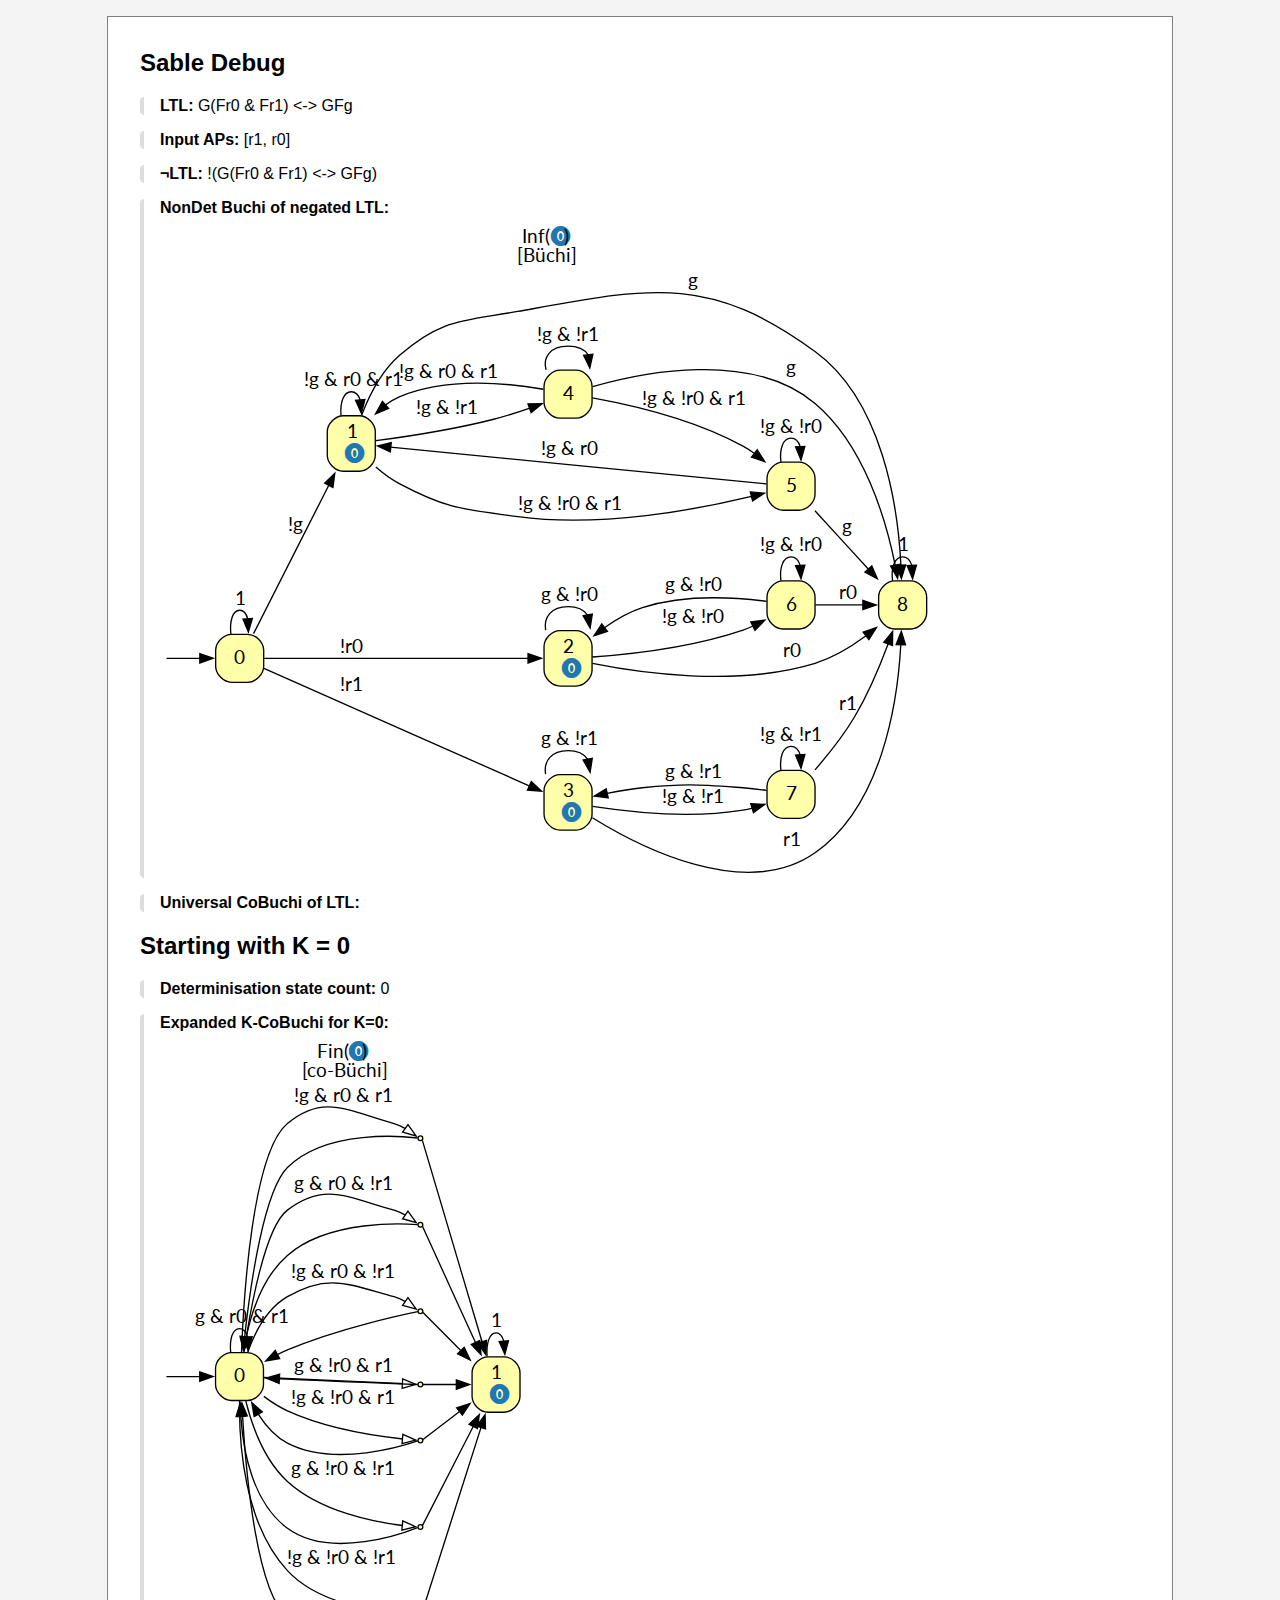
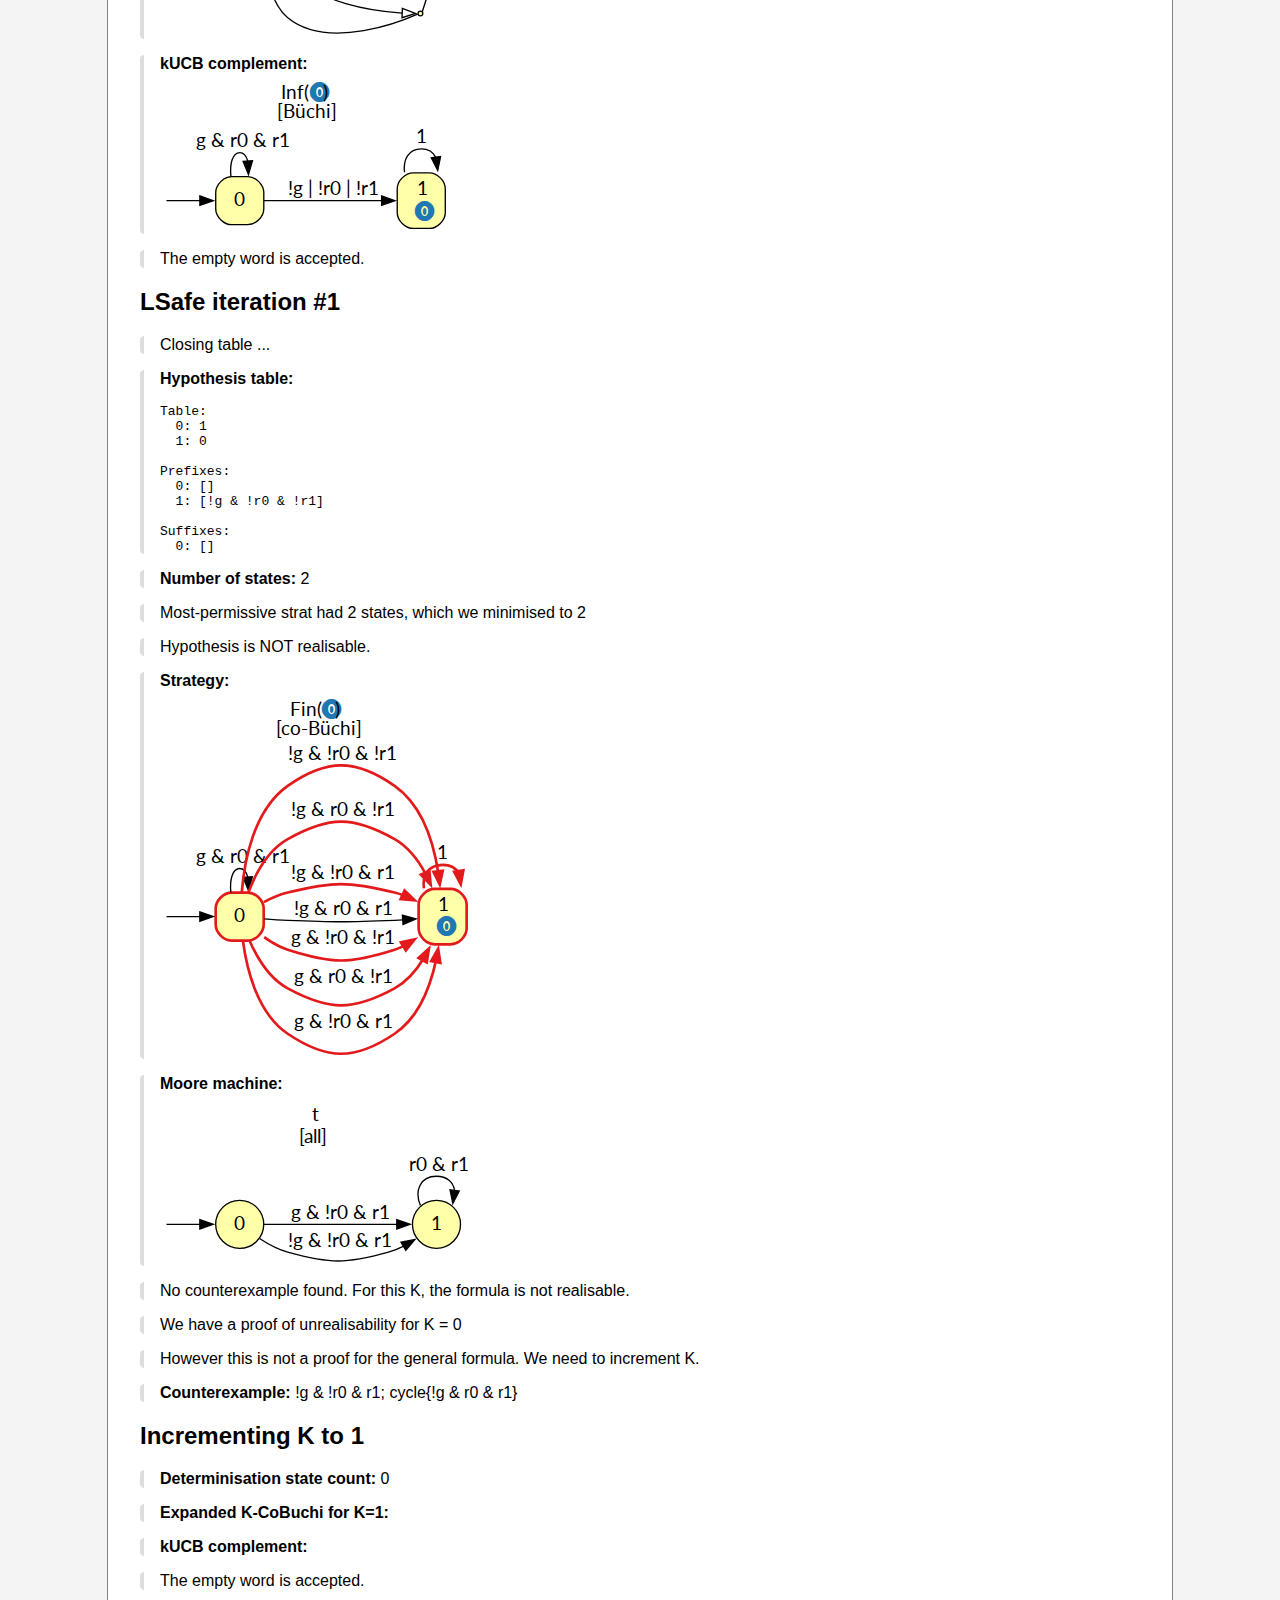
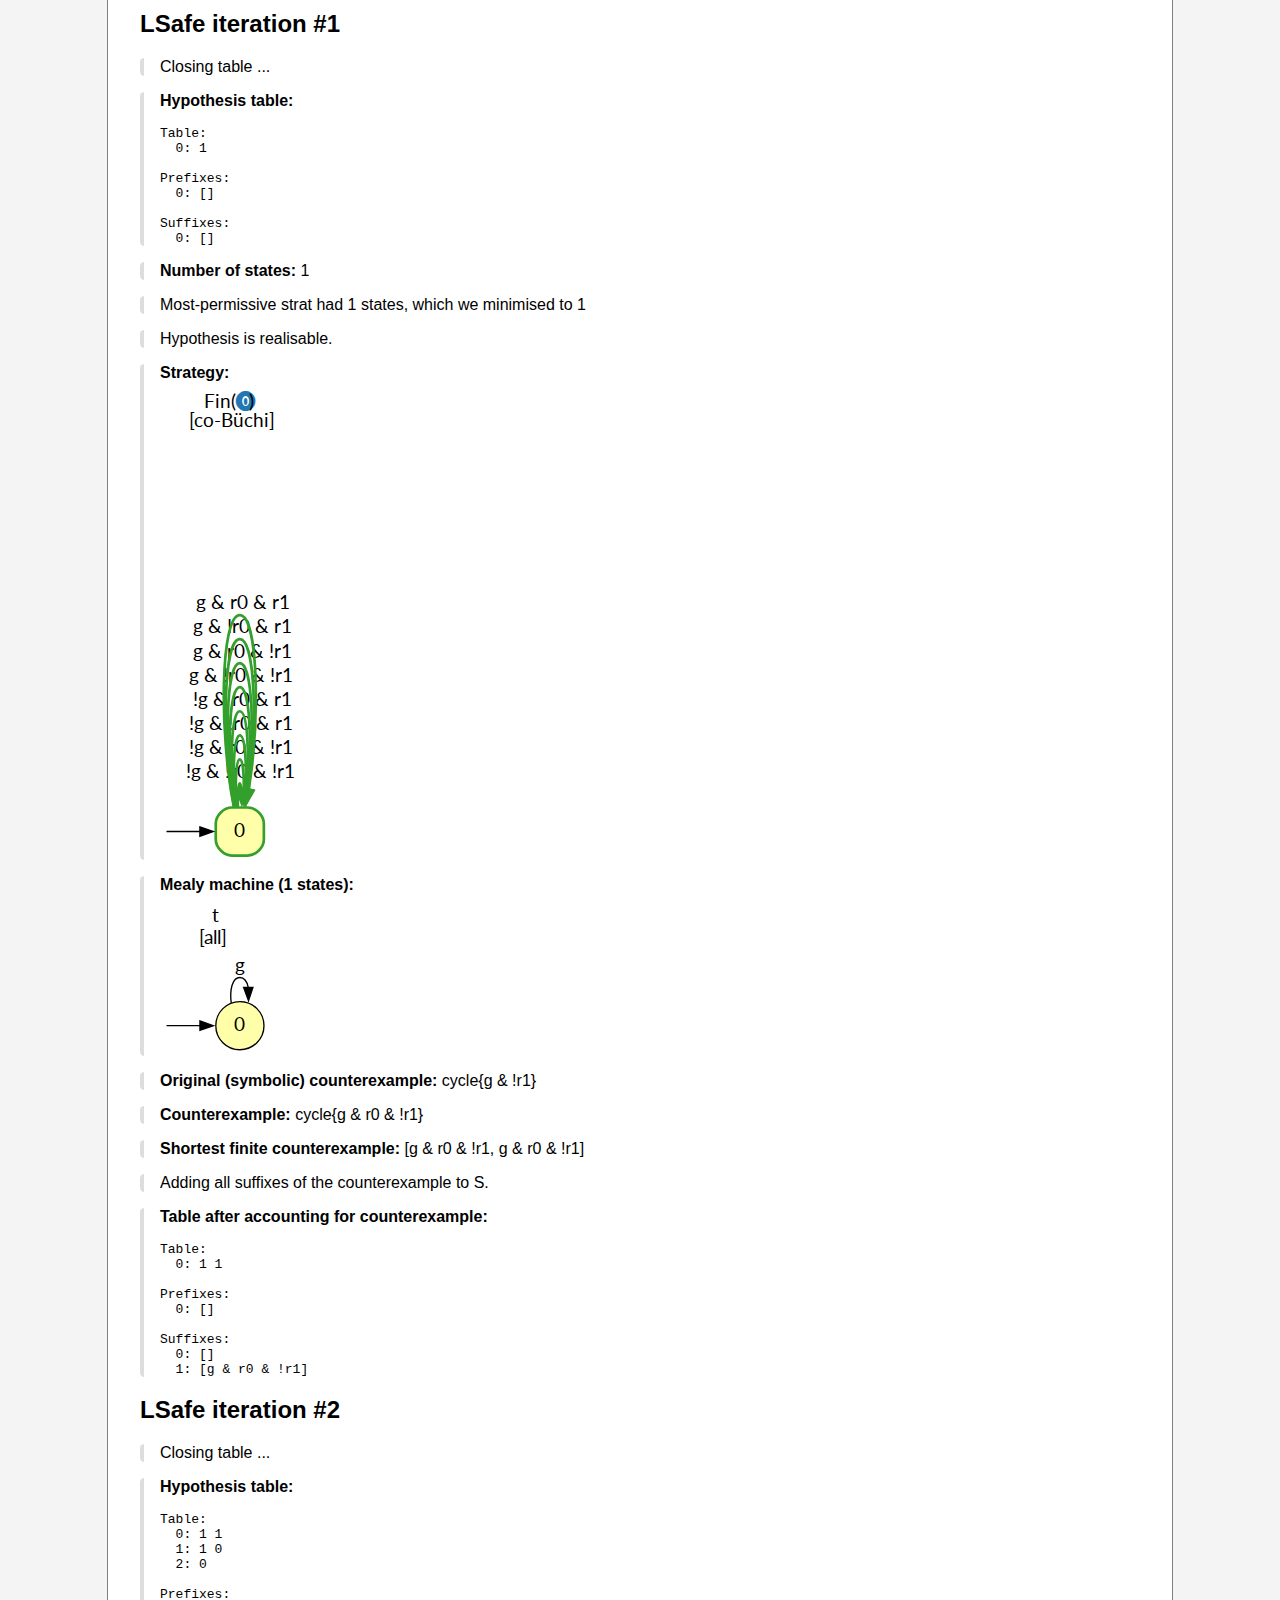
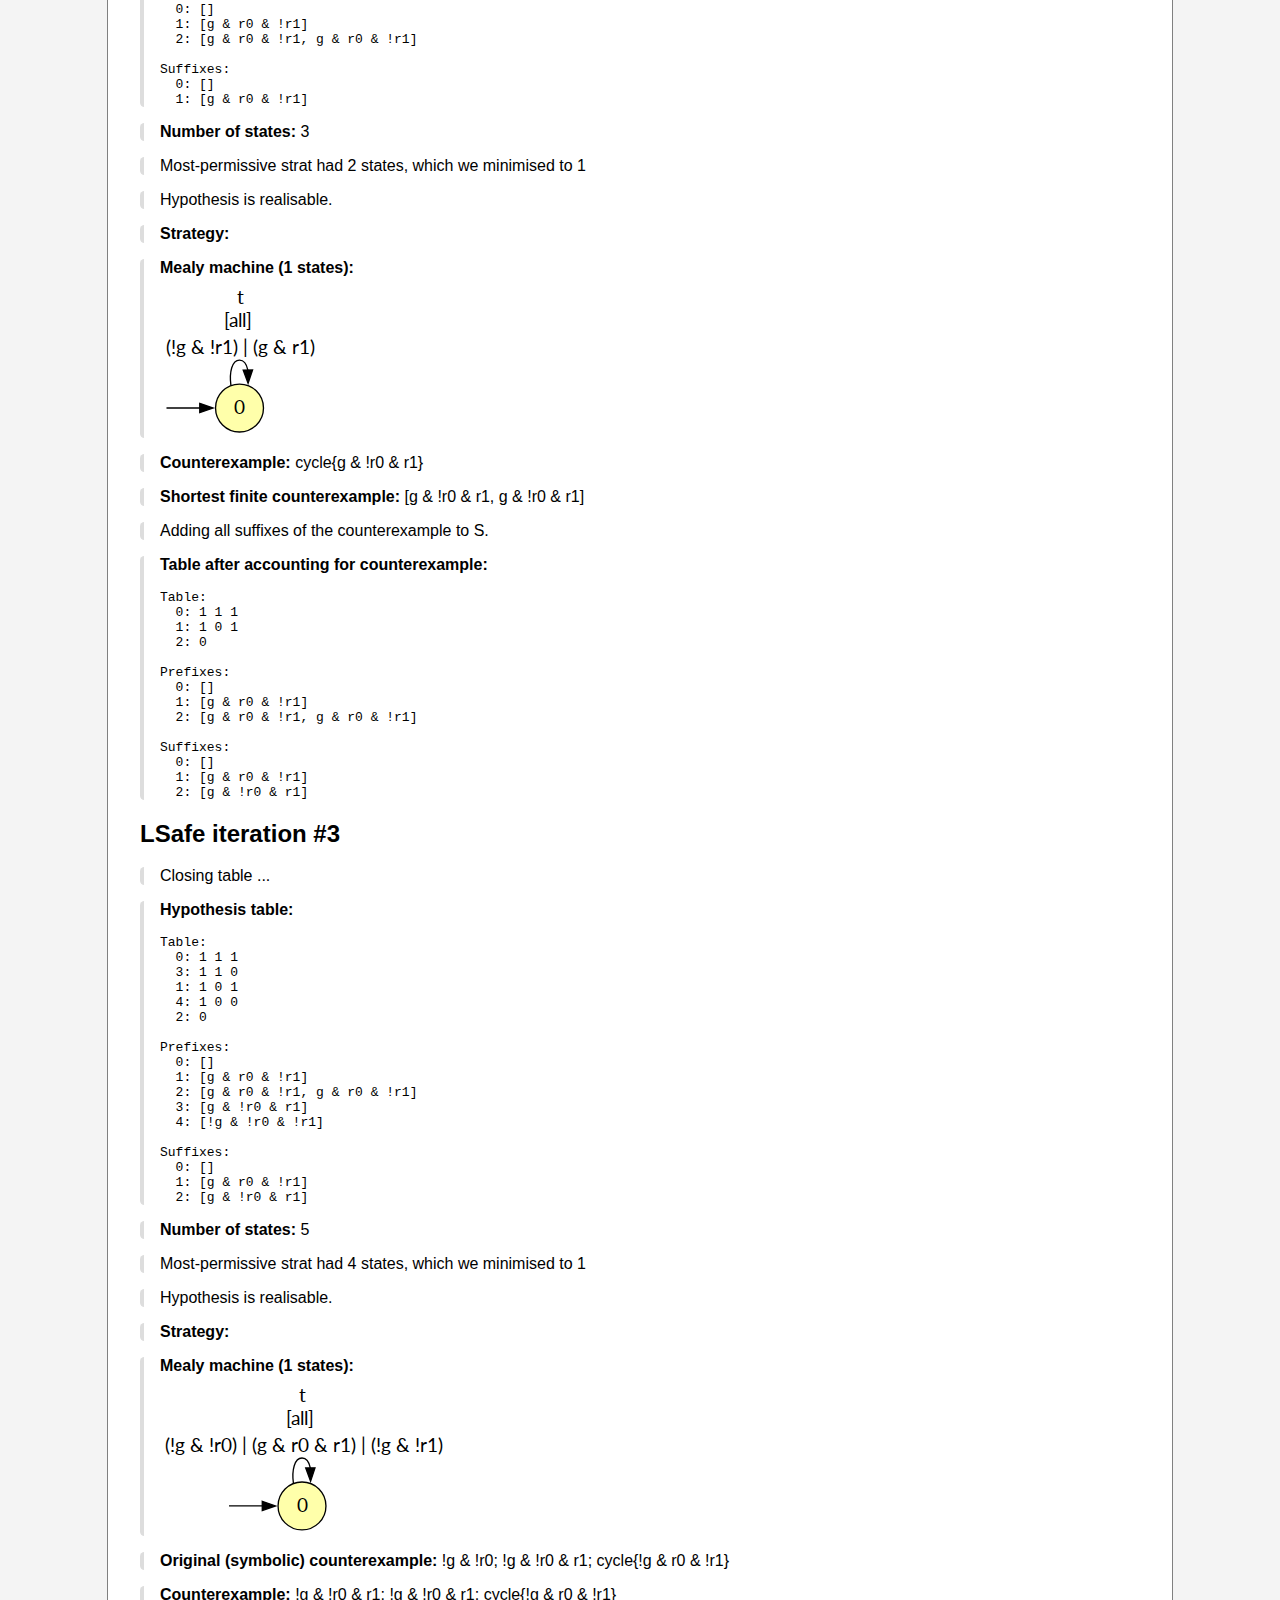
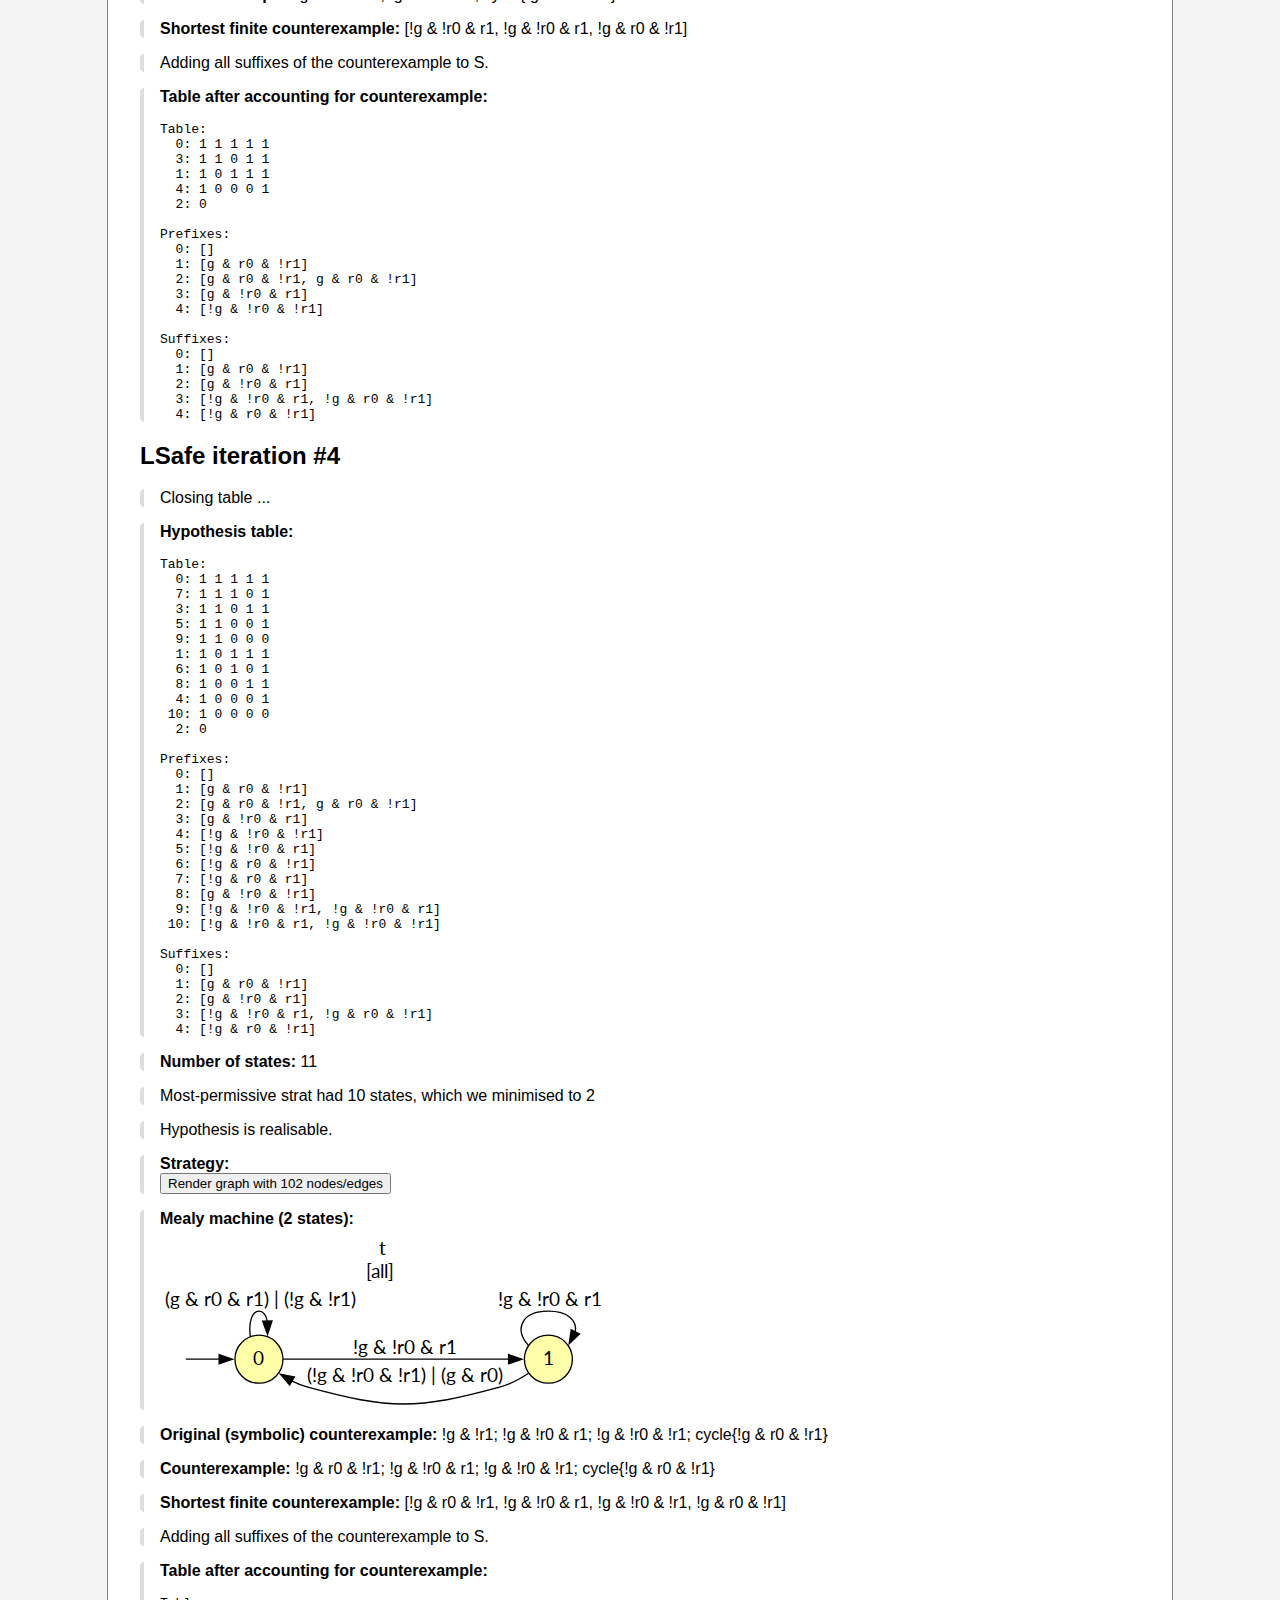
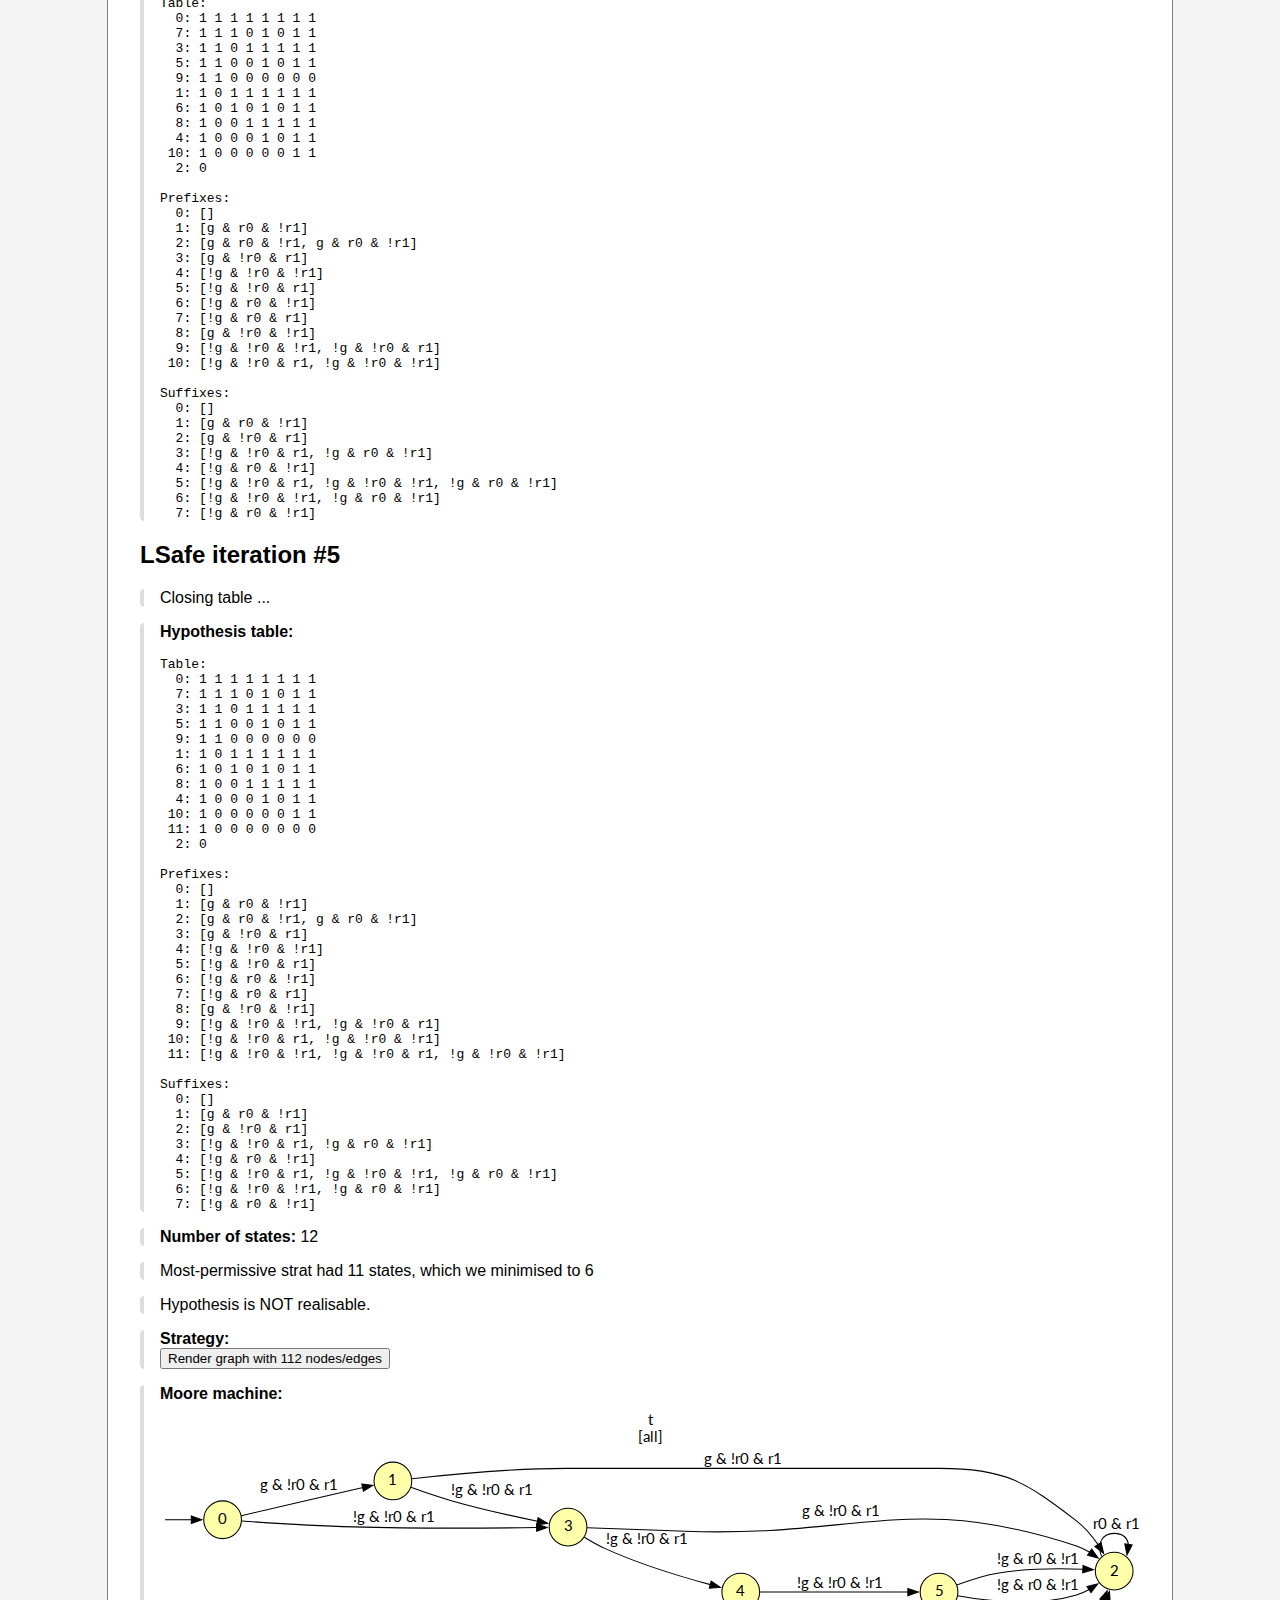
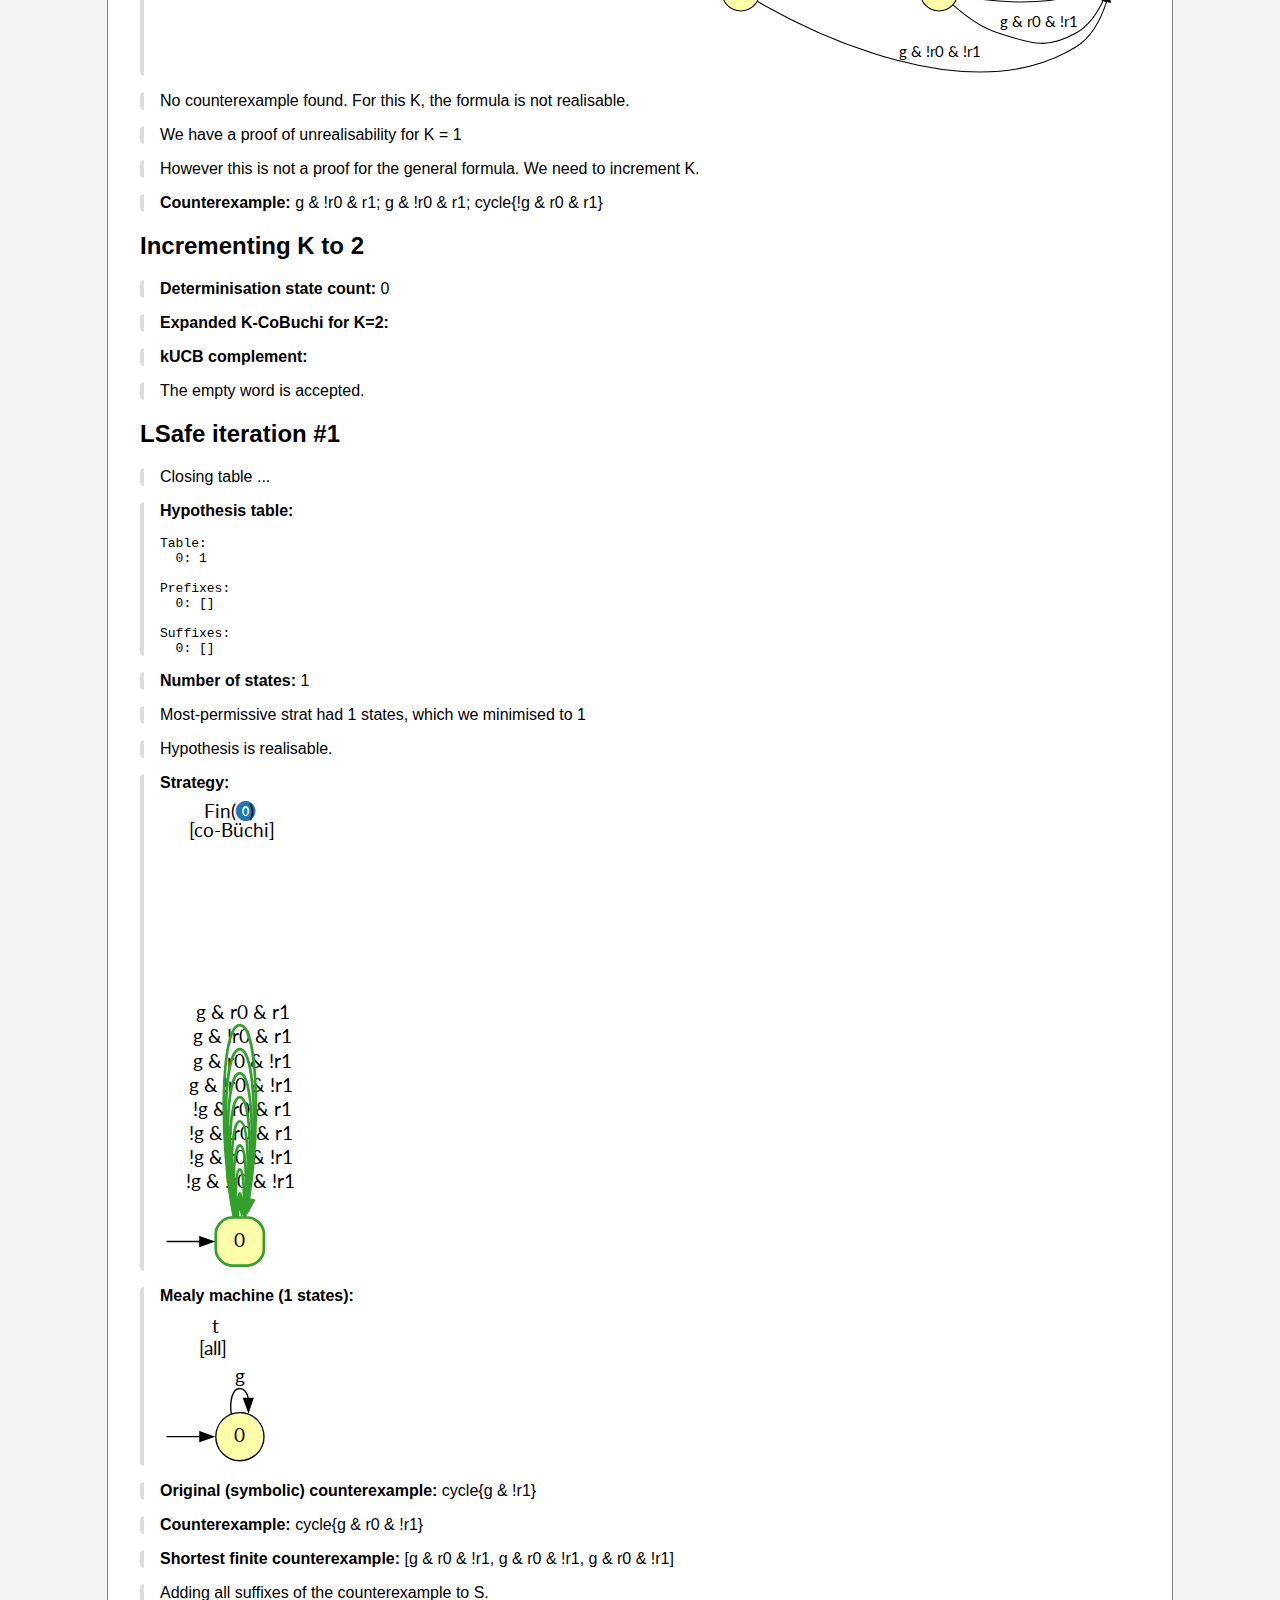
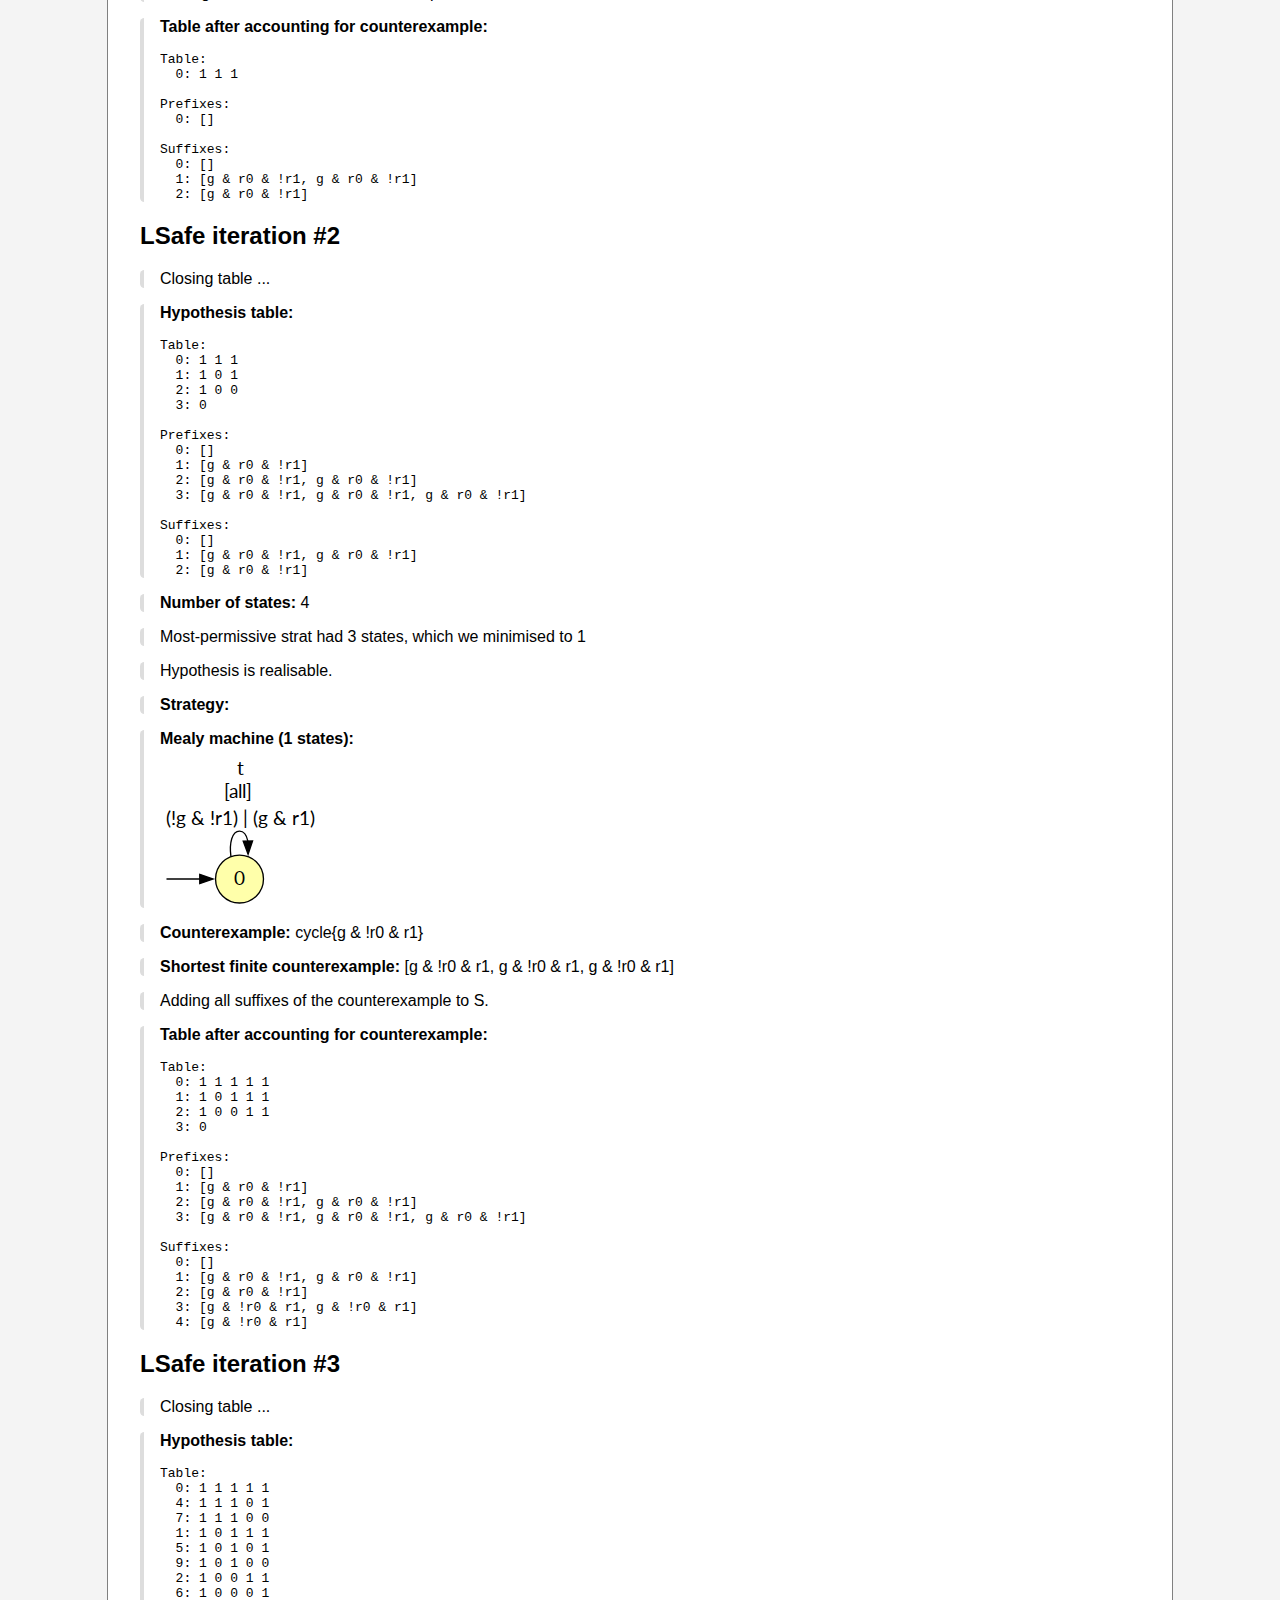
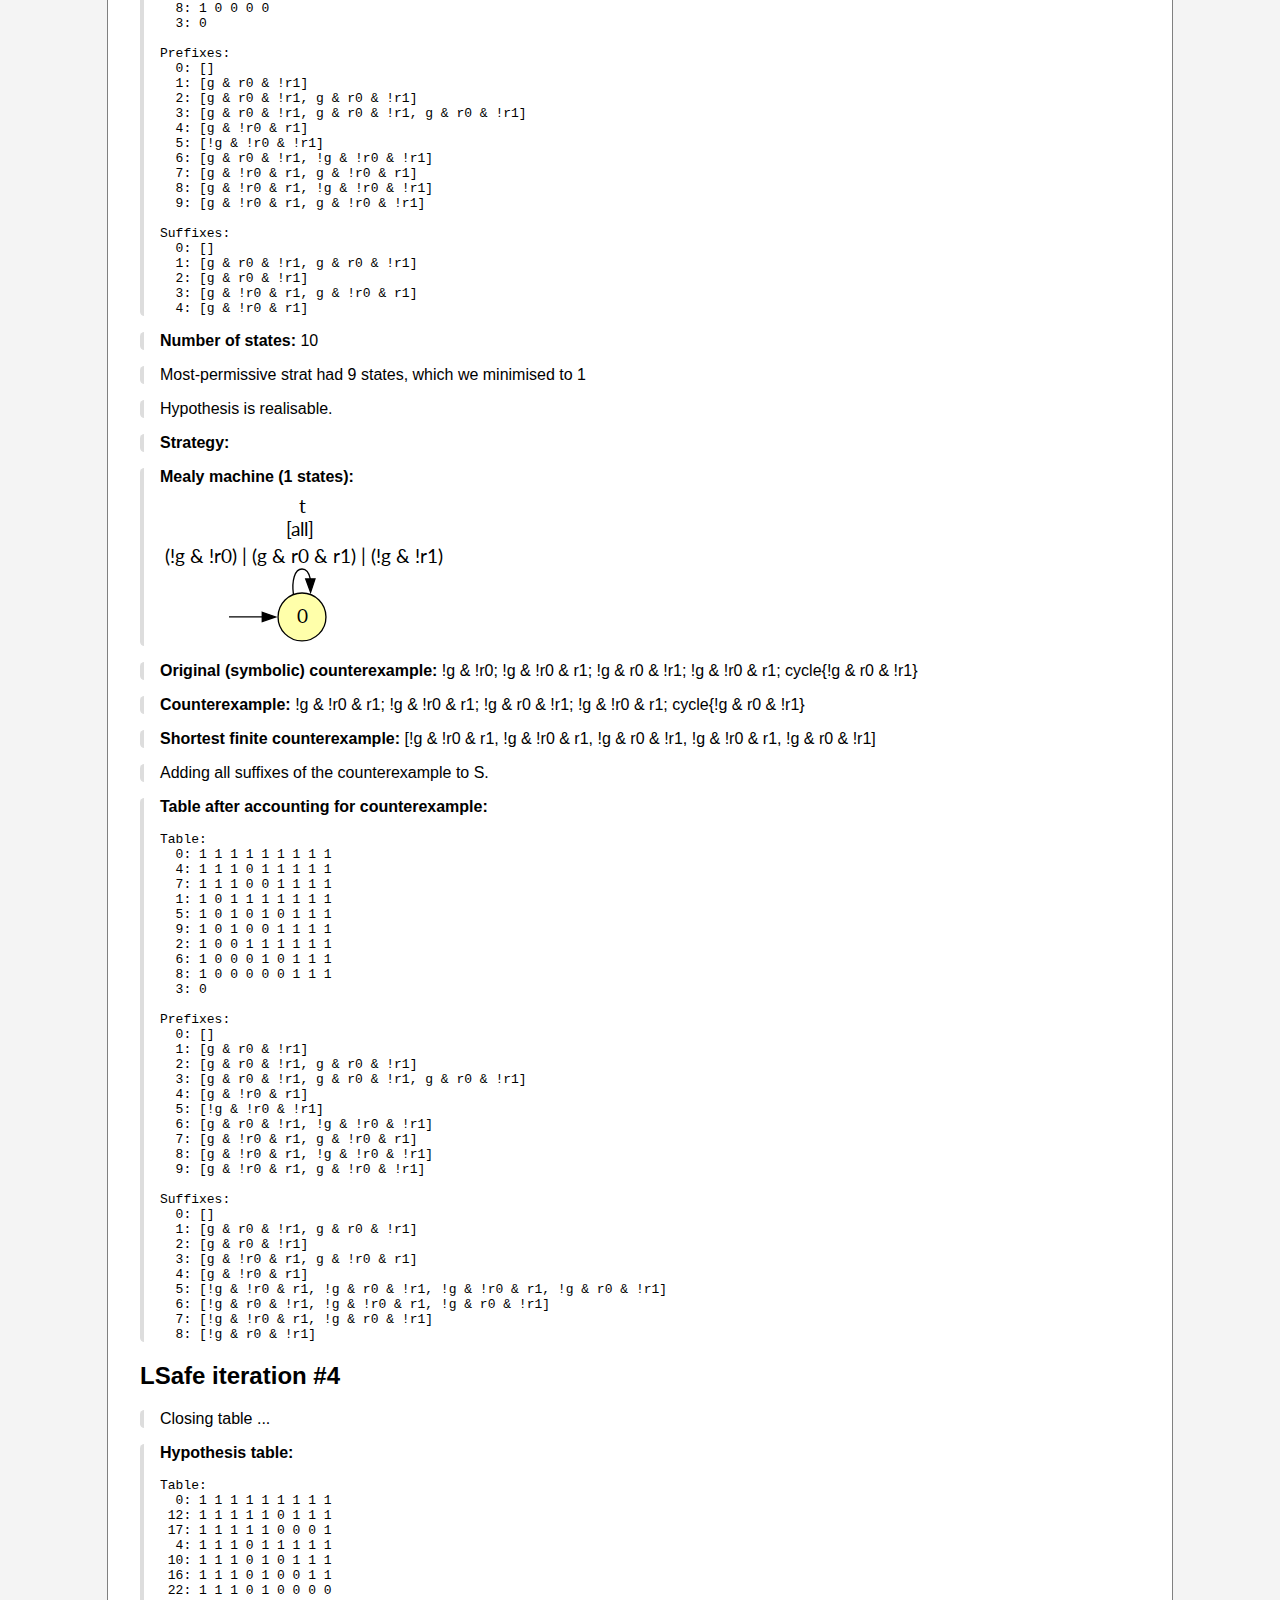
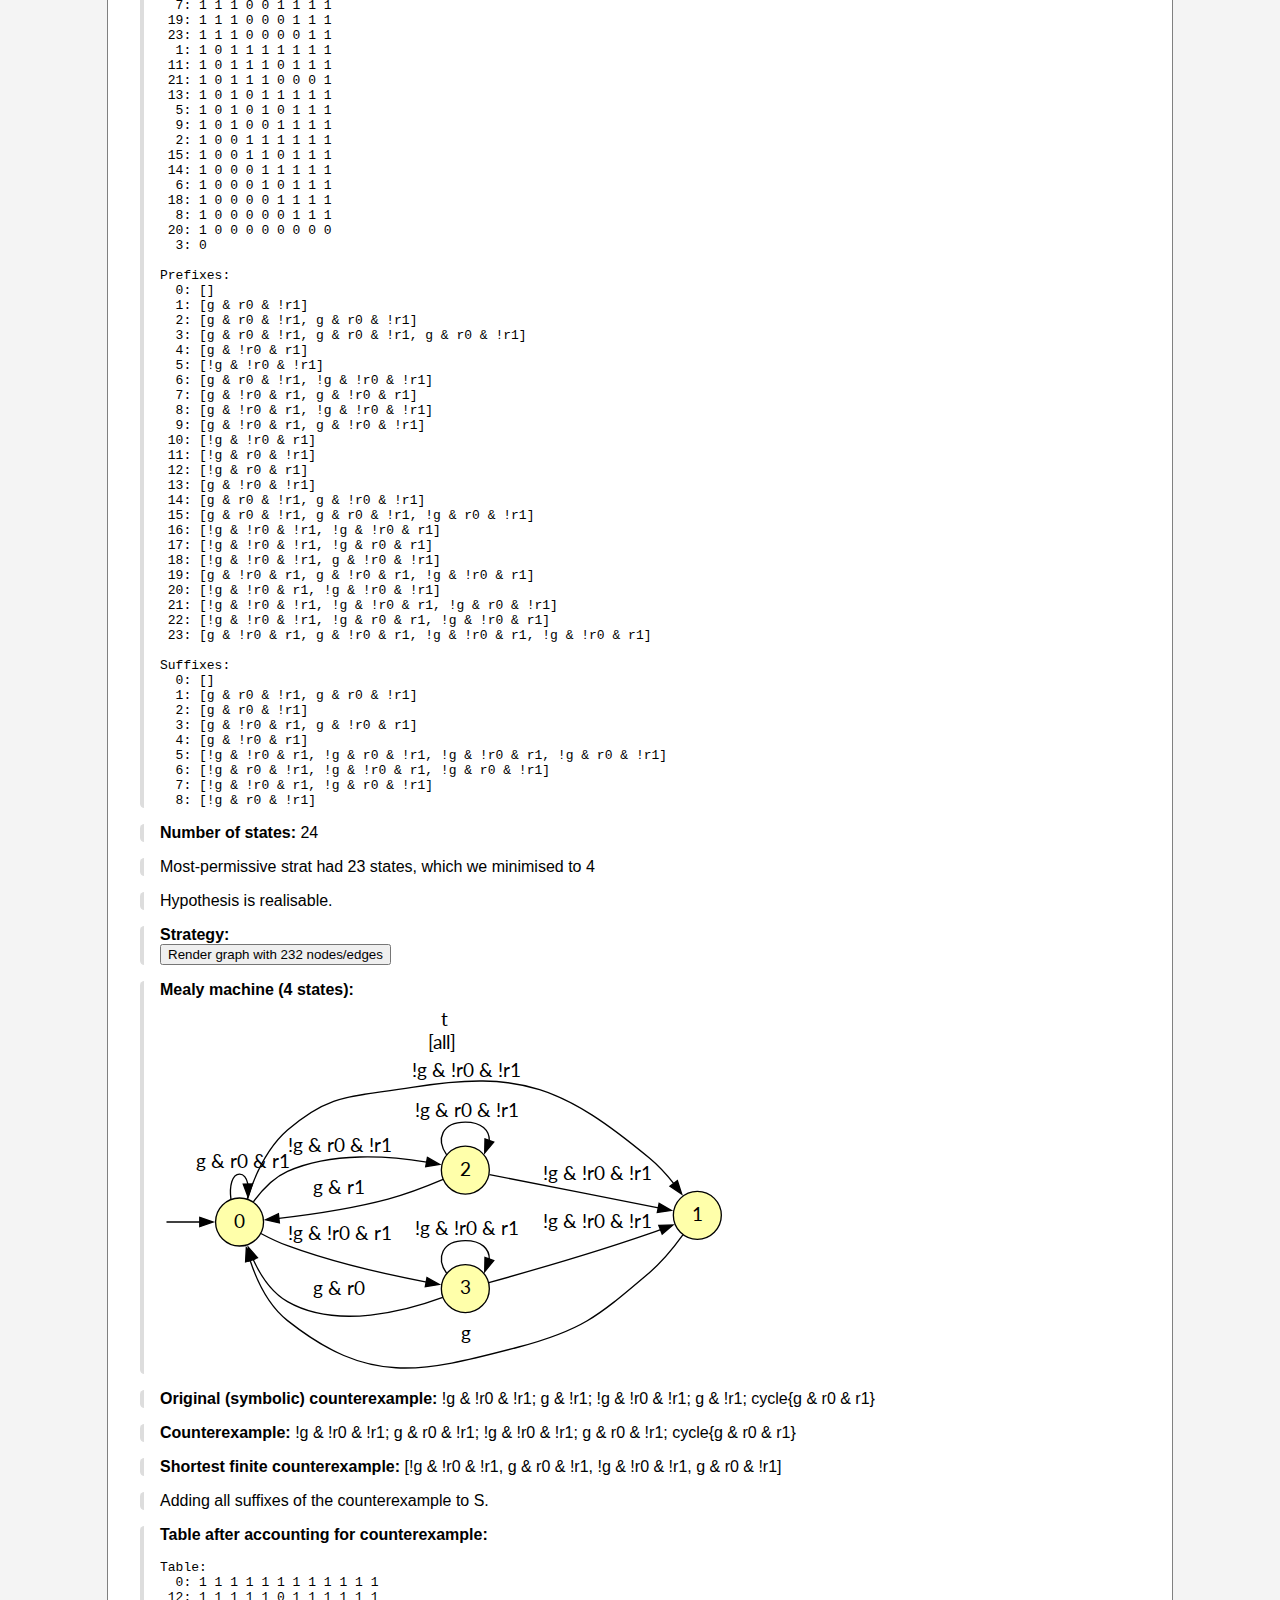
<file: page/index.html>
<html><head>
<link rel="stylesheet" href="style.css">
<script src="include/viz-standalone.js"></script>
<link rel="preconnect" href="https://fonts.googleapis.com">
<link rel="preconnect" href="https://fonts.gstatic.com" crossorigin>
<link href="https://fonts.googleapis.com/css2?family=Lato:ital,wght@0,100;0,300;0,400;0,700;0,900;1,100;1,300;1,400;1,700;1,900&display=swap" rel="stylesheet">
<script src="include/d3.v4.js"></script>
<script src="include/d3-scale-chromatic.v1.min.js"></script>
<script src="include/jquery.3.7.1.min.js"></script>
</head><body>
<script src="render.js"></script><h2>Sable Debug</h2>
<p><b>LTL: </b>G(Fr0 & Fr1) <-> GFg</p>
<p><b>Input APs: </b>[r1, r0]
</p>
<p><b>&not;LTL: </b>!(G(Fr0 & Fr1) <-> GFg)</p>
<div><p><b>NonDet Buchi of negated LTL:</b><br><span class="graphviz-graph" id="graph_1"></span>
<script>
maybe_render_graph('graph_1', `digraph "" {
  rankdir=LR
  label=<Inf(<font color="#1F78B4">⓿</font>)<br/>[Büchi]>
  labelloc="t"
  node [shape="box",style="rounded",width="0.5"]
  node [style="filled,rounded", fillcolor="#ffffaa"]
  fontname="Lato"
  node [fontname="Lato"]
  edge [fontname="Lato"]
  I [label="", style=invis, width=0]
  I -> 0
  0 [label=<0>]
  0 -> 0 [label=<1>]
  0 -> 1 [label=<!g>]
  0 -> 2 [label=<!r0>]
  0 -> 3 [label=<!r1>]
  1 [label=<1<br/><font color="#1F78B4">⓿</font>>]
  1 -> 1 [label=<!g &amp; r0 &amp; r1>]
  1 -> 4 [label=<!g &amp; !r1>]
  1 -> 5 [label=<!g &amp; !r0 &amp; r1>]
  1 -> 8 [label=<g>]
  2 [label=<2<br/><font color="#1F78B4">⓿</font>>]
  2 -> 2 [label=<g &amp; !r0>]
  2 -> 6 [label=<!g &amp; !r0>]
  2 -> 8 [label=<r0>]
  3 [label=<3<br/><font color="#1F78B4">⓿</font>>]
  3 -> 3 [label=<g &amp; !r1>]
  3 -> 7 [label=<!g &amp; !r1>]
  3 -> 8 [label=<r1>]
  4 [label=<4>]
  4 -> 1 [label=<!g &amp; r0 &amp; r1>]
  4 -> 4 [label=<!g &amp; !r1>]
  4 -> 5 [label=<!g &amp; !r0 &amp; r1>]
  4 -> 8 [label=<g>]
  5 [label=<5>]
  5 -> 1 [label=<!g &amp; r0>]
  5 -> 5 [label=<!g &amp; !r0>]
  5 -> 8 [label=<g>]
  6 [label=<6>]
  6 -> 2 [label=<g &amp; !r0>]
  6 -> 6 [label=<!g &amp; !r0>]
  6 -> 8 [label=<r0>]
  7 [label=<7>]
  7 -> 3 [label=<g &amp; !r1>]
  7 -> 7 [label=<!g &amp; !r1>]
  7 -> 8 [label=<r1>]
  8 [label=<8>]
  8 -> 8 [label=<1>]
}
`, 9, 28);
</script>
</p></div>
<div><p><b>Universal CoBuchi of LTL:</b><br><span class="graphviz-graph" id="graph_2"></span>
<script>
maybe_render_graph('graph_2', `digraph "" {
  rankdir=LR
  label=<Fin(<font color="#1F78B4">⓿</font>)<br/>[co-Büchi]>
  labelloc="t"
  node [shape="box",style="rounded",width="0.5"]
  node [style="filled,rounded", fillcolor="#ffffaa"]
  fontname="Lato"
  node [fontname="Lato"]
  edge [fontname="Lato"]
  I [label="", style=invis, width=0]
  I -> 0
  0 [label=<0>]
  0 -> 0 [label=<g &amp; r0 &amp; r1>]
  0 -> -24 [label=<!g &amp; r0 &amp; r1>, arrowhead=onormal]
  -24 [label=<>,shape=point,width=0.05,height=0.05]
  -24 -> 0
  -24 -> 1
  0 -> -21 [label=<g &amp; r0 &amp; !r1>, arrowhead=onormal]
  -21 [label=<>,shape=point,width=0.05,height=0.05]
  -21 -> 0
  -21 -> 3
  0 -> -17 [label=<!g &amp; r0 &amp; !r1>, arrowhead=onormal]
  -17 [label=<>,shape=point,width=0.05,height=0.05]
  -17 -> 0
  -17 -> 1
  -17 -> 3
  0 -> -14 [label=<g &amp; !r0 &amp; r1>, arrowhead=onormal]
  -14 [label=<>,shape=point,width=0.05,height=0.05]
  -14 -> 0
  -14 -> 2
  0 -> -10 [label=<!g &amp; !r0 &amp; r1>, arrowhead=onormal]
  -10 [label=<>,shape=point,width=0.05,height=0.05]
  -10 -> 0
  -10 -> 1
  -10 -> 2
  0 -> -6 [label=<g &amp; !r0 &amp; !r1>, arrowhead=onormal]
  -6 [label=<>,shape=point,width=0.05,height=0.05]
  -6 -> 0
  -6 -> 2
  -6 -> 3
  0 -> -1 [label=<!g &amp; !r0 &amp; !r1>, arrowhead=onormal]
  -1 [label=<>,shape=point,width=0.05,height=0.05]
  -1 -> 0
  -1 -> 1
  -1 -> 2
  -1 -> 3
  1 [label=<1<br/><font color="#1F78B4">⓿</font>>]
  1 -> 1 [label=<!g &amp; r0 &amp; r1>]
  1 -> 4 [label=<!g &amp; !r1>]
  1 -> 5 [label=<!g &amp; !r0 &amp; r1>]
  1 -> 8 [label=<g>]
  2 [label=<2<br/><font color="#1F78B4">⓿</font>>]
  2 -> 2 [label=<g &amp; !r0>]
  2 -> 6 [label=<!g &amp; !r0>]
  2 -> 8 [label=<r0>]
  3 [label=<3<br/><font color="#1F78B4">⓿</font>>]
  3 -> 3 [label=<g &amp; !r1>]
  3 -> 7 [label=<!g &amp; !r1>]
  3 -> 8 [label=<r1>]
  4 [label=<4>]
  4 -> 1 [label=<!g &amp; r0 &amp; r1>]
  4 -> 4 [label=<!g &amp; !r1>]
  4 -> 5 [label=<!g &amp; !r0 &amp; r1>]
  4 -> 8 [label=<g>]
  5 [label=<5>]
  5 -> 1 [label=<!g &amp; r0>]
  5 -> 5 [label=<!g &amp; !r0>]
  5 -> 8 [label=<g>]
  6 [label=<6>]
  6 -> 2 [label=<g &amp; !r0>]
  6 -> 6 [label=<!g &amp; !r0>]
  6 -> 8 [label=<r0>]
  7 [label=<7>]
  7 -> 3 [label=<g &amp; !r1>]
  7 -> 7 [label=<!g &amp; !r1>]
  7 -> 8 [label=<r1>]
  8 [label=<8>]
  8 -> 8 [label=<1>]
}
`, 9, 32);
</script>
</p></div>
<h2>Starting with K = 0</h2>
<p><b>Determinisation state count: </b>0</p>
<div><p><b>Expanded K-CoBuchi for K=0:</b><br><span class="graphviz-graph" id="graph_3"></span>
<script>
maybe_render_graph('graph_3', `digraph "" {
  rankdir=LR
  label=<Fin(<font color="#1F78B4">⓿</font>)<br/>[co-Büchi]>
  labelloc="t"
  node [shape="box",style="rounded",width="0.5"]
  node [style="filled,rounded", fillcolor="#ffffaa"]
  fontname="Lato"
  node [fontname="Lato"]
  edge [fontname="Lato"]
  I [label="", style=invis, width=0]
  I -> 0
  0 [label=<0>]
  0 -> 0 [label=<g &amp; r0 &amp; r1>]
  0 -> -1 [label=<!g &amp; r0 &amp; r1>, arrowhead=onormal]
  -1 [label=<>,shape=point,width=0.05,height=0.05]
  -1 -> 0
  -1 -> 1
  0 -> -4 [label=<g &amp; r0 &amp; !r1>, arrowhead=onormal]
  -4 [label=<>,shape=point,width=0.05,height=0.05]
  -4 -> 0
  -4 -> 1
  0 -> -7 [label=<!g &amp; r0 &amp; !r1>, arrowhead=onormal]
  -7 [label=<>,shape=point,width=0.05,height=0.05]
  -7 -> 0
  -7 -> 1
  0 -> -10 [label=<g &amp; !r0 &amp; r1>, arrowhead=onormal]
  -10 [label=<>,shape=point,width=0.05,height=0.05]
  -10 -> 0
  -10 -> 1
  0 -> -13 [label=<!g &amp; !r0 &amp; r1>, arrowhead=onormal]
  -13 [label=<>,shape=point,width=0.05,height=0.05]
  -13 -> 0
  -13 -> 1
  0 -> -16 [label=<g &amp; !r0 &amp; !r1>, arrowhead=onormal]
  -16 [label=<>,shape=point,width=0.05,height=0.05]
  -16 -> 0
  -16 -> 1
  0 -> -19 [label=<!g &amp; !r0 &amp; !r1>, arrowhead=onormal]
  -19 [label=<>,shape=point,width=0.05,height=0.05]
  -19 -> 0
  -19 -> 1
  1 [label=<1<br/><font color="#1F78B4">⓿</font>>]
  1 -> 1 [label=<1>]
}
`, 2, 9);
</script>
</p></div>
<div><p><b>kUCB complement:</b><br><span class="graphviz-graph" id="graph_4"></span>
<script>
maybe_render_graph('graph_4', `digraph "" {
  rankdir=LR
  label=<Inf(<font color="#1F78B4">⓿</font>)<br/>[Büchi]>
  labelloc="t"
  node [shape="box",style="rounded",width="0.5"]
  node [style="filled,rounded", fillcolor="#ffffaa"]
  fontname="Lato"
  node [fontname="Lato"]
  edge [fontname="Lato"]
  I [label="", style=invis, width=0]
  I -> 0
  0 [label=<0>]
  0 -> 0 [label=<g &amp; r0 &amp; r1>]
  0 -> 1 [label=<!g | !r0 | !r1>]
  1 [label=<1<br/><font color="#1F78B4">⓿</font>>]
  1 -> 1 [label=<1>]
}
`, 2, 3);
</script>
</p></div>
<p>The empty word is accepted.</p>
<h2>LSafe iteration #1</h2>
<p>Closing table ...</p>
<div class='codeblock'><p><b>Hypothesis table:</b></p><pre><code>Table:
  0: 1 
  1: 0 

Prefixes:
  0: []
  1: [!g & !r0 & !r1]

Suffixes:
  0: []
</code></pre></div><p><b>Number of states: </b>2</p>
<p>Most-permissive strat had 2 states, which we minimised to 2</p>
<p>Hypothesis is NOT realisable.</p>
<div><p><b>Strategy:</b><br><span class="graphviz-graph" id="graph_5"></span>
<script>
maybe_render_graph('graph_5', `digraph "" {
  rankdir=LR
  label=<Fin(<font color="#1F78B4">⓿</font>)<br/>[co-Büchi]>
  labelloc="t"
  node [shape="box",style="rounded",width="0.5"]
  node [style="filled,rounded", fillcolor="#ffffaa"]
  fontname="Lato"
  node [fontname="Lato"]
  edge [fontname="Lato"]
  I [label="", style=invis, width=0]
  I -> 0
  0 [label=<0>, style="bold,rounded,filled", color="#E31A1C"]
  0 -> 1 [label=<!g &amp; !r0 &amp; !r1>, style=bold, color="#E31A1C"]
  0 -> 1 [label=<!g &amp; r0 &amp; !r1>, style=bold, color="#E31A1C"]
  0 -> 1 [label=<!g &amp; !r0 &amp; r1>, style=bold, color="#E31A1C"]
  0 -> 1 [label=<!g &amp; r0 &amp; r1>]
  0 -> 1 [label=<g &amp; !r0 &amp; !r1>, style=bold, color="#E31A1C"]
  0 -> 1 [label=<g &amp; r0 &amp; !r1>, style=bold, color="#E31A1C"]
  0 -> 1 [label=<g &amp; !r0 &amp; r1>, style=bold, color="#E31A1C"]
  0 -> 0 [label=<g &amp; r0 &amp; r1>]
  1 [label=<1<br/><font color="#1F78B4">⓿</font>>, style="bold,rounded,filled", color="#E31A1C"]
  1 -> 1 [label=<1>, style=bold, color="#E31A1C"]
}
`, 2, 9);
</script>
</p></div>
<div><p><b>Moore machine:</b><br><span class="graphviz-graph" id="graph_6"></span>
<script>
maybe_render_graph('graph_6', `digraph "" {
  rankdir=LR
  label=<t<br/>[all]>
  labelloc="t"
  node [shape="circle"]
  node [style="filled", fillcolor="#ffffaa"]
  fontname="Lato"
  node [fontname="Lato"]
  edge [fontname="Lato"]
  I [label="", style=invis, width=0]
  I -> 0
  0 [label=<0>]
  0 -> 1 [label=<g &amp; !r0 &amp; r1>]
  0 -> 1 [label=<!g &amp; !r0 &amp; r1>]
  1 [label=<1>]
  1 -> 1 [label=<r0 &amp; r1>]
}
`, 2, 3);
</script>
</p></div>
<p>No counterexample found. For this K, the formula is not realisable.</p>
<p>We have a proof of unrealisability for K = 0</p>
<p>However this is not a proof for the general formula. We need to increment K.</p>
<p><b>Counterexample: </b>!g & !r0 & r1; cycle{!g & r0 & r1}</p>
<h2>Incrementing K to 1</h2>
<p><b>Determinisation state count: </b>0</p>
<div><p><b>Expanded K-CoBuchi for K=1:</b><br><span class="graphviz-graph" id="graph_7"></span>
<script>
maybe_render_graph('graph_7', `digraph "" {
  rankdir=LR
  label=<Fin(<font color="#1F78B4">⓿</font>)<br/>[co-Büchi]>
  labelloc="t"
  node [shape="box",style="rounded",width="0.5"]
  node [style="filled,rounded", fillcolor="#ffffaa"]
  fontname="Lato"
  node [fontname="Lato"]
  edge [fontname="Lato"]
  I [label="", style=invis, width=0]
  I -> 0
  0 [label=<0>]
  0 -> 0 [label=<g &amp; r0 &amp; r1>]
  0 -> -1 [label=<!g &amp; r0 &amp; r1>, arrowhead=onormal]
  -1 [label=<>,shape=point,width=0.05,height=0.05]
  -1 -> 0
  -1 -> 1
  0 -> -4 [label=<g &amp; r0 &amp; !r1>, arrowhead=onormal]
  -4 [label=<>,shape=point,width=0.05,height=0.05]
  -4 -> 0
  -4 -> 2
  0 -> -7 [label=<!g &amp; r0 &amp; !r1>, arrowhead=onormal]
  -7 [label=<>,shape=point,width=0.05,height=0.05]
  -7 -> 0
  -7 -> 1
  -7 -> 2
  0 -> -11 [label=<g &amp; !r0 &amp; r1>, arrowhead=onormal]
  -11 [label=<>,shape=point,width=0.05,height=0.05]
  -11 -> 0
  -11 -> 3
  0 -> -14 [label=<!g &amp; !r0 &amp; r1>, arrowhead=onormal]
  -14 [label=<>,shape=point,width=0.05,height=0.05]
  -14 -> 0
  -14 -> 1
  -14 -> 3
  0 -> -18 [label=<g &amp; !r0 &amp; !r1>, arrowhead=onormal]
  -18 [label=<>,shape=point,width=0.05,height=0.05]
  -18 -> 0
  -18 -> 3
  -18 -> 2
  0 -> -22 [label=<!g &amp; !r0 &amp; !r1>, arrowhead=onormal]
  -22 [label=<>,shape=point,width=0.05,height=0.05]
  -22 -> 0
  -22 -> 1
  -22 -> 3
  -22 -> 2
  1 [label=<1>]
  1 -> 4 [label=<!g &amp; r0 &amp; r1>]
  1 -> 5 [label=<!g &amp; !r1>]
  1 -> 6 [label=<!g &amp; !r0 &amp; r1>]
  1 -> 7 [label=<g>]
  2 [label=<2>]
  2 -> 4 [label=<g &amp; !r1>]
  2 -> 8 [label=<!g &amp; !r1>]
  2 -> 7 [label=<r1>]
  3 [label=<3>]
  3 -> 4 [label=<g &amp; !r0>]
  3 -> 9 [label=<!g &amp; !r0>]
  3 -> 7 [label=<r0>]
  4 [label=<4<br/><font color="#1F78B4">⓿</font>>]
  4 -> 4 [label=<1>]
  5 [label=<5>]
  5 -> 4 [label=<!g &amp; r0 &amp; r1>]
  5 -> 5 [label=<!g &amp; !r1>]
  5 -> 6 [label=<!g &amp; !r0 &amp; r1>]
  5 -> 7 [label=<g>]
  6 [label=<6>]
  6 -> 4 [label=<!g &amp; r0>]
  6 -> 6 [label=<!g &amp; !r0>]
  6 -> 7 [label=<g>]
  7 [label=<7>]
  7 -> 7 [label=<1>]
  8 [label=<8>]
  8 -> 4 [label=<g &amp; !r1>]
  8 -> 8 [label=<!g &amp; !r1>]
  8 -> 7 [label=<r1>]
  9 [label=<9>]
  9 -> 4 [label=<g &amp; !r0>]
  9 -> 9 [label=<!g &amp; !r0>]
  9 -> 7 [label=<r0>]
}
`, 10, 33);
</script>
</p></div>
<div><p><b>kUCB complement:</b><br><span class="graphviz-graph" id="graph_8"></span>
<script>
maybe_render_graph('graph_8', `digraph "" {
  rankdir=LR
  label=<Inf(<font color="#1F78B4">⓿</font>)<br/>[Büchi]>
  labelloc="t"
  node [shape="box",style="rounded",width="0.5"]
  node [style="filled,rounded", fillcolor="#ffffaa"]
  fontname="Lato"
  node [fontname="Lato"]
  edge [fontname="Lato"]
  I [label="", style=invis, width=0]
  I -> 0
  0 [label=<0>]
  0 -> 0 [label=<1>]
  0 -> 1 [label=<!g>]
  0 -> 2 [label=<!r1>]
  0 -> 3 [label=<!r0>]
  1 [label=<1>]
  1 -> 4 [label=<!g &amp; r0 &amp; r1>]
  1 -> 5 [label=<!g &amp; !r1>]
  1 -> 6 [label=<!g &amp; !r0 &amp; r1>]
  2 [label=<2>]
  2 -> 4 [label=<g &amp; !r1>]
  2 -> 7 [label=<!g &amp; !r1>]
  3 [label=<3>]
  3 -> 4 [label=<g &amp; !r0>]
  3 -> 8 [label=<!g &amp; !r0>]
  4 [label=<4<br/><font color="#1F78B4">⓿</font>>]
  4 -> 4 [label=<1>]
  5 [label=<5>]
  5 -> 4 [label=<!g &amp; r0 &amp; r1>]
  5 -> 5 [label=<!g &amp; !r1>]
  5 -> 6 [label=<!g &amp; !r0 &amp; r1>]
  6 [label=<6>]
  6 -> 4 [label=<!g &amp; r0>]
  6 -> 6 [label=<!g &amp; !r0>]
  7 [label=<7>]
  7 -> 4 [label=<g &amp; !r1>]
  7 -> 7 [label=<!g &amp; !r1>]
  8 [label=<8>]
  8 -> 4 [label=<g &amp; !r0>]
  8 -> 8 [label=<!g &amp; !r0>]
}
`, 9, 21);
</script>
</p></div>
<p>The empty word is accepted.</p>
<h2>LSafe iteration #1</h2>
<p>Closing table ...</p>
<div class='codeblock'><p><b>Hypothesis table:</b></p><pre><code>Table:
  0: 1 

Prefixes:
  0: []

Suffixes:
  0: []
</code></pre></div><p><b>Number of states: </b>1</p>
<p>Most-permissive strat had 1 states, which we minimised to 1</p>
<p>Hypothesis is realisable.</p>
<div><p><b>Strategy:</b><br><span class="graphviz-graph" id="graph_9"></span>
<script>
maybe_render_graph('graph_9', `digraph "" {
  rankdir=LR
  label=<Fin(<font color="#1F78B4">⓿</font>)<br/>[co-Büchi]>
  labelloc="t"
  node [shape="box",style="rounded",width="0.5"]
  node [style="filled,rounded", fillcolor="#ffffaa"]
  fontname="Lato"
  node [fontname="Lato"]
  edge [fontname="Lato"]
  I [label="", style=invis, width=0]
  I -> 0
  0 [label=<0>, style="bold,rounded,filled", color="#33A02C"]
  0 -> 0 [label=<!g &amp; !r0 &amp; !r1>, style=bold, color="#33A02C"]
  0 -> 0 [label=<!g &amp; r0 &amp; !r1>, style=bold, color="#33A02C"]
  0 -> 0 [label=<!g &amp; !r0 &amp; r1>, style=bold, color="#33A02C"]
  0 -> 0 [label=<!g &amp; r0 &amp; r1>, style=bold, color="#33A02C"]
  0 -> 0 [label=<g &amp; !r0 &amp; !r1>, style=bold, color="#33A02C"]
  0 -> 0 [label=<g &amp; r0 &amp; !r1>, style=bold, color="#33A02C"]
  0 -> 0 [label=<g &amp; !r0 &amp; r1>, style=bold, color="#33A02C"]
  0 -> 0 [label=<g &amp; r0 &amp; r1>, style=bold, color="#33A02C"]
}
`, 1, 8);
</script>
</p></div>
<div><p><b>Mealy machine (1 states):</b><br><span class="graphviz-graph" id="graph_10"></span>
<script>
maybe_render_graph('graph_10', `digraph "" {
  rankdir=LR
  label=<t<br/>[all]>
  labelloc="t"
  node [shape="circle"]
  node [style="filled", fillcolor="#ffffaa"]
  fontname="Lato"
  node [fontname="Lato"]
  edge [fontname="Lato"]
  I [label="", style=invis, width=0]
  I -> 0
  0 [label=<0>]
  0 -> 0 [label=<g>]
}
`, 1, 1);
</script>
</p></div>
<p><b>Original (symbolic) counterexample: </b>cycle{g & !r1}</p>
<p><b>Counterexample: </b>cycle{g & r0 & !r1}</p>
<p><b>Shortest finite counterexample: </b>[g & r0 & !r1, g & r0 & !r1]</p>
<p>Adding all suffixes of the counterexample to S.</p>
<div class='codeblock'><p><b>Table after accounting for counterexample:</b></p><pre><code>Table:
  0: 1 1 

Prefixes:
  0: []

Suffixes:
  0: []
  1: [g & r0 & !r1]
</code></pre></div><h2>LSafe iteration #2</h2>
<p>Closing table ...</p>
<div class='codeblock'><p><b>Hypothesis table:</b></p><pre><code>Table:
  0: 1 1 
  1: 1 0 
  2: 0 

Prefixes:
  0: []
  1: [g & r0 & !r1]
  2: [g & r0 & !r1, g & r0 & !r1]

Suffixes:
  0: []
  1: [g & r0 & !r1]
</code></pre></div><p><b>Number of states: </b>3</p>
<p>Most-permissive strat had 2 states, which we minimised to 1</p>
<p>Hypothesis is realisable.</p>
<div><p><b>Strategy:</b><br><span class="graphviz-graph" id="graph_11"></span>
<script>
maybe_render_graph('graph_11', `digraph "" {
  rankdir=LR
  label=<Fin(<font color="#1F78B4">⓿</font>)<br/>[co-Büchi]>
  labelloc="t"
  node [shape="box",style="rounded",width="0.5"]
  node [style="filled,rounded", fillcolor="#ffffaa"]
  fontname="Lato"
  node [fontname="Lato"]
  edge [fontname="Lato"]
  I [label="", style=invis, width=0]
  I -> 0
  0 [label=<0>, style="bold,rounded,filled", color="#33A02C"]
  0 -> 1 [label=<g &amp; r0 &amp; !r1>, style=bold, color="#33A02C"]
  0 -> 1 [label=<!g &amp; !r0 &amp; !r1>, style=bold, color="#33A02C"]
  0 -> 1 [label=<!g &amp; r0 &amp; !r1>, style=bold, color="#33A02C"]
  0 -> 0 [label=<!g &amp; !r0 &amp; r1>, style=bold, color="#33A02C"]
  0 -> 0 [label=<!g &amp; r0 &amp; r1>, style=bold, color="#33A02C"]
  0 -> 1 [label=<g &amp; !r0 &amp; !r1>, style=bold, color="#33A02C"]
  0 -> 1 [label=<g &amp; r0 &amp; !r1>, style=bold, color="#33A02C"]
  0 -> 0 [label=<g &amp; !r0 &amp; r1>, style=bold, color="#33A02C"]
  0 -> 0 [label=<g &amp; r0 &amp; r1>, style=bold, color="#33A02C"]
  1 [label=<1>, style="bold,rounded,filled", color="#33A02C"]
  1 -> 2 [label=<g &amp; r0 &amp; !r1>]
  1 -> 1 [label=<!g &amp; !r0 &amp; !r1>, style=bold, color="#33A02C"]
  1 -> 1 [label=<!g &amp; r0 &amp; !r1>, style=bold, color="#33A02C"]
  1 -> 0 [label=<!g &amp; !r0 &amp; r1>, style=bold, color="#33A02C"]
  1 -> 0 [label=<!g &amp; r0 &amp; r1>, style=bold, color="#33A02C"]
  1 -> 2 [label=<g &amp; !r0 &amp; !r1>]
  1 -> 2 [label=<g &amp; r0 &amp; !r1>]
  1 -> 0 [label=<g &amp; !r0 &amp; r1>, style=bold, color="#33A02C"]
  1 -> 0 [label=<g &amp; r0 &amp; r1>, style=bold, color="#33A02C"]
  2 [label=<2<br/><font color="#1F78B4">⓿</font>>, style="bold,rounded,filled", color="#E31A1C"]
  2 -> 2 [label=<1>, style=bold, color="#E31A1C"]
}
`, 3, 19);
</script>
</p></div>
<div><p><b>Mealy machine (1 states):</b><br><span class="graphviz-graph" id="graph_12"></span>
<script>
maybe_render_graph('graph_12', `digraph "" {
  rankdir=LR
  label=<t<br/>[all]>
  labelloc="t"
  node [shape="circle"]
  node [style="filled", fillcolor="#ffffaa"]
  fontname="Lato"
  node [fontname="Lato"]
  edge [fontname="Lato"]
  I [label="", style=invis, width=0]
  I -> 0
  0 [label=<0>]
  0 -> 0 [label=<(!g &amp; !r1) | (g &amp; r1)>]
}
`, 1, 1);
</script>
</p></div>
<p><b>Counterexample: </b>cycle{g & !r0 & r1}</p>
<p><b>Shortest finite counterexample: </b>[g & !r0 & r1, g & !r0 & r1]</p>
<p>Adding all suffixes of the counterexample to S.</p>
<div class='codeblock'><p><b>Table after accounting for counterexample:</b></p><pre><code>Table:
  0: 1 1 1 
  1: 1 0 1 
  2: 0 

Prefixes:
  0: []
  1: [g & r0 & !r1]
  2: [g & r0 & !r1, g & r0 & !r1]

Suffixes:
  0: []
  1: [g & r0 & !r1]
  2: [g & !r0 & r1]
</code></pre></div><h2>LSafe iteration #3</h2>
<p>Closing table ...</p>
<div class='codeblock'><p><b>Hypothesis table:</b></p><pre><code>Table:
  0: 1 1 1 
  3: 1 1 0 
  1: 1 0 1 
  4: 1 0 0 
  2: 0 

Prefixes:
  0: []
  1: [g & r0 & !r1]
  2: [g & r0 & !r1, g & r0 & !r1]
  3: [g & !r0 & r1]
  4: [!g & !r0 & !r1]

Suffixes:
  0: []
  1: [g & r0 & !r1]
  2: [g & !r0 & r1]
</code></pre></div><p><b>Number of states: </b>5</p>
<p>Most-permissive strat had 4 states, which we minimised to 1</p>
<p>Hypothesis is realisable.</p>
<div><p><b>Strategy:</b><br><span class="graphviz-graph" id="graph_13"></span>
<script>
maybe_render_graph('graph_13', `digraph "" {
  rankdir=LR
  label=<Fin(<font color="#1F78B4">⓿</font>)<br/>[co-Büchi]>
  labelloc="t"
  node [shape="box",style="rounded",width="0.5"]
  node [style="filled,rounded", fillcolor="#ffffaa"]
  fontname="Lato"
  node [fontname="Lato"]
  edge [fontname="Lato"]
  I [label="", style=invis, width=0]
  I -> 0
  0 [label=<0>, style="bold,rounded,filled", color="#33A02C"]
  0 -> 3 [label=<g &amp; !r0 &amp; r1>, style=bold, color="#33A02C"]
  0 -> 4 [label=<!g &amp; !r0 &amp; !r1>, style=bold, color="#33A02C"]
  0 -> 1 [label=<!g &amp; r0 &amp; !r1>, style=bold, color="#33A02C"]
  0 -> 3 [label=<!g &amp; !r0 &amp; r1>, style=bold, color="#33A02C"]
  0 -> 0 [label=<!g &amp; r0 &amp; r1>, style=bold, color="#33A02C"]
  0 -> 4 [label=<g &amp; !r0 &amp; !r1>, style=bold, color="#33A02C"]
  0 -> 1 [label=<g &amp; r0 &amp; !r1>, style=bold, color="#33A02C"]
  0 -> 3 [label=<g &amp; !r0 &amp; r1>, style=bold, color="#33A02C"]
  0 -> 0 [label=<g &amp; r0 &amp; r1>, style=bold, color="#33A02C"]
  1 [label=<1>, style="bold,rounded,filled", color="#33A02C"]
  1 -> 3 [label=<g &amp; !r0 &amp; r1>, style=bold, color="#33A02C"]
  1 -> 4 [label=<!g &amp; !r0 &amp; !r1>, style=bold, color="#33A02C"]
  1 -> 1 [label=<!g &amp; r0 &amp; !r1>, style=bold, color="#33A02C"]
  1 -> 3 [label=<!g &amp; !r0 &amp; r1>, style=bold, color="#33A02C"]
  1 -> 0 [label=<!g &amp; r0 &amp; r1>, style=bold, color="#33A02C"]
  1 -> 2 [label=<g &amp; !r0 &amp; !r1>]
  1 -> 2 [label=<g &amp; r0 &amp; !r1>]
  1 -> 3 [label=<g &amp; !r0 &amp; r1>, style=bold, color="#33A02C"]
  1 -> 0 [label=<g &amp; r0 &amp; r1>, style=bold, color="#33A02C"]
  2 [label=<2<br/><font color="#1F78B4">⓿</font>>, style="bold,rounded,filled", color="#E31A1C"]
  2 -> 2 [label=<1>, style=bold, color="#E31A1C"]
  3 [label=<3>, style="bold,rounded,filled", color="#33A02C"]
  3 -> 2 [label=<g &amp; !r0 &amp; r1>]
  3 -> 4 [label=<!g &amp; !r0 &amp; !r1>, style=bold, color="#33A02C"]
  3 -> 1 [label=<!g &amp; r0 &amp; !r1>, style=bold, color="#33A02C"]
  3 -> 3 [label=<!g &amp; !r0 &amp; r1>, style=bold, color="#33A02C"]
  3 -> 0 [label=<!g &amp; r0 &amp; r1>, style=bold, color="#33A02C"]
  3 -> 2 [label=<g &amp; !r0 &amp; !r1>]
  3 -> 1 [label=<g &amp; r0 &amp; !r1>, style=bold, color="#33A02C"]
  3 -> 2 [label=<g &amp; !r0 &amp; r1>]
  3 -> 0 [label=<g &amp; r0 &amp; r1>, style=bold, color="#33A02C"]
  4 [label=<4>, style="bold,rounded,filled", color="#33A02C"]
  4 -> 2 [label=<g &amp; !r0 &amp; r1>]
  4 -> 4 [label=<!g &amp; !r0 &amp; !r1>, style=bold, color="#33A02C"]
  4 -> 1 [label=<!g &amp; r0 &amp; !r1>, style=bold, color="#33A02C"]
  4 -> 3 [label=<!g &amp; !r0 &amp; r1>, style=bold, color="#33A02C"]
  4 -> 2 [label=<!g &amp; r0 &amp; r1>]
  4 -> 2 [label=<g &amp; !r0 &amp; !r1>]
  4 -> 2 [label=<g &amp; r0 &amp; !r1>]
  4 -> 2 [label=<g &amp; !r0 &amp; r1>]
  4 -> 0 [label=<g &amp; r0 &amp; r1>, style=bold, color="#33A02C"]
}
`, 5, 37);
</script>
</p></div>
<div><p><b>Mealy machine (1 states):</b><br><span class="graphviz-graph" id="graph_14"></span>
<script>
maybe_render_graph('graph_14', `digraph "" {
  rankdir=LR
  label=<t<br/>[all]>
  labelloc="t"
  node [shape="circle"]
  node [style="filled", fillcolor="#ffffaa"]
  fontname="Lato"
  node [fontname="Lato"]
  edge [fontname="Lato"]
  I [label="", style=invis, width=0]
  I -> 0
  0 [label=<0>]
  0 -> 0 [label=<(!g &amp; !r0) | (g &amp; r0 &amp; r1) | (!g &amp; !r1)>]
}
`, 1, 1);
</script>
</p></div>
<p><b>Original (symbolic) counterexample: </b>!g & !r0; !g & !r0 & r1; cycle{!g & r0 & !r1}</p>
<p><b>Counterexample: </b>!g & !r0 & r1; !g & !r0 & r1; cycle{!g & r0 & !r1}</p>
<p><b>Shortest finite counterexample: </b>[!g & !r0 & r1, !g & !r0 & r1, !g & r0 & !r1]</p>
<p>Adding all suffixes of the counterexample to S.</p>
<div class='codeblock'><p><b>Table after accounting for counterexample:</b></p><pre><code>Table:
  0: 1 1 1 1 1 
  3: 1 1 0 1 1 
  1: 1 0 1 1 1 
  4: 1 0 0 0 1 
  2: 0 

Prefixes:
  0: []
  1: [g & r0 & !r1]
  2: [g & r0 & !r1, g & r0 & !r1]
  3: [g & !r0 & r1]
  4: [!g & !r0 & !r1]

Suffixes:
  0: []
  1: [g & r0 & !r1]
  2: [g & !r0 & r1]
  3: [!g & !r0 & r1, !g & r0 & !r1]
  4: [!g & r0 & !r1]
</code></pre></div><h2>LSafe iteration #4</h2>
<p>Closing table ...</p>
<div class='codeblock'><p><b>Hypothesis table:</b></p><pre><code>Table:
  0: 1 1 1 1 1 
  7: 1 1 1 0 1 
  3: 1 1 0 1 1 
  5: 1 1 0 0 1 
  9: 1 1 0 0 0 
  1: 1 0 1 1 1 
  6: 1 0 1 0 1 
  8: 1 0 0 1 1 
  4: 1 0 0 0 1 
 10: 1 0 0 0 0 
  2: 0 

Prefixes:
  0: []
  1: [g & r0 & !r1]
  2: [g & r0 & !r1, g & r0 & !r1]
  3: [g & !r0 & r1]
  4: [!g & !r0 & !r1]
  5: [!g & !r0 & r1]
  6: [!g & r0 & !r1]
  7: [!g & r0 & r1]
  8: [g & !r0 & !r1]
  9: [!g & !r0 & !r1, !g & !r0 & r1]
 10: [!g & !r0 & r1, !g & !r0 & !r1]

Suffixes:
  0: []
  1: [g & r0 & !r1]
  2: [g & !r0 & r1]
  3: [!g & !r0 & r1, !g & r0 & !r1]
  4: [!g & r0 & !r1]
</code></pre></div><p><b>Number of states: </b>11</p>
<p>Most-permissive strat had 10 states, which we minimised to 2</p>
<p>Hypothesis is realisable.</p>
<div><p><b>Strategy:</b><br><span class="graphviz-graph" id="graph_15"></span>
<script>
maybe_render_graph('graph_15', `digraph "" {
  rankdir=LR
  label=<Fin(<font color="#1F78B4">⓿</font>)<br/>[co-Büchi]>
  labelloc="t"
  node [shape="box",style="rounded",width="0.5"]
  node [style="filled,rounded", fillcolor="#ffffaa"]
  fontname="Lato"
  node [fontname="Lato"]
  edge [fontname="Lato"]
  I [label="", style=invis, width=0]
  I -> 0
  0 [label=<0>, style="bold,rounded,filled", color="#33A02C"]
  0 -> 5 [label=<!g &amp; !r0 &amp; r1>, style=bold, color="#33A02C"]
  0 -> 4 [label=<!g &amp; !r0 &amp; !r1>, style=bold, color="#33A02C"]
  0 -> 6 [label=<!g &amp; r0 &amp; !r1>, style=bold, color="#33A02C"]
  0 -> 5 [label=<!g &amp; !r0 &amp; r1>, style=bold, color="#33A02C"]
  0 -> 7 [label=<!g &amp; r0 &amp; r1>, style=bold, color="#33A02C"]
  0 -> 8 [label=<g &amp; !r0 &amp; !r1>, style=bold, color="#33A02C"]
  0 -> 1 [label=<g &amp; r0 &amp; !r1>, style=bold, color="#33A02C"]
  0 -> 3 [label=<g &amp; !r0 &amp; r1>, style=bold, color="#33A02C"]
  0 -> 0 [label=<g &amp; r0 &amp; r1>, style=bold, color="#33A02C"]
  1 [label=<1>, style="bold,rounded,filled", color="#33A02C"]
  1 -> 5 [label=<!g &amp; !r0 &amp; r1>, style=bold, color="#33A02C"]
  1 -> 4 [label=<!g &amp; !r0 &amp; !r1>, style=bold, color="#33A02C"]
  1 -> 6 [label=<!g &amp; r0 &amp; !r1>, style=bold, color="#33A02C"]
  1 -> 5 [label=<!g &amp; !r0 &amp; r1>, style=bold, color="#33A02C"]
  1 -> 7 [label=<!g &amp; r0 &amp; r1>, style=bold, color="#33A02C"]
  1 -> 2 [label=<g &amp; !r0 &amp; !r1>]
  1 -> 2 [label=<g &amp; r0 &amp; !r1>]
  1 -> 3 [label=<g &amp; !r0 &amp; r1>, style=bold, color="#33A02C"]
  1 -> 0 [label=<g &amp; r0 &amp; r1>, style=bold, color="#33A02C"]
  2 [label=<2<br/><font color="#1F78B4">⓿</font>>, style="bold,rounded,filled", color="#E31A1C"]
  2 -> 2 [label=<1>, style=bold, color="#E31A1C"]
  3 [label=<3>, style="bold,rounded,filled", color="#33A02C"]
  3 -> 5 [label=<!g &amp; !r0 &amp; r1>, style=bold, color="#33A02C"]
  3 -> 4 [label=<!g &amp; !r0 &amp; !r1>, style=bold, color="#33A02C"]
  3 -> 6 [label=<!g &amp; r0 &amp; !r1>, style=bold, color="#33A02C"]
  3 -> 5 [label=<!g &amp; !r0 &amp; r1>, style=bold, color="#33A02C"]
  3 -> 7 [label=<!g &amp; r0 &amp; r1>, style=bold, color="#33A02C"]
  3 -> 2 [label=<g &amp; !r0 &amp; !r1>]
  3 -> 1 [label=<g &amp; r0 &amp; !r1>, style=bold, color="#33A02C"]
  3 -> 2 [label=<g &amp; !r0 &amp; r1>]
  3 -> 0 [label=<g &amp; r0 &amp; r1>, style=bold, color="#33A02C"]
  4 [label=<4>, style="bold,rounded,filled", color="#33A02C"]
  4 -> 9 [label=<!g &amp; !r0 &amp; r1>, style=bold, color="#33A02C"]
  4 -> 4 [label=<!g &amp; !r0 &amp; !r1>, style=bold, color="#33A02C"]
  4 -> 6 [label=<!g &amp; r0 &amp; !r1>, style=bold, color="#33A02C"]
  4 -> 9 [label=<!g &amp; !r0 &amp; r1>, style=bold, color="#33A02C"]
  4 -> 2 [label=<!g &amp; r0 &amp; r1>]
  4 -> 2 [label=<g &amp; !r0 &amp; !r1>]
  4 -> 2 [label=<g &amp; r0 &amp; !r1>]
  4 -> 2 [label=<g &amp; !r0 &amp; r1>]
  4 -> 0 [label=<g &amp; r0 &amp; r1>, style=bold, color="#33A02C"]
  5 [label=<5>, style="bold,rounded,filled", color="#33A02C"]
  5 -> 9 [label=<!g &amp; !r0 &amp; r1>, style=bold, color="#33A02C"]
  5 -> 10 [label=<!g &amp; !r0 &amp; !r1>, style=bold, color="#33A02C"]
  5 -> 6 [label=<!g &amp; r0 &amp; !r1>, style=bold, color="#33A02C"]
  5 -> 9 [label=<!g &amp; !r0 &amp; r1>, style=bold, color="#33A02C"]
  5 -> 2 [label=<!g &amp; r0 &amp; r1>]
  5 -> 2 [label=<g &amp; !r0 &amp; !r1>]
  5 -> 1 [label=<g &amp; r0 &amp; !r1>, style=bold, color="#33A02C"]
  5 -> 2 [label=<g &amp; !r0 &amp; r1>]
  5 -> 0 [label=<g &amp; r0 &amp; r1>, style=bold, color="#33A02C"]
  6 [label=<6>, style="bold,rounded,filled", color="#33A02C"]
  6 -> 9 [label=<!g &amp; !r0 &amp; r1>, style=bold, color="#33A02C"]
  6 -> 10 [label=<!g &amp; !r0 &amp; !r1>, style=bold, color="#33A02C"]
  6 -> 6 [label=<!g &amp; r0 &amp; !r1>, style=bold, color="#33A02C"]
  6 -> 9 [label=<!g &amp; !r0 &amp; r1>, style=bold, color="#33A02C"]
  6 -> 2 [label=<!g &amp; r0 &amp; r1>]
  6 -> 2 [label=<g &amp; !r0 &amp; !r1>]
  6 -> 2 [label=<g &amp; r0 &amp; !r1>]
  6 -> 3 [label=<g &amp; !r0 &amp; r1>, style=bold, color="#33A02C"]
  6 -> 0 [label=<g &amp; r0 &amp; r1>, style=bold, color="#33A02C"]
  7 [label=<7>, style="bold,rounded,filled", color="#33A02C"]
  7 -> 9 [label=<!g &amp; !r0 &amp; r1>, style=bold, color="#33A02C"]
  7 -> 10 [label=<!g &amp; !r0 &amp; !r1>, style=bold, color="#33A02C"]
  7 -> 6 [label=<!g &amp; r0 &amp; !r1>, style=bold, color="#33A02C"]
  7 -> 9 [label=<!g &amp; !r0 &amp; r1>, style=bold, color="#33A02C"]
  7 -> 2 [label=<!g &amp; r0 &amp; r1>]
  7 -> 8 [label=<g &amp; !r0 &amp; !r1>, style=bold, color="#33A02C"]
  7 -> 1 [label=<g &amp; r0 &amp; !r1>, style=bold, color="#33A02C"]
  7 -> 3 [label=<g &amp; !r0 &amp; r1>, style=bold, color="#33A02C"]
  7 -> 0 [label=<g &amp; r0 &amp; r1>, style=bold, color="#33A02C"]
  8 [label=<8>, style="bold,rounded,filled", color="#33A02C"]
  8 -> 5 [label=<!g &amp; !r0 &amp; r1>, style=bold, color="#33A02C"]
  8 -> 10 [label=<!g &amp; !r0 &amp; !r1>, style=bold, color="#33A02C"]
  8 -> 6 [label=<!g &amp; r0 &amp; !r1>, style=bold, color="#33A02C"]
  8 -> 5 [label=<!g &amp; !r0 &amp; r1>, style=bold, color="#33A02C"]
  8 -> 7 [label=<!g &amp; r0 &amp; r1>, style=bold, color="#33A02C"]
  8 -> 2 [label=<g &amp; !r0 &amp; !r1>]
  8 -> 2 [label=<g &amp; r0 &amp; !r1>]
  8 -> 2 [label=<g &amp; !r0 &amp; r1>]
  8 -> 0 [label=<g &amp; r0 &amp; r1>, style=bold, color="#33A02C"]
  9 [label=<9>, style="bold,rounded,filled", color="#33A02C"]
  9 -> 9 [label=<!g &amp; !r0 &amp; r1>, style=bold, color="#33A02C"]
  9 -> 10 [label=<!g &amp; !r0 &amp; !r1>, style=bold, color="#33A02C"]
  9 -> 2 [label=<!g &amp; r0 &amp; !r1>]
  9 -> 9 [label=<!g &amp; !r0 &amp; r1>, style=bold, color="#33A02C"]
  9 -> 2 [label=<!g &amp; r0 &amp; r1>]
  9 -> 2 [label=<g &amp; !r0 &amp; !r1>]
  9 -> 1 [label=<g &amp; r0 &amp; !r1>, style=bold, color="#33A02C"]
  9 -> 2 [label=<g &amp; !r0 &amp; r1>]
  9 -> 0 [label=<g &amp; r0 &amp; r1>, style=bold, color="#33A02C"]
  10 [label=<10>, style="bold,rounded,filled", color="#33A02C"]
  10 -> 9 [label=<!g &amp; !r0 &amp; r1>, style=bold, color="#33A02C"]
  10 -> 10 [label=<!g &amp; !r0 &amp; !r1>, style=bold, color="#33A02C"]
  10 -> 6 [label=<!g &amp; r0 &amp; !r1>, style=bold, color="#33A02C"]
  10 -> 9 [label=<!g &amp; !r0 &amp; r1>, style=bold, color="#33A02C"]
  10 -> 2 [label=<!g &amp; r0 &amp; r1>]
  10 -> 2 [label=<g &amp; !r0 &amp; !r1>]
  10 -> 2 [label=<g &amp; r0 &amp; !r1>]
  10 -> 2 [label=<g &amp; !r0 &amp; r1>]
  10 -> 0 [label=<g &amp; r0 &amp; r1>, style=bold, color="#33A02C"]
}
`, 11, 91);
</script>
</p></div>
<div><p><b>Mealy machine (2 states):</b><br><span class="graphviz-graph" id="graph_16"></span>
<script>
maybe_render_graph('graph_16', `digraph "" {
  rankdir=LR
  label=<t<br/>[all]>
  labelloc="t"
  node [shape="circle"]
  node [style="filled", fillcolor="#ffffaa"]
  fontname="Lato"
  node [fontname="Lato"]
  edge [fontname="Lato"]
  I [label="", style=invis, width=0]
  I -> 0
  0 [label=<0>]
  0 -> 0 [label=<(g &amp; r0 &amp; r1) | (!g &amp; !r1)>]
  0 -> 1 [label=<!g &amp; !r0 &amp; r1>]
  1 [label=<1>]
  1 -> 0 [label=<(!g &amp; !r0 &amp; !r1) | (g &amp; r0)>]
  1 -> 1 [label=<!g &amp; !r0 &amp; r1>]
}
`, 2, 4);
</script>
</p></div>
<p><b>Original (symbolic) counterexample: </b>!g & !r1; !g & !r0 & r1; !g & !r0 & !r1; cycle{!g & r0 & !r1}</p>
<p><b>Counterexample: </b>!g & r0 & !r1; !g & !r0 & r1; !g & !r0 & !r1; cycle{!g & r0 & !r1}</p>
<p><b>Shortest finite counterexample: </b>[!g & r0 & !r1, !g & !r0 & r1, !g & !r0 & !r1, !g & r0 & !r1]</p>
<p>Adding all suffixes of the counterexample to S.</p>
<div class='codeblock'><p><b>Table after accounting for counterexample:</b></p><pre><code>Table:
  0: 1 1 1 1 1 1 1 1 
  7: 1 1 1 0 1 0 1 1 
  3: 1 1 0 1 1 1 1 1 
  5: 1 1 0 0 1 0 1 1 
  9: 1 1 0 0 0 0 0 0 
  1: 1 0 1 1 1 1 1 1 
  6: 1 0 1 0 1 0 1 1 
  8: 1 0 0 1 1 1 1 1 
  4: 1 0 0 0 1 0 1 1 
 10: 1 0 0 0 0 0 1 1 
  2: 0 

Prefixes:
  0: []
  1: [g & r0 & !r1]
  2: [g & r0 & !r1, g & r0 & !r1]
  3: [g & !r0 & r1]
  4: [!g & !r0 & !r1]
  5: [!g & !r0 & r1]
  6: [!g & r0 & !r1]
  7: [!g & r0 & r1]
  8: [g & !r0 & !r1]
  9: [!g & !r0 & !r1, !g & !r0 & r1]
 10: [!g & !r0 & r1, !g & !r0 & !r1]

Suffixes:
  0: []
  1: [g & r0 & !r1]
  2: [g & !r0 & r1]
  3: [!g & !r0 & r1, !g & r0 & !r1]
  4: [!g & r0 & !r1]
  5: [!g & !r0 & r1, !g & !r0 & !r1, !g & r0 & !r1]
  6: [!g & !r0 & !r1, !g & r0 & !r1]
  7: [!g & r0 & !r1]
</code></pre></div><h2>LSafe iteration #5</h2>
<p>Closing table ...</p>
<div class='codeblock'><p><b>Hypothesis table:</b></p><pre><code>Table:
  0: 1 1 1 1 1 1 1 1 
  7: 1 1 1 0 1 0 1 1 
  3: 1 1 0 1 1 1 1 1 
  5: 1 1 0 0 1 0 1 1 
  9: 1 1 0 0 0 0 0 0 
  1: 1 0 1 1 1 1 1 1 
  6: 1 0 1 0 1 0 1 1 
  8: 1 0 0 1 1 1 1 1 
  4: 1 0 0 0 1 0 1 1 
 10: 1 0 0 0 0 0 1 1 
 11: 1 0 0 0 0 0 0 0 
  2: 0 

Prefixes:
  0: []
  1: [g & r0 & !r1]
  2: [g & r0 & !r1, g & r0 & !r1]
  3: [g & !r0 & r1]
  4: [!g & !r0 & !r1]
  5: [!g & !r0 & r1]
  6: [!g & r0 & !r1]
  7: [!g & r0 & r1]
  8: [g & !r0 & !r1]
  9: [!g & !r0 & !r1, !g & !r0 & r1]
 10: [!g & !r0 & r1, !g & !r0 & !r1]
 11: [!g & !r0 & !r1, !g & !r0 & r1, !g & !r0 & !r1]

Suffixes:
  0: []
  1: [g & r0 & !r1]
  2: [g & !r0 & r1]
  3: [!g & !r0 & r1, !g & r0 & !r1]
  4: [!g & r0 & !r1]
  5: [!g & !r0 & r1, !g & !r0 & !r1, !g & r0 & !r1]
  6: [!g & !r0 & !r1, !g & r0 & !r1]
  7: [!g & r0 & !r1]
</code></pre></div><p><b>Number of states: </b>12</p>
<p>Most-permissive strat had 11 states, which we minimised to 6</p>
<p>Hypothesis is NOT realisable.</p>
<div><p><b>Strategy:</b><br><span class="graphviz-graph" id="graph_17"></span>
<script>
maybe_render_graph('graph_17', `digraph "" {
  rankdir=LR
  label=<Fin(<font color="#1F78B4">⓿</font>)<br/>[co-Büchi]>
  labelloc="t"
  node [shape="box",style="rounded",width="0.5"]
  node [style="filled,rounded", fillcolor="#ffffaa"]
  fontname="Lato"
  node [fontname="Lato"]
  edge [fontname="Lato"]
  I [label="", style=invis, width=0]
  I -> 0
  0 [label=<0>, style="bold,rounded,filled", color="#E31A1C"]
  0 -> 6 [label=<!g &amp; r0 &amp; !r1>, style=bold, color="#E31A1C"]
  0 -> 4 [label=<!g &amp; !r0 &amp; !r1>, style=bold, color="#E31A1C"]
  0 -> 6 [label=<!g &amp; r0 &amp; !r1>, style=bold, color="#E31A1C"]
  0 -> 5 [label=<!g &amp; !r0 &amp; r1>, style=bold, color="#E31A1C"]
  0 -> 7 [label=<!g &amp; r0 &amp; r1>]
  0 -> 8 [label=<g &amp; !r0 &amp; !r1>, style=bold, color="#E31A1C"]
  0 -> 1 [label=<g &amp; r0 &amp; !r1>, style=bold, color="#E31A1C"]
  0 -> 3 [label=<g &amp; !r0 &amp; r1>, style=bold, color="#E31A1C"]
  0 -> 0 [label=<g &amp; r0 &amp; r1>]
  1 [label=<1>, style="bold,rounded,filled", color="#E31A1C"]
  1 -> 6 [label=<!g &amp; r0 &amp; !r1>]
  1 -> 4 [label=<!g &amp; !r0 &amp; !r1>, style=bold, color="#E31A1C"]
  1 -> 6 [label=<!g &amp; r0 &amp; !r1>]
  1 -> 5 [label=<!g &amp; !r0 &amp; r1>]
  1 -> 7 [label=<!g &amp; r0 &amp; r1>]
  1 -> 2 [label=<g &amp; !r0 &amp; !r1>, style=bold, color="#E31A1C"]
  1 -> 2 [label=<g &amp; r0 &amp; !r1>]
  1 -> 3 [label=<g &amp; !r0 &amp; r1>]
  1 -> 0 [label=<g &amp; r0 &amp; r1>]
  2 [label=<2<br/><font color="#1F78B4">⓿</font>>, style="bold,rounded,filled", color="#E31A1C"]
  2 -> 2 [label=<1>, style=bold, color="#E31A1C"]
  3 [label=<3>, style="bold,rounded,filled", color="#E31A1C"]
  3 -> 6 [label=<!g &amp; r0 &amp; !r1>]
  3 -> 4 [label=<!g &amp; !r0 &amp; !r1>, style=bold, color="#E31A1C"]
  3 -> 6 [label=<!g &amp; r0 &amp; !r1>]
  3 -> 5 [label=<!g &amp; !r0 &amp; r1>, style=bold, color="#E31A1C"]
  3 -> 7 [label=<!g &amp; r0 &amp; r1>]
  3 -> 2 [label=<g &amp; !r0 &amp; !r1>, style=bold, color="#E31A1C"]
  3 -> 1 [label=<g &amp; r0 &amp; !r1>]
  3 -> 2 [label=<g &amp; !r0 &amp; r1>, style=bold, color="#E31A1C"]
  3 -> 0 [label=<g &amp; r0 &amp; r1>]
  4 [label=<4>, style="bold,rounded,filled", color="#E31A1C"]
  4 -> 6 [label=<!g &amp; r0 &amp; !r1>]
  4 -> 4 [label=<!g &amp; !r0 &amp; !r1>]
  4 -> 6 [label=<!g &amp; r0 &amp; !r1>]
  4 -> 9 [label=<!g &amp; !r0 &amp; r1>, style=bold, color="#E31A1C"]
  4 -> 2 [label=<!g &amp; r0 &amp; r1>]
  4 -> 2 [label=<g &amp; !r0 &amp; !r1>]
  4 -> 2 [label=<g &amp; r0 &amp; !r1>]
  4 -> 2 [label=<g &amp; !r0 &amp; r1>, style=bold, color="#E31A1C"]
  4 -> 0 [label=<g &amp; r0 &amp; r1>]
  5 [label=<5>, style="bold,rounded,filled", color="#E31A1C"]
  5 -> 6 [label=<!g &amp; r0 &amp; !r1>]
  5 -> 10 [label=<!g &amp; !r0 &amp; !r1>]
  5 -> 6 [label=<!g &amp; r0 &amp; !r1>]
  5 -> 9 [label=<!g &amp; !r0 &amp; r1>, style=bold, color="#E31A1C"]
  5 -> 2 [label=<!g &amp; r0 &amp; r1>]
  5 -> 2 [label=<g &amp; !r0 &amp; !r1>]
  5 -> 1 [label=<g &amp; r0 &amp; !r1>]
  5 -> 2 [label=<g &amp; !r0 &amp; r1>, style=bold, color="#E31A1C"]
  5 -> 0 [label=<g &amp; r0 &amp; r1>]
  6 [label=<6>, style="bold,rounded,filled", color="#E31A1C"]
  6 -> 6 [label=<!g &amp; r0 &amp; !r1>]
  6 -> 10 [label=<!g &amp; !r0 &amp; !r1>, style=bold, color="#E31A1C"]
  6 -> 6 [label=<!g &amp; r0 &amp; !r1>]
  6 -> 9 [label=<!g &amp; !r0 &amp; r1>, style=bold, color="#E31A1C"]
  6 -> 2 [label=<!g &amp; r0 &amp; r1>]
  6 -> 2 [label=<g &amp; !r0 &amp; !r1>, style=bold, color="#E31A1C"]
  6 -> 2 [label=<g &amp; r0 &amp; !r1>]
  6 -> 3 [label=<g &amp; !r0 &amp; r1>, style=bold, color="#E31A1C"]
  6 -> 0 [label=<g &amp; r0 &amp; r1>]
  7 [label=<7>, style="bold,rounded,filled", color="#E31A1C"]
  7 -> 6 [label=<!g &amp; r0 &amp; !r1>, style=bold, color="#E31A1C"]
  7 -> 10 [label=<!g &amp; !r0 &amp; !r1>]
  7 -> 6 [label=<!g &amp; r0 &amp; !r1>, style=bold, color="#E31A1C"]
  7 -> 9 [label=<!g &amp; !r0 &amp; r1>, style=bold, color="#E31A1C"]
  7 -> 2 [label=<!g &amp; r0 &amp; r1>]
  7 -> 8 [label=<g &amp; !r0 &amp; !r1>]
  7 -> 1 [label=<g &amp; r0 &amp; !r1>, style=bold, color="#E31A1C"]
  7 -> 3 [label=<g &amp; !r0 &amp; r1>, style=bold, color="#E31A1C"]
  7 -> 0 [label=<g &amp; r0 &amp; r1>]
  8 [label=<8>, style="bold,rounded,filled", color="#E31A1C"]
  8 -> 6 [label=<!g &amp; r0 &amp; !r1>, style=bold, color="#E31A1C"]
  8 -> 10 [label=<!g &amp; !r0 &amp; !r1>, style=bold, color="#E31A1C"]
  8 -> 6 [label=<!g &amp; r0 &amp; !r1>, style=bold, color="#E31A1C"]
  8 -> 5 [label=<!g &amp; !r0 &amp; r1>, style=bold, color="#E31A1C"]
  8 -> 7 [label=<!g &amp; r0 &amp; r1>]
  8 -> 2 [label=<g &amp; !r0 &amp; !r1>, style=bold, color="#E31A1C"]
  8 -> 2 [label=<g &amp; r0 &amp; !r1>, style=bold, color="#E31A1C"]
  8 -> 2 [label=<g &amp; !r0 &amp; r1>, style=bold, color="#E31A1C"]
  8 -> 0 [label=<g &amp; r0 &amp; r1>]
  9 [label=<9>, style="bold,rounded,filled", color="#E31A1C"]
  9 -> 2 [label=<!g &amp; r0 &amp; !r1>]
  9 -> 11 [label=<!g &amp; !r0 &amp; !r1>, style=bold, color="#E31A1C"]
  9 -> 2 [label=<!g &amp; r0 &amp; !r1>]
  9 -> 9 [label=<!g &amp; !r0 &amp; r1>]
  9 -> 2 [label=<!g &amp; r0 &amp; r1>]
  9 -> 2 [label=<g &amp; !r0 &amp; !r1>, style=bold, color="#E31A1C"]
  9 -> 1 [label=<g &amp; r0 &amp; !r1>]
  9 -> 2 [label=<g &amp; !r0 &amp; r1>]
  9 -> 0 [label=<g &amp; r0 &amp; r1>]
  10 [label=<10>, style="bold,rounded,filled", color="#E31A1C"]
  10 -> 6 [label=<!g &amp; r0 &amp; !r1>]
  10 -> 10 [label=<!g &amp; !r0 &amp; !r1>]
  10 -> 6 [label=<!g &amp; r0 &amp; !r1>]
  10 -> 9 [label=<!g &amp; !r0 &amp; r1>, style=bold, color="#E31A1C"]
  10 -> 2 [label=<!g &amp; r0 &amp; r1>]
  10 -> 2 [label=<g &amp; !r0 &amp; !r1>]
  10 -> 2 [label=<g &amp; r0 &amp; !r1>]
  10 -> 2 [label=<g &amp; !r0 &amp; r1>, style=bold, color="#E31A1C"]
  10 -> 0 [label=<g &amp; r0 &amp; r1>]
  11 [label=<11>, style="bold,rounded,filled", color="#E31A1C"]
  11 -> 2 [label=<!g &amp; r0 &amp; !r1>, style=bold, color="#E31A1C"]
  11 -> 11 [label=<!g &amp; !r0 &amp; !r1>]
  11 -> 2 [label=<!g &amp; r0 &amp; !r1>, style=bold, color="#E31A1C"]
  11 -> 9 [label=<!g &amp; !r0 &amp; r1>]
  11 -> 2 [label=<!g &amp; r0 &amp; r1>]
  11 -> 2 [label=<g &amp; !r0 &amp; !r1>]
  11 -> 2 [label=<g &amp; r0 &amp; !r1>, style=bold, color="#E31A1C"]
  11 -> 2 [label=<g &amp; !r0 &amp; r1>]
  11 -> 0 [label=<g &amp; r0 &amp; r1>]
}
`, 12, 100);
</script>
</p></div>
<div><p><b>Moore machine:</b><br><span class="graphviz-graph" id="graph_18"></span>
<script>
maybe_render_graph('graph_18', `digraph "" {
  rankdir=LR
  label=<t<br/>[all]>
  labelloc="t"
  node [shape="circle"]
  node [style="filled", fillcolor="#ffffaa"]
  fontname="Lato"
  node [fontname="Lato"]
  edge [fontname="Lato"]
  I [label="", style=invis, width=0]
  I -> 0
  0 [label=<0>]
  0 -> 1 [label=<g &amp; !r0 &amp; r1>]
  0 -> 3 [label=<!g &amp; !r0 &amp; r1>]
  1 [label=<1>]
  1 -> 2 [label=<g &amp; !r0 &amp; r1>]
  1 -> 3 [label=<!g &amp; !r0 &amp; r1>]
  2 [label=<2>]
  2 -> 2 [label=<r0 &amp; r1>]
  3 [label=<3>]
  3 -> 2 [label=<g &amp; !r0 &amp; r1>]
  3 -> 4 [label=<!g &amp; !r0 &amp; r1>]
  4 [label=<4>]
  4 -> 2 [label=<g &amp; !r0 &amp; !r1>]
  4 -> 5 [label=<!g &amp; !r0 &amp; !r1>]
  5 [label=<5>]
  5 -> 2 [label=<g &amp; r0 &amp; !r1>]
  5 -> 2 [label=<!g &amp; r0 &amp; !r1>]
  5 -> 2 [label=<!g &amp; r0 &amp; !r1>]
}
`, 6, 12);
</script>
</p></div>
<p>No counterexample found. For this K, the formula is not realisable.</p>
<p>We have a proof of unrealisability for K = 1</p>
<p>However this is not a proof for the general formula. We need to increment K.</p>
<p><b>Counterexample: </b>g & !r0 & r1; g & !r0 & r1; cycle{!g & r0 & r1}</p>
<h2>Incrementing K to 2</h2>
<p><b>Determinisation state count: </b>0</p>
<div><p><b>Expanded K-CoBuchi for K=2:</b><br><span class="graphviz-graph" id="graph_19"></span>
<script>
maybe_render_graph('graph_19', `digraph "" {
  rankdir=LR
  label=<Fin(<font color="#1F78B4">⓿</font>)<br/>[co-Büchi]>
  labelloc="t"
  node [shape="box",style="rounded",width="0.5"]
  node [style="filled,rounded", fillcolor="#ffffaa"]
  fontname="Lato"
  node [fontname="Lato"]
  edge [fontname="Lato"]
  I [label="", style=invis, width=0]
  I -> 0
  0 [label=<0>]
  0 -> 0 [label=<g &amp; r0 &amp; r1>]
  0 -> -1 [label=<!g &amp; r0 &amp; r1>, arrowhead=onormal]
  -1 [label=<>,shape=point,width=0.05,height=0.05]
  -1 -> 0
  -1 -> 1
  0 -> -4 [label=<g &amp; r0 &amp; !r1>, arrowhead=onormal]
  -4 [label=<>,shape=point,width=0.05,height=0.05]
  -4 -> 0
  -4 -> 2
  0 -> -7 [label=<!g &amp; r0 &amp; !r1>, arrowhead=onormal]
  -7 [label=<>,shape=point,width=0.05,height=0.05]
  -7 -> 0
  -7 -> 1
  -7 -> 2
  0 -> -11 [label=<g &amp; !r0 &amp; r1>, arrowhead=onormal]
  -11 [label=<>,shape=point,width=0.05,height=0.05]
  -11 -> 0
  -11 -> 3
  0 -> -14 [label=<!g &amp; !r0 &amp; r1>, arrowhead=onormal]
  -14 [label=<>,shape=point,width=0.05,height=0.05]
  -14 -> 0
  -14 -> 1
  -14 -> 3
  0 -> -18 [label=<g &amp; !r0 &amp; !r1>, arrowhead=onormal]
  -18 [label=<>,shape=point,width=0.05,height=0.05]
  -18 -> 0
  -18 -> 3
  -18 -> 2
  0 -> -22 [label=<!g &amp; !r0 &amp; !r1>, arrowhead=onormal]
  -22 [label=<>,shape=point,width=0.05,height=0.05]
  -22 -> 0
  -22 -> 1
  -22 -> 3
  -22 -> 2
  1 [label=<1>]
  1 -> 4 [label=<!g &amp; r0 &amp; r1>]
  1 -> 5 [label=<!g &amp; !r1>]
  1 -> 6 [label=<!g &amp; !r0 &amp; r1>]
  1 -> 7 [label=<g>]
  2 [label=<2>]
  2 -> 11 [label=<g &amp; !r1>]
  2 -> 12 [label=<!g &amp; !r1>]
  2 -> 7 [label=<r1>]
  3 [label=<3>]
  3 -> 14 [label=<g &amp; !r0>]
  3 -> 15 [label=<!g &amp; !r0>]
  3 -> 7 [label=<r0>]
  4 [label=<4>]
  4 -> 8 [label=<!g &amp; r0 &amp; r1>]
  4 -> 9 [label=<!g &amp; !r1>]
  4 -> 10 [label=<!g &amp; !r0 &amp; r1>]
  4 -> 7 [label=<g>]
  5 [label=<5>]
  5 -> 4 [label=<!g &amp; r0 &amp; r1>]
  5 -> 5 [label=<!g &amp; !r1>]
  5 -> 6 [label=<!g &amp; !r0 &amp; r1>]
  5 -> 7 [label=<g>]
  6 [label=<6>]
  6 -> 4 [label=<!g &amp; r0>]
  6 -> 6 [label=<!g &amp; !r0>]
  6 -> 7 [label=<g>]
  7 [label=<7>]
  7 -> 7 [label=<1>]
  8 [label=<8<br/><font color="#1F78B4">⓿</font>>]
  8 -> 8 [label=<1>]
  9 [label=<9>]
  9 -> 8 [label=<!g &amp; r0 &amp; r1>]
  9 -> 9 [label=<!g &amp; !r1>]
  9 -> 10 [label=<!g &amp; !r0 &amp; r1>]
  9 -> 7 [label=<g>]
  10 [label=<10>]
  10 -> 8 [label=<!g &amp; r0>]
  10 -> 10 [label=<!g &amp; !r0>]
  10 -> 7 [label=<g>]
  11 [label=<11>]
  11 -> 8 [label=<g &amp; !r1>]
  11 -> 13 [label=<!g &amp; !r1>]
  11 -> 7 [label=<r1>]
  12 [label=<12>]
  12 -> 11 [label=<g &amp; !r1>]
  12 -> 12 [label=<!g &amp; !r1>]
  12 -> 7 [label=<r1>]
  13 [label=<13>]
  13 -> 8 [label=<g &amp; !r1>]
  13 -> 13 [label=<!g &amp; !r1>]
  13 -> 7 [label=<r1>]
  14 [label=<14>]
  14 -> 8 [label=<g &amp; !r0>]
  14 -> 16 [label=<!g &amp; !r0>]
  14 -> 7 [label=<r0>]
  15 [label=<15>]
  15 -> 14 [label=<g &amp; !r0>]
  15 -> 15 [label=<!g &amp; !r0>]
  15 -> 7 [label=<r0>]
  16 [label=<16>]
  16 -> 8 [label=<g &amp; !r0>]
  16 -> 16 [label=<!g &amp; !r0>]
  16 -> 7 [label=<r0>]
}
`, 17, 56);
</script>
</p></div>
<div><p><b>kUCB complement:</b><br><span class="graphviz-graph" id="graph_20"></span>
<script>
maybe_render_graph('graph_20', `digraph "" {
  rankdir=LR
  label=<Inf(<font color="#1F78B4">⓿</font>)<br/>[Büchi]>
  labelloc="t"
  node [shape="box",style="rounded",width="0.5"]
  node [style="filled,rounded", fillcolor="#ffffaa"]
  fontname="Lato"
  node [fontname="Lato"]
  edge [fontname="Lato"]
  I [label="", style=invis, width=0]
  I -> 0
  0 [label=<0>]
  0 -> 0 [label=<1>]
  0 -> 1 [label=<!g>]
  0 -> 2 [label=<!r1>]
  0 -> 3 [label=<!r0>]
  1 [label=<1>]
  1 -> 4 [label=<!g &amp; r0 &amp; r1>]
  1 -> 5 [label=<!g &amp; !r1>]
  1 -> 6 [label=<!g &amp; !r0 &amp; r1>]
  2 [label=<2>]
  2 -> 10 [label=<g &amp; !r1>]
  2 -> 11 [label=<!g &amp; !r1>]
  3 [label=<3>]
  3 -> 13 [label=<g &amp; !r0>]
  3 -> 14 [label=<!g &amp; !r0>]
  4 [label=<4>]
  4 -> 7 [label=<!g &amp; r0 &amp; r1>]
  4 -> 8 [label=<!g &amp; !r1>]
  4 -> 9 [label=<!g &amp; !r0 &amp; r1>]
  5 [label=<5>]
  5 -> 4 [label=<!g &amp; r0 &amp; r1>]
  5 -> 5 [label=<!g &amp; !r1>]
  5 -> 6 [label=<!g &amp; !r0 &amp; r1>]
  6 [label=<6>]
  6 -> 4 [label=<!g &amp; r0>]
  6 -> 6 [label=<!g &amp; !r0>]
  7 [label=<7<br/><font color="#1F78B4">⓿</font>>]
  7 -> 7 [label=<1>]
  8 [label=<8>]
  8 -> 7 [label=<!g &amp; r0 &amp; r1>]
  8 -> 8 [label=<!g &amp; !r1>]
  8 -> 9 [label=<!g &amp; !r0 &amp; r1>]
  9 [label=<9>]
  9 -> 7 [label=<!g &amp; r0>]
  9 -> 9 [label=<!g &amp; !r0>]
  10 [label=<10>]
  10 -> 7 [label=<g &amp; !r1>]
  10 -> 12 [label=<!g &amp; !r1>]
  11 [label=<11>]
  11 -> 10 [label=<g &amp; !r1>]
  11 -> 11 [label=<!g &amp; !r1>]
  12 [label=<12>]
  12 -> 7 [label=<g &amp; !r1>]
  12 -> 12 [label=<!g &amp; !r1>]
  13 [label=<13>]
  13 -> 7 [label=<g &amp; !r0>]
  13 -> 15 [label=<!g &amp; !r0>]
  14 [label=<14>]
  14 -> 13 [label=<g &amp; !r0>]
  14 -> 14 [label=<!g &amp; !r0>]
  15 [label=<15>]
  15 -> 7 [label=<g &amp; !r0>]
  15 -> 15 [label=<!g &amp; !r0>]
}
`, 16, 37);
</script>
</p></div>
<p>The empty word is accepted.</p>
<h2>LSafe iteration #1</h2>
<p>Closing table ...</p>
<div class='codeblock'><p><b>Hypothesis table:</b></p><pre><code>Table:
  0: 1 

Prefixes:
  0: []

Suffixes:
  0: []
</code></pre></div><p><b>Number of states: </b>1</p>
<p>Most-permissive strat had 1 states, which we minimised to 1</p>
<p>Hypothesis is realisable.</p>
<div><p><b>Strategy:</b><br><span class="graphviz-graph" id="graph_21"></span>
<script>
maybe_render_graph('graph_21', `digraph "" {
  rankdir=LR
  label=<Fin(<font color="#1F78B4">⓿</font>)<br/>[co-Büchi]>
  labelloc="t"
  node [shape="box",style="rounded",width="0.5"]
  node [style="filled,rounded", fillcolor="#ffffaa"]
  fontname="Lato"
  node [fontname="Lato"]
  edge [fontname="Lato"]
  I [label="", style=invis, width=0]
  I -> 0
  0 [label=<0>, style="bold,rounded,filled", color="#33A02C"]
  0 -> 0 [label=<!g &amp; !r0 &amp; !r1>, style=bold, color="#33A02C"]
  0 -> 0 [label=<!g &amp; r0 &amp; !r1>, style=bold, color="#33A02C"]
  0 -> 0 [label=<!g &amp; !r0 &amp; r1>, style=bold, color="#33A02C"]
  0 -> 0 [label=<!g &amp; r0 &amp; r1>, style=bold, color="#33A02C"]
  0 -> 0 [label=<g &amp; !r0 &amp; !r1>, style=bold, color="#33A02C"]
  0 -> 0 [label=<g &amp; r0 &amp; !r1>, style=bold, color="#33A02C"]
  0 -> 0 [label=<g &amp; !r0 &amp; r1>, style=bold, color="#33A02C"]
  0 -> 0 [label=<g &amp; r0 &amp; r1>, style=bold, color="#33A02C"]
}
`, 1, 8);
</script>
</p></div>
<div><p><b>Mealy machine (1 states):</b><br><span class="graphviz-graph" id="graph_22"></span>
<script>
maybe_render_graph('graph_22', `digraph "" {
  rankdir=LR
  label=<t<br/>[all]>
  labelloc="t"
  node [shape="circle"]
  node [style="filled", fillcolor="#ffffaa"]
  fontname="Lato"
  node [fontname="Lato"]
  edge [fontname="Lato"]
  I [label="", style=invis, width=0]
  I -> 0
  0 [label=<0>]
  0 -> 0 [label=<g>]
}
`, 1, 1);
</script>
</p></div>
<p><b>Original (symbolic) counterexample: </b>cycle{g & !r1}</p>
<p><b>Counterexample: </b>cycle{g & r0 & !r1}</p>
<p><b>Shortest finite counterexample: </b>[g & r0 & !r1, g & r0 & !r1, g & r0 & !r1]</p>
<p>Adding all suffixes of the counterexample to S.</p>
<div class='codeblock'><p><b>Table after accounting for counterexample:</b></p><pre><code>Table:
  0: 1 1 1 

Prefixes:
  0: []

Suffixes:
  0: []
  1: [g & r0 & !r1, g & r0 & !r1]
  2: [g & r0 & !r1]
</code></pre></div><h2>LSafe iteration #2</h2>
<p>Closing table ...</p>
<div class='codeblock'><p><b>Hypothesis table:</b></p><pre><code>Table:
  0: 1 1 1 
  1: 1 0 1 
  2: 1 0 0 
  3: 0 

Prefixes:
  0: []
  1: [g & r0 & !r1]
  2: [g & r0 & !r1, g & r0 & !r1]
  3: [g & r0 & !r1, g & r0 & !r1, g & r0 & !r1]

Suffixes:
  0: []
  1: [g & r0 & !r1, g & r0 & !r1]
  2: [g & r0 & !r1]
</code></pre></div><p><b>Number of states: </b>4</p>
<p>Most-permissive strat had 3 states, which we minimised to 1</p>
<p>Hypothesis is realisable.</p>
<div><p><b>Strategy:</b><br><span class="graphviz-graph" id="graph_23"></span>
<script>
maybe_render_graph('graph_23', `digraph "" {
  rankdir=LR
  label=<Fin(<font color="#1F78B4">⓿</font>)<br/>[co-Büchi]>
  labelloc="t"
  node [shape="box",style="rounded",width="0.5"]
  node [style="filled,rounded", fillcolor="#ffffaa"]
  fontname="Lato"
  node [fontname="Lato"]
  edge [fontname="Lato"]
  I [label="", style=invis, width=0]
  I -> 0
  0 [label=<0>, style="bold,rounded,filled", color="#33A02C"]
  0 -> 1 [label=<g &amp; r0 &amp; !r1>, style=bold, color="#33A02C"]
  0 -> 1 [label=<!g &amp; !r0 &amp; !r1>, style=bold, color="#33A02C"]
  0 -> 1 [label=<!g &amp; r0 &amp; !r1>, style=bold, color="#33A02C"]
  0 -> 0 [label=<!g &amp; !r0 &amp; r1>, style=bold, color="#33A02C"]
  0 -> 0 [label=<!g &amp; r0 &amp; r1>, style=bold, color="#33A02C"]
  0 -> 1 [label=<g &amp; !r0 &amp; !r1>, style=bold, color="#33A02C"]
  0 -> 1 [label=<g &amp; r0 &amp; !r1>, style=bold, color="#33A02C"]
  0 -> 0 [label=<g &amp; !r0 &amp; r1>, style=bold, color="#33A02C"]
  0 -> 0 [label=<g &amp; r0 &amp; r1>, style=bold, color="#33A02C"]
  1 [label=<1>, style="bold,rounded,filled", color="#33A02C"]
  1 -> 2 [label=<g &amp; r0 &amp; !r1>, style=bold, color="#33A02C"]
  1 -> 2 [label=<!g &amp; !r0 &amp; !r1>, style=bold, color="#33A02C"]
  1 -> 1 [label=<!g &amp; r0 &amp; !r1>, style=bold, color="#33A02C"]
  1 -> 0 [label=<!g &amp; !r0 &amp; r1>, style=bold, color="#33A02C"]
  1 -> 0 [label=<!g &amp; r0 &amp; r1>, style=bold, color="#33A02C"]
  1 -> 2 [label=<g &amp; !r0 &amp; !r1>, style=bold, color="#33A02C"]
  1 -> 2 [label=<g &amp; r0 &amp; !r1>, style=bold, color="#33A02C"]
  1 -> 0 [label=<g &amp; !r0 &amp; r1>, style=bold, color="#33A02C"]
  1 -> 0 [label=<g &amp; r0 &amp; r1>, style=bold, color="#33A02C"]
  2 [label=<2>, style="bold,rounded,filled", color="#33A02C"]
  2 -> 3 [label=<g &amp; r0 &amp; !r1>]
  2 -> 2 [label=<!g &amp; !r0 &amp; !r1>, style=bold, color="#33A02C"]
  2 -> 2 [label=<!g &amp; r0 &amp; !r1>, style=bold, color="#33A02C"]
  2 -> 0 [label=<!g &amp; !r0 &amp; r1>, style=bold, color="#33A02C"]
  2 -> 0 [label=<!g &amp; r0 &amp; r1>, style=bold, color="#33A02C"]
  2 -> 3 [label=<g &amp; !r0 &amp; !r1>]
  2 -> 3 [label=<g &amp; r0 &amp; !r1>]
  2 -> 0 [label=<g &amp; !r0 &amp; r1>, style=bold, color="#33A02C"]
  2 -> 0 [label=<g &amp; r0 &amp; r1>, style=bold, color="#33A02C"]
  3 [label=<3<br/><font color="#1F78B4">⓿</font>>, style="bold,rounded,filled", color="#E31A1C"]
  3 -> 3 [label=<1>, style=bold, color="#E31A1C"]
}
`, 4, 28);
</script>
</p></div>
<div><p><b>Mealy machine (1 states):</b><br><span class="graphviz-graph" id="graph_24"></span>
<script>
maybe_render_graph('graph_24', `digraph "" {
  rankdir=LR
  label=<t<br/>[all]>
  labelloc="t"
  node [shape="circle"]
  node [style="filled", fillcolor="#ffffaa"]
  fontname="Lato"
  node [fontname="Lato"]
  edge [fontname="Lato"]
  I [label="", style=invis, width=0]
  I -> 0
  0 [label=<0>]
  0 -> 0 [label=<(!g &amp; !r1) | (g &amp; r1)>]
}
`, 1, 1);
</script>
</p></div>
<p><b>Counterexample: </b>cycle{g & !r0 & r1}</p>
<p><b>Shortest finite counterexample: </b>[g & !r0 & r1, g & !r0 & r1, g & !r0 & r1]</p>
<p>Adding all suffixes of the counterexample to S.</p>
<div class='codeblock'><p><b>Table after accounting for counterexample:</b></p><pre><code>Table:
  0: 1 1 1 1 1 
  1: 1 0 1 1 1 
  2: 1 0 0 1 1 
  3: 0 

Prefixes:
  0: []
  1: [g & r0 & !r1]
  2: [g & r0 & !r1, g & r0 & !r1]
  3: [g & r0 & !r1, g & r0 & !r1, g & r0 & !r1]

Suffixes:
  0: []
  1: [g & r0 & !r1, g & r0 & !r1]
  2: [g & r0 & !r1]
  3: [g & !r0 & r1, g & !r0 & r1]
  4: [g & !r0 & r1]
</code></pre></div><h2>LSafe iteration #3</h2>
<p>Closing table ...</p>
<div class='codeblock'><p><b>Hypothesis table:</b></p><pre><code>Table:
  0: 1 1 1 1 1 
  4: 1 1 1 0 1 
  7: 1 1 1 0 0 
  1: 1 0 1 1 1 
  5: 1 0 1 0 1 
  9: 1 0 1 0 0 
  2: 1 0 0 1 1 
  6: 1 0 0 0 1 
  8: 1 0 0 0 0 
  3: 0 

Prefixes:
  0: []
  1: [g & r0 & !r1]
  2: [g & r0 & !r1, g & r0 & !r1]
  3: [g & r0 & !r1, g & r0 & !r1, g & r0 & !r1]
  4: [g & !r0 & r1]
  5: [!g & !r0 & !r1]
  6: [g & r0 & !r1, !g & !r0 & !r1]
  7: [g & !r0 & r1, g & !r0 & r1]
  8: [g & !r0 & r1, !g & !r0 & !r1]
  9: [g & !r0 & r1, g & !r0 & !r1]

Suffixes:
  0: []
  1: [g & r0 & !r1, g & r0 & !r1]
  2: [g & r0 & !r1]
  3: [g & !r0 & r1, g & !r0 & r1]
  4: [g & !r0 & r1]
</code></pre></div><p><b>Number of states: </b>10</p>
<p>Most-permissive strat had 9 states, which we minimised to 1</p>
<p>Hypothesis is realisable.</p>
<div><p><b>Strategy:</b><br><span class="graphviz-graph" id="graph_25"></span>
<script>
maybe_render_graph('graph_25', `digraph "" {
  rankdir=LR
  label=<Fin(<font color="#1F78B4">⓿</font>)<br/>[co-Büchi]>
  labelloc="t"
  node [shape="box",style="rounded",width="0.5"]
  node [style="filled,rounded", fillcolor="#ffffaa"]
  fontname="Lato"
  node [fontname="Lato"]
  edge [fontname="Lato"]
  I [label="", style=invis, width=0]
  I -> 0
  0 [label=<0>, style="bold,rounded,filled", color="#33A02C"]
  0 -> 4 [label=<g &amp; !r0 &amp; r1>, style=bold, color="#33A02C"]
  0 -> 5 [label=<!g &amp; !r0 &amp; !r1>, style=bold, color="#33A02C"]
  0 -> 1 [label=<!g &amp; r0 &amp; !r1>, style=bold, color="#33A02C"]
  0 -> 4 [label=<!g &amp; !r0 &amp; r1>, style=bold, color="#33A02C"]
  0 -> 0 [label=<!g &amp; r0 &amp; r1>, style=bold, color="#33A02C"]
  0 -> 5 [label=<g &amp; !r0 &amp; !r1>, style=bold, color="#33A02C"]
  0 -> 1 [label=<g &amp; r0 &amp; !r1>, style=bold, color="#33A02C"]
  0 -> 4 [label=<g &amp; !r0 &amp; r1>, style=bold, color="#33A02C"]
  0 -> 0 [label=<g &amp; r0 &amp; r1>, style=bold, color="#33A02C"]
  1 [label=<1>, style="bold,rounded,filled", color="#33A02C"]
  1 -> 4 [label=<g &amp; !r0 &amp; r1>, style=bold, color="#33A02C"]
  1 -> 6 [label=<!g &amp; !r0 &amp; !r1>, style=bold, color="#33A02C"]
  1 -> 1 [label=<!g &amp; r0 &amp; !r1>, style=bold, color="#33A02C"]
  1 -> 4 [label=<!g &amp; !r0 &amp; r1>, style=bold, color="#33A02C"]
  1 -> 0 [label=<!g &amp; r0 &amp; r1>, style=bold, color="#33A02C"]
  1 -> 6 [label=<g &amp; !r0 &amp; !r1>, style=bold, color="#33A02C"]
  1 -> 2 [label=<g &amp; r0 &amp; !r1>, style=bold, color="#33A02C"]
  1 -> 4 [label=<g &amp; !r0 &amp; r1>, style=bold, color="#33A02C"]
  1 -> 0 [label=<g &amp; r0 &amp; r1>, style=bold, color="#33A02C"]
  2 [label=<2>, style="bold,rounded,filled", color="#33A02C"]
  2 -> 4 [label=<g &amp; !r0 &amp; r1>, style=bold, color="#33A02C"]
  2 -> 6 [label=<!g &amp; !r0 &amp; !r1>, style=bold, color="#33A02C"]
  2 -> 2 [label=<!g &amp; r0 &amp; !r1>, style=bold, color="#33A02C"]
  2 -> 4 [label=<!g &amp; !r0 &amp; r1>, style=bold, color="#33A02C"]
  2 -> 0 [label=<!g &amp; r0 &amp; r1>, style=bold, color="#33A02C"]
  2 -> 3 [label=<g &amp; !r0 &amp; !r1>]
  2 -> 3 [label=<g &amp; r0 &amp; !r1>]
  2 -> 4 [label=<g &amp; !r0 &amp; r1>, style=bold, color="#33A02C"]
  2 -> 0 [label=<g &amp; r0 &amp; r1>, style=bold, color="#33A02C"]
  3 [label=<3<br/><font color="#1F78B4">⓿</font>>, style="bold,rounded,filled", color="#E31A1C"]
  3 -> 3 [label=<1>, style=bold, color="#E31A1C"]
  4 [label=<4>, style="bold,rounded,filled", color="#33A02C"]
  4 -> 7 [label=<g &amp; !r0 &amp; r1>, style=bold, color="#33A02C"]
  4 -> 8 [label=<!g &amp; !r0 &amp; !r1>, style=bold, color="#33A02C"]
  4 -> 1 [label=<!g &amp; r0 &amp; !r1>, style=bold, color="#33A02C"]
  4 -> 4 [label=<!g &amp; !r0 &amp; r1>, style=bold, color="#33A02C"]
  4 -> 0 [label=<!g &amp; r0 &amp; r1>, style=bold, color="#33A02C"]
  4 -> 9 [label=<g &amp; !r0 &amp; !r1>, style=bold, color="#33A02C"]
  4 -> 1 [label=<g &amp; r0 &amp; !r1>, style=bold, color="#33A02C"]
  4 -> 7 [label=<g &amp; !r0 &amp; r1>, style=bold, color="#33A02C"]
  4 -> 0 [label=<g &amp; r0 &amp; r1>, style=bold, color="#33A02C"]
  5 [label=<5>, style="bold,rounded,filled", color="#33A02C"]
  5 -> 7 [label=<g &amp; !r0 &amp; r1>, style=bold, color="#33A02C"]
  5 -> 8 [label=<!g &amp; !r0 &amp; !r1>, style=bold, color="#33A02C"]
  5 -> 1 [label=<!g &amp; r0 &amp; !r1>, style=bold, color="#33A02C"]
  5 -> 4 [label=<!g &amp; !r0 &amp; r1>, style=bold, color="#33A02C"]
  5 -> 0 [label=<!g &amp; r0 &amp; r1>, style=bold, color="#33A02C"]
  5 -> 8 [label=<g &amp; !r0 &amp; !r1>, style=bold, color="#33A02C"]
  5 -> 2 [label=<g &amp; r0 &amp; !r1>, style=bold, color="#33A02C"]
  5 -> 7 [label=<g &amp; !r0 &amp; r1>, style=bold, color="#33A02C"]
  5 -> 0 [label=<g &amp; r0 &amp; r1>, style=bold, color="#33A02C"]
  6 [label=<6>, style="bold,rounded,filled", color="#33A02C"]
  6 -> 7 [label=<g &amp; !r0 &amp; r1>, style=bold, color="#33A02C"]
  6 -> 8 [label=<!g &amp; !r0 &amp; !r1>, style=bold, color="#33A02C"]
  6 -> 1 [label=<!g &amp; r0 &amp; !r1>, style=bold, color="#33A02C"]
  6 -> 4 [label=<!g &amp; !r0 &amp; r1>, style=bold, color="#33A02C"]
  6 -> 0 [label=<!g &amp; r0 &amp; r1>, style=bold, color="#33A02C"]
  6 -> 8 [label=<g &amp; !r0 &amp; !r1>, style=bold, color="#33A02C"]
  6 -> 2 [label=<g &amp; r0 &amp; !r1>, style=bold, color="#33A02C"]
  6 -> 7 [label=<g &amp; !r0 &amp; r1>, style=bold, color="#33A02C"]
  6 -> 0 [label=<g &amp; r0 &amp; r1>, style=bold, color="#33A02C"]
  7 [label=<7>, style="bold,rounded,filled", color="#33A02C"]
  7 -> 3 [label=<g &amp; !r0 &amp; r1>]
  7 -> 8 [label=<!g &amp; !r0 &amp; !r1>, style=bold, color="#33A02C"]
  7 -> 1 [label=<!g &amp; r0 &amp; !r1>, style=bold, color="#33A02C"]
  7 -> 7 [label=<!g &amp; !r0 &amp; r1>, style=bold, color="#33A02C"]
  7 -> 0 [label=<!g &amp; r0 &amp; r1>, style=bold, color="#33A02C"]
  7 -> 3 [label=<g &amp; !r0 &amp; !r1>]
  7 -> 1 [label=<g &amp; r0 &amp; !r1>, style=bold, color="#33A02C"]
  7 -> 3 [label=<g &amp; !r0 &amp; r1>]
  7 -> 0 [label=<g &amp; r0 &amp; r1>, style=bold, color="#33A02C"]
  8 [label=<8>, style="bold,rounded,filled", color="#33A02C"]
  8 -> 7 [label=<g &amp; !r0 &amp; r1>, style=bold, color="#33A02C"]
  8 -> 8 [label=<!g &amp; !r0 &amp; !r1>, style=bold, color="#33A02C"]
  8 -> 1 [label=<!g &amp; r0 &amp; !r1>, style=bold, color="#33A02C"]
  8 -> 4 [label=<!g &amp; !r0 &amp; r1>, style=bold, color="#33A02C"]
  8 -> 0 [label=<!g &amp; r0 &amp; r1>, style=bold, color="#33A02C"]
  8 -> 8 [label=<g &amp; !r0 &amp; !r1>, style=bold, color="#33A02C"]
  8 -> 2 [label=<g &amp; r0 &amp; !r1>, style=bold, color="#33A02C"]
  8 -> 7 [label=<g &amp; !r0 &amp; r1>, style=bold, color="#33A02C"]
  8 -> 0 [label=<g &amp; r0 &amp; r1>, style=bold, color="#33A02C"]
  9 [label=<9>, style="bold,rounded,filled", color="#33A02C"]
  9 -> 3 [label=<g &amp; !r0 &amp; r1>]
  9 -> 8 [label=<!g &amp; !r0 &amp; !r1>, style=bold, color="#33A02C"]
  9 -> 1 [label=<!g &amp; r0 &amp; !r1>, style=bold, color="#33A02C"]
  9 -> 7 [label=<!g &amp; !r0 &amp; r1>, style=bold, color="#33A02C"]
  9 -> 0 [label=<!g &amp; r0 &amp; r1>, style=bold, color="#33A02C"]
  9 -> 3 [label=<g &amp; !r0 &amp; !r1>]
  9 -> 2 [label=<g &amp; r0 &amp; !r1>, style=bold, color="#33A02C"]
  9 -> 3 [label=<g &amp; !r0 &amp; r1>]
  9 -> 0 [label=<g &amp; r0 &amp; r1>, style=bold, color="#33A02C"]
}
`, 10, 82);
</script>
</p></div>
<div><p><b>Mealy machine (1 states):</b><br><span class="graphviz-graph" id="graph_26"></span>
<script>
maybe_render_graph('graph_26', `digraph "" {
  rankdir=LR
  label=<t<br/>[all]>
  labelloc="t"
  node [shape="circle"]
  node [style="filled", fillcolor="#ffffaa"]
  fontname="Lato"
  node [fontname="Lato"]
  edge [fontname="Lato"]
  I [label="", style=invis, width=0]
  I -> 0
  0 [label=<0>]
  0 -> 0 [label=<(!g &amp; !r0) | (g &amp; r0 &amp; r1) | (!g &amp; !r1)>]
}
`, 1, 1);
</script>
</p></div>
<p><b>Original (symbolic) counterexample: </b>!g & !r0; !g & !r0 & r1; !g & r0 & !r1; !g & !r0 & r1; cycle{!g & r0 & !r1}</p>
<p><b>Counterexample: </b>!g & !r0 & r1; !g & !r0 & r1; !g & r0 & !r1; !g & !r0 & r1; cycle{!g & r0 & !r1}</p>
<p><b>Shortest finite counterexample: </b>[!g & !r0 & r1, !g & !r0 & r1, !g & r0 & !r1, !g & !r0 & r1, !g & r0 & !r1]</p>
<p>Adding all suffixes of the counterexample to S.</p>
<div class='codeblock'><p><b>Table after accounting for counterexample:</b></p><pre><code>Table:
  0: 1 1 1 1 1 1 1 1 1 
  4: 1 1 1 0 1 1 1 1 1 
  7: 1 1 1 0 0 1 1 1 1 
  1: 1 0 1 1 1 1 1 1 1 
  5: 1 0 1 0 1 0 1 1 1 
  9: 1 0 1 0 0 1 1 1 1 
  2: 1 0 0 1 1 1 1 1 1 
  6: 1 0 0 0 1 0 1 1 1 
  8: 1 0 0 0 0 0 1 1 1 
  3: 0 

Prefixes:
  0: []
  1: [g & r0 & !r1]
  2: [g & r0 & !r1, g & r0 & !r1]
  3: [g & r0 & !r1, g & r0 & !r1, g & r0 & !r1]
  4: [g & !r0 & r1]
  5: [!g & !r0 & !r1]
  6: [g & r0 & !r1, !g & !r0 & !r1]
  7: [g & !r0 & r1, g & !r0 & r1]
  8: [g & !r0 & r1, !g & !r0 & !r1]
  9: [g & !r0 & r1, g & !r0 & !r1]

Suffixes:
  0: []
  1: [g & r0 & !r1, g & r0 & !r1]
  2: [g & r0 & !r1]
  3: [g & !r0 & r1, g & !r0 & r1]
  4: [g & !r0 & r1]
  5: [!g & !r0 & r1, !g & r0 & !r1, !g & !r0 & r1, !g & r0 & !r1]
  6: [!g & r0 & !r1, !g & !r0 & r1, !g & r0 & !r1]
  7: [!g & !r0 & r1, !g & r0 & !r1]
  8: [!g & r0 & !r1]
</code></pre></div><h2>LSafe iteration #4</h2>
<p>Closing table ...</p>
<div class='codeblock'><p><b>Hypothesis table:</b></p><pre><code>Table:
  0: 1 1 1 1 1 1 1 1 1 
 12: 1 1 1 1 1 0 1 1 1 
 17: 1 1 1 1 1 0 0 0 1 
  4: 1 1 1 0 1 1 1 1 1 
 10: 1 1 1 0 1 0 1 1 1 
 16: 1 1 1 0 1 0 0 1 1 
 22: 1 1 1 0 1 0 0 0 0 
  7: 1 1 1 0 0 1 1 1 1 
 19: 1 1 1 0 0 0 1 1 1 
 23: 1 1 1 0 0 0 0 1 1 
  1: 1 0 1 1 1 1 1 1 1 
 11: 1 0 1 1 1 0 1 1 1 
 21: 1 0 1 1 1 0 0 0 1 
 13: 1 0 1 0 1 1 1 1 1 
  5: 1 0 1 0 1 0 1 1 1 
  9: 1 0 1 0 0 1 1 1 1 
  2: 1 0 0 1 1 1 1 1 1 
 15: 1 0 0 1 1 0 1 1 1 
 14: 1 0 0 0 1 1 1 1 1 
  6: 1 0 0 0 1 0 1 1 1 
 18: 1 0 0 0 0 1 1 1 1 
  8: 1 0 0 0 0 0 1 1 1 
 20: 1 0 0 0 0 0 0 0 0 
  3: 0 

Prefixes:
  0: []
  1: [g & r0 & !r1]
  2: [g & r0 & !r1, g & r0 & !r1]
  3: [g & r0 & !r1, g & r0 & !r1, g & r0 & !r1]
  4: [g & !r0 & r1]
  5: [!g & !r0 & !r1]
  6: [g & r0 & !r1, !g & !r0 & !r1]
  7: [g & !r0 & r1, g & !r0 & r1]
  8: [g & !r0 & r1, !g & !r0 & !r1]
  9: [g & !r0 & r1, g & !r0 & !r1]
 10: [!g & !r0 & r1]
 11: [!g & r0 & !r1]
 12: [!g & r0 & r1]
 13: [g & !r0 & !r1]
 14: [g & r0 & !r1, g & !r0 & !r1]
 15: [g & r0 & !r1, g & r0 & !r1, !g & r0 & !r1]
 16: [!g & !r0 & !r1, !g & !r0 & r1]
 17: [!g & !r0 & !r1, !g & r0 & r1]
 18: [!g & !r0 & !r1, g & !r0 & !r1]
 19: [g & !r0 & r1, g & !r0 & r1, !g & !r0 & r1]
 20: [!g & !r0 & r1, !g & !r0 & !r1]
 21: [!g & !r0 & !r1, !g & !r0 & r1, !g & r0 & !r1]
 22: [!g & !r0 & !r1, !g & r0 & r1, !g & !r0 & r1]
 23: [g & !r0 & r1, g & !r0 & r1, !g & !r0 & r1, !g & !r0 & r1]

Suffixes:
  0: []
  1: [g & r0 & !r1, g & r0 & !r1]
  2: [g & r0 & !r1]
  3: [g & !r0 & r1, g & !r0 & r1]
  4: [g & !r0 & r1]
  5: [!g & !r0 & r1, !g & r0 & !r1, !g & !r0 & r1, !g & r0 & !r1]
  6: [!g & r0 & !r1, !g & !r0 & r1, !g & r0 & !r1]
  7: [!g & !r0 & r1, !g & r0 & !r1]
  8: [!g & r0 & !r1]
</code></pre></div><p><b>Number of states: </b>24</p>
<p>Most-permissive strat had 23 states, which we minimised to 4</p>
<p>Hypothesis is realisable.</p>
<div><p><b>Strategy:</b><br><span class="graphviz-graph" id="graph_27"></span>
<script>
maybe_render_graph('graph_27', `digraph "" {
  rankdir=LR
  label=<Fin(<font color="#1F78B4">⓿</font>)<br/>[co-Büchi]>
  labelloc="t"
  node [shape="box",style="rounded",width="0.5"]
  node [style="filled,rounded", fillcolor="#ffffaa"]
  fontname="Lato"
  node [fontname="Lato"]
  edge [fontname="Lato"]
  I [label="", style=invis, width=0]
  I -> 0
  0 [label=<0>, style="bold,rounded,filled", color="#33A02C"]
  0 -> 10 [label=<!g &amp; !r0 &amp; r1>, style=bold, color="#33A02C"]
  0 -> 5 [label=<!g &amp; !r0 &amp; !r1>, style=bold, color="#33A02C"]
  0 -> 11 [label=<!g &amp; r0 &amp; !r1>, style=bold, color="#33A02C"]
  0 -> 10 [label=<!g &amp; !r0 &amp; r1>, style=bold, color="#33A02C"]
  0 -> 12 [label=<!g &amp; r0 &amp; r1>, style=bold, color="#33A02C"]
  0 -> 13 [label=<g &amp; !r0 &amp; !r1>, style=bold, color="#33A02C"]
  0 -> 1 [label=<g &amp; r0 &amp; !r1>, style=bold, color="#33A02C"]
  0 -> 4 [label=<g &amp; !r0 &amp; r1>, style=bold, color="#33A02C"]
  0 -> 0 [label=<g &amp; r0 &amp; r1>, style=bold, color="#33A02C"]
  1 [label=<1>, style="bold,rounded,filled", color="#33A02C"]
  1 -> 10 [label=<!g &amp; !r0 &amp; r1>, style=bold, color="#33A02C"]
  1 -> 6 [label=<!g &amp; !r0 &amp; !r1>, style=bold, color="#33A02C"]
  1 -> 11 [label=<!g &amp; r0 &amp; !r1>, style=bold, color="#33A02C"]
  1 -> 10 [label=<!g &amp; !r0 &amp; r1>, style=bold, color="#33A02C"]
  1 -> 12 [label=<!g &amp; r0 &amp; r1>, style=bold, color="#33A02C"]
  1 -> 14 [label=<g &amp; !r0 &amp; !r1>, style=bold, color="#33A02C"]
  1 -> 2 [label=<g &amp; r0 &amp; !r1>, style=bold, color="#33A02C"]
  1 -> 4 [label=<g &amp; !r0 &amp; r1>, style=bold, color="#33A02C"]
  1 -> 0 [label=<g &amp; r0 &amp; r1>, style=bold, color="#33A02C"]
  2 [label=<2>, style="bold,rounded,filled", color="#33A02C"]
  2 -> 10 [label=<!g &amp; !r0 &amp; r1>, style=bold, color="#33A02C"]
  2 -> 6 [label=<!g &amp; !r0 &amp; !r1>, style=bold, color="#33A02C"]
  2 -> 15 [label=<!g &amp; r0 &amp; !r1>, style=bold, color="#33A02C"]
  2 -> 10 [label=<!g &amp; !r0 &amp; r1>, style=bold, color="#33A02C"]
  2 -> 12 [label=<!g &amp; r0 &amp; r1>, style=bold, color="#33A02C"]
  2 -> 3 [label=<g &amp; !r0 &amp; !r1>]
  2 -> 3 [label=<g &amp; r0 &amp; !r1>]
  2 -> 4 [label=<g &amp; !r0 &amp; r1>, style=bold, color="#33A02C"]
  2 -> 0 [label=<g &amp; r0 &amp; r1>, style=bold, color="#33A02C"]
  3 [label=<3<br/><font color="#1F78B4">⓿</font>>, style="bold,rounded,filled", color="#E31A1C"]
  3 -> 3 [label=<1>, style=bold, color="#E31A1C"]
  4 [label=<4>, style="bold,rounded,filled", color="#33A02C"]
  4 -> 10 [label=<!g &amp; !r0 &amp; r1>, style=bold, color="#33A02C"]
  4 -> 8 [label=<!g &amp; !r0 &amp; !r1>, style=bold, color="#33A02C"]
  4 -> 11 [label=<!g &amp; r0 &amp; !r1>, style=bold, color="#33A02C"]
  4 -> 10 [label=<!g &amp; !r0 &amp; r1>, style=bold, color="#33A02C"]
  4 -> 12 [label=<!g &amp; r0 &amp; r1>, style=bold, color="#33A02C"]
  4 -> 9 [label=<g &amp; !r0 &amp; !r1>, style=bold, color="#33A02C"]
  4 -> 1 [label=<g &amp; r0 &amp; !r1>, style=bold, color="#33A02C"]
  4 -> 7 [label=<g &amp; !r0 &amp; r1>, style=bold, color="#33A02C"]
  4 -> 0 [label=<g &amp; r0 &amp; r1>, style=bold, color="#33A02C"]
  5 [label=<5>, style="bold,rounded,filled", color="#33A02C"]
  5 -> 16 [label=<!g &amp; !r0 &amp; r1>, style=bold, color="#33A02C"]
  5 -> 8 [label=<!g &amp; !r0 &amp; !r1>, style=bold, color="#33A02C"]
  5 -> 11 [label=<!g &amp; r0 &amp; !r1>, style=bold, color="#33A02C"]
  5 -> 16 [label=<!g &amp; !r0 &amp; r1>, style=bold, color="#33A02C"]
  5 -> 17 [label=<!g &amp; r0 &amp; r1>, style=bold, color="#33A02C"]
  5 -> 18 [label=<g &amp; !r0 &amp; !r1>, style=bold, color="#33A02C"]
  5 -> 2 [label=<g &amp; r0 &amp; !r1>, style=bold, color="#33A02C"]
  5 -> 7 [label=<g &amp; !r0 &amp; r1>, style=bold, color="#33A02C"]
  5 -> 0 [label=<g &amp; r0 &amp; r1>, style=bold, color="#33A02C"]
  6 [label=<6>, style="bold,rounded,filled", color="#33A02C"]
  6 -> 16 [label=<!g &amp; !r0 &amp; r1>, style=bold, color="#33A02C"]
  6 -> 8 [label=<!g &amp; !r0 &amp; !r1>, style=bold, color="#33A02C"]
  6 -> 11 [label=<!g &amp; r0 &amp; !r1>, style=bold, color="#33A02C"]
  6 -> 16 [label=<!g &amp; !r0 &amp; r1>, style=bold, color="#33A02C"]
  6 -> 17 [label=<!g &amp; r0 &amp; r1>, style=bold, color="#33A02C"]
  6 -> 18 [label=<g &amp; !r0 &amp; !r1>, style=bold, color="#33A02C"]
  6 -> 2 [label=<g &amp; r0 &amp; !r1>, style=bold, color="#33A02C"]
  6 -> 7 [label=<g &amp; !r0 &amp; r1>, style=bold, color="#33A02C"]
  6 -> 0 [label=<g &amp; r0 &amp; r1>, style=bold, color="#33A02C"]
  7 [label=<7>, style="bold,rounded,filled", color="#33A02C"]
  7 -> 19 [label=<!g &amp; !r0 &amp; r1>, style=bold, color="#33A02C"]
  7 -> 8 [label=<!g &amp; !r0 &amp; !r1>, style=bold, color="#33A02C"]
  7 -> 11 [label=<!g &amp; r0 &amp; !r1>, style=bold, color="#33A02C"]
  7 -> 19 [label=<!g &amp; !r0 &amp; r1>, style=bold, color="#33A02C"]
  7 -> 12 [label=<!g &amp; r0 &amp; r1>, style=bold, color="#33A02C"]
  7 -> 3 [label=<g &amp; !r0 &amp; !r1>]
  7 -> 1 [label=<g &amp; r0 &amp; !r1>, style=bold, color="#33A02C"]
  7 -> 3 [label=<g &amp; !r0 &amp; r1>]
  7 -> 0 [label=<g &amp; r0 &amp; r1>, style=bold, color="#33A02C"]
  8 [label=<8>, style="bold,rounded,filled", color="#33A02C"]
  8 -> 16 [label=<!g &amp; !r0 &amp; r1>, style=bold, color="#33A02C"]
  8 -> 8 [label=<!g &amp; !r0 &amp; !r1>, style=bold, color="#33A02C"]
  8 -> 11 [label=<!g &amp; r0 &amp; !r1>, style=bold, color="#33A02C"]
  8 -> 16 [label=<!g &amp; !r0 &amp; r1>, style=bold, color="#33A02C"]
  8 -> 17 [label=<!g &amp; r0 &amp; r1>, style=bold, color="#33A02C"]
  8 -> 18 [label=<g &amp; !r0 &amp; !r1>, style=bold, color="#33A02C"]
  8 -> 2 [label=<g &amp; r0 &amp; !r1>, style=bold, color="#33A02C"]
  8 -> 7 [label=<g &amp; !r0 &amp; r1>, style=bold, color="#33A02C"]
  8 -> 0 [label=<g &amp; r0 &amp; r1>, style=bold, color="#33A02C"]
  9 [label=<9>, style="bold,rounded,filled", color="#33A02C"]
  9 -> 19 [label=<!g &amp; !r0 &amp; r1>, style=bold, color="#33A02C"]
  9 -> 8 [label=<!g &amp; !r0 &amp; !r1>, style=bold, color="#33A02C"]
  9 -> 11 [label=<!g &amp; r0 &amp; !r1>, style=bold, color="#33A02C"]
  9 -> 19 [label=<!g &amp; !r0 &amp; r1>, style=bold, color="#33A02C"]
  9 -> 12 [label=<!g &amp; r0 &amp; r1>, style=bold, color="#33A02C"]
  9 -> 3 [label=<g &amp; !r0 &amp; !r1>]
  9 -> 2 [label=<g &amp; r0 &amp; !r1>, style=bold, color="#33A02C"]
  9 -> 3 [label=<g &amp; !r0 &amp; r1>]
  9 -> 0 [label=<g &amp; r0 &amp; r1>, style=bold, color="#33A02C"]
  10 [label=<10>, style="bold,rounded,filled", color="#33A02C"]
  10 -> 16 [label=<!g &amp; !r0 &amp; r1>, style=bold, color="#33A02C"]
  10 -> 20 [label=<!g &amp; !r0 &amp; !r1>, style=bold, color="#33A02C"]
  10 -> 11 [label=<!g &amp; r0 &amp; !r1>, style=bold, color="#33A02C"]
  10 -> 16 [label=<!g &amp; !r0 &amp; r1>, style=bold, color="#33A02C"]
  10 -> 17 [label=<!g &amp; r0 &amp; r1>, style=bold, color="#33A02C"]
  10 -> 9 [label=<g &amp; !r0 &amp; !r1>, style=bold, color="#33A02C"]
  10 -> 1 [label=<g &amp; r0 &amp; !r1>, style=bold, color="#33A02C"]
  10 -> 7 [label=<g &amp; !r0 &amp; r1>, style=bold, color="#33A02C"]
  10 -> 0 [label=<g &amp; r0 &amp; r1>, style=bold, color="#33A02C"]
  11 [label=<11>, style="bold,rounded,filled", color="#33A02C"]
  11 -> 16 [label=<!g &amp; !r0 &amp; r1>, style=bold, color="#33A02C"]
  11 -> 20 [label=<!g &amp; !r0 &amp; !r1>, style=bold, color="#33A02C"]
  11 -> 11 [label=<!g &amp; r0 &amp; !r1>, style=bold, color="#33A02C"]
  11 -> 16 [label=<!g &amp; !r0 &amp; r1>, style=bold, color="#33A02C"]
  11 -> 17 [label=<!g &amp; r0 &amp; r1>, style=bold, color="#33A02C"]
  11 -> 14 [label=<g &amp; !r0 &amp; !r1>, style=bold, color="#33A02C"]
  11 -> 2 [label=<g &amp; r0 &amp; !r1>, style=bold, color="#33A02C"]
  11 -> 4 [label=<g &amp; !r0 &amp; r1>, style=bold, color="#33A02C"]
  11 -> 0 [label=<g &amp; r0 &amp; r1>, style=bold, color="#33A02C"]
  12 [label=<12>, style="bold,rounded,filled", color="#33A02C"]
  12 -> 16 [label=<!g &amp; !r0 &amp; r1>, style=bold, color="#33A02C"]
  12 -> 20 [label=<!g &amp; !r0 &amp; !r1>, style=bold, color="#33A02C"]
  12 -> 11 [label=<!g &amp; r0 &amp; !r1>, style=bold, color="#33A02C"]
  12 -> 16 [label=<!g &amp; !r0 &amp; r1>, style=bold, color="#33A02C"]
  12 -> 17 [label=<!g &amp; r0 &amp; r1>, style=bold, color="#33A02C"]
  12 -> 13 [label=<g &amp; !r0 &amp; !r1>, style=bold, color="#33A02C"]
  12 -> 1 [label=<g &amp; r0 &amp; !r1>, style=bold, color="#33A02C"]
  12 -> 4 [label=<g &amp; !r0 &amp; r1>, style=bold, color="#33A02C"]
  12 -> 0 [label=<g &amp; r0 &amp; r1>, style=bold, color="#33A02C"]
  13 [label=<13>, style="bold,rounded,filled", color="#33A02C"]
  13 -> 10 [label=<!g &amp; !r0 &amp; r1>, style=bold, color="#33A02C"]
  13 -> 20 [label=<!g &amp; !r0 &amp; !r1>, style=bold, color="#33A02C"]
  13 -> 11 [label=<!g &amp; r0 &amp; !r1>, style=bold, color="#33A02C"]
  13 -> 10 [label=<!g &amp; !r0 &amp; r1>, style=bold, color="#33A02C"]
  13 -> 12 [label=<!g &amp; r0 &amp; r1>, style=bold, color="#33A02C"]
  13 -> 18 [label=<g &amp; !r0 &amp; !r1>, style=bold, color="#33A02C"]
  13 -> 2 [label=<g &amp; r0 &amp; !r1>, style=bold, color="#33A02C"]
  13 -> 7 [label=<g &amp; !r0 &amp; r1>, style=bold, color="#33A02C"]
  13 -> 0 [label=<g &amp; r0 &amp; r1>, style=bold, color="#33A02C"]
  14 [label=<14>, style="bold,rounded,filled", color="#33A02C"]
  14 -> 10 [label=<!g &amp; !r0 &amp; r1>, style=bold, color="#33A02C"]
  14 -> 20 [label=<!g &amp; !r0 &amp; !r1>, style=bold, color="#33A02C"]
  14 -> 15 [label=<!g &amp; r0 &amp; !r1>, style=bold, color="#33A02C"]
  14 -> 10 [label=<!g &amp; !r0 &amp; r1>, style=bold, color="#33A02C"]
  14 -> 12 [label=<!g &amp; r0 &amp; r1>, style=bold, color="#33A02C"]
  14 -> 3 [label=<g &amp; !r0 &amp; !r1>]
  14 -> 3 [label=<g &amp; r0 &amp; !r1>]
  14 -> 7 [label=<g &amp; !r0 &amp; r1>, style=bold, color="#33A02C"]
  14 -> 0 [label=<g &amp; r0 &amp; r1>, style=bold, color="#33A02C"]
  15 [label=<15>, style="bold,rounded,filled", color="#33A02C"]
  15 -> 16 [label=<!g &amp; !r0 &amp; r1>, style=bold, color="#33A02C"]
  15 -> 20 [label=<!g &amp; !r0 &amp; !r1>, style=bold, color="#33A02C"]
  15 -> 15 [label=<!g &amp; r0 &amp; !r1>, style=bold, color="#33A02C"]
  15 -> 16 [label=<!g &amp; !r0 &amp; r1>, style=bold, color="#33A02C"]
  15 -> 17 [label=<!g &amp; r0 &amp; r1>, style=bold, color="#33A02C"]
  15 -> 3 [label=<g &amp; !r0 &amp; !r1>]
  15 -> 3 [label=<g &amp; r0 &amp; !r1>]
  15 -> 4 [label=<g &amp; !r0 &amp; r1>, style=bold, color="#33A02C"]
  15 -> 0 [label=<g &amp; r0 &amp; r1>, style=bold, color="#33A02C"]
  16 [label=<16>, style="bold,rounded,filled", color="#33A02C"]
  16 -> 16 [label=<!g &amp; !r0 &amp; r1>, style=bold, color="#33A02C"]
  16 -> 20 [label=<!g &amp; !r0 &amp; !r1>, style=bold, color="#33A02C"]
  16 -> 21 [label=<!g &amp; r0 &amp; !r1>, style=bold, color="#33A02C"]
  16 -> 16 [label=<!g &amp; !r0 &amp; r1>, style=bold, color="#33A02C"]
  16 -> 17 [label=<!g &amp; r0 &amp; r1>, style=bold, color="#33A02C"]
  16 -> 9 [label=<g &amp; !r0 &amp; !r1>, style=bold, color="#33A02C"]
  16 -> 1 [label=<g &amp; r0 &amp; !r1>, style=bold, color="#33A02C"]
  16 -> 7 [label=<g &amp; !r0 &amp; r1>, style=bold, color="#33A02C"]
  16 -> 0 [label=<g &amp; r0 &amp; r1>, style=bold, color="#33A02C"]
  17 [label=<17>, style="bold,rounded,filled", color="#33A02C"]
  17 -> 22 [label=<!g &amp; !r0 &amp; r1>, style=bold, color="#33A02C"]
  17 -> 20 [label=<!g &amp; !r0 &amp; !r1>, style=bold, color="#33A02C"]
  17 -> 21 [label=<!g &amp; r0 &amp; !r1>, style=bold, color="#33A02C"]
  17 -> 22 [label=<!g &amp; !r0 &amp; r1>, style=bold, color="#33A02C"]
  17 -> 3 [label=<!g &amp; r0 &amp; r1>]
  17 -> 13 [label=<g &amp; !r0 &amp; !r1>, style=bold, color="#33A02C"]
  17 -> 1 [label=<g &amp; r0 &amp; !r1>, style=bold, color="#33A02C"]
  17 -> 4 [label=<g &amp; !r0 &amp; r1>, style=bold, color="#33A02C"]
  17 -> 0 [label=<g &amp; r0 &amp; r1>, style=bold, color="#33A02C"]
  18 [label=<18>, style="bold,rounded,filled", color="#33A02C"]
  18 -> 19 [label=<!g &amp; !r0 &amp; r1>, style=bold, color="#33A02C"]
  18 -> 20 [label=<!g &amp; !r0 &amp; !r1>, style=bold, color="#33A02C"]
  18 -> 15 [label=<!g &amp; r0 &amp; !r1>, style=bold, color="#33A02C"]
  18 -> 19 [label=<!g &amp; !r0 &amp; r1>, style=bold, color="#33A02C"]
  18 -> 12 [label=<!g &amp; r0 &amp; r1>, style=bold, color="#33A02C"]
  18 -> 3 [label=<g &amp; !r0 &amp; !r1>]
  18 -> 3 [label=<g &amp; r0 &amp; !r1>]
  18 -> 3 [label=<g &amp; !r0 &amp; r1>]
  18 -> 0 [label=<g &amp; r0 &amp; r1>, style=bold, color="#33A02C"]
  19 [label=<19>, style="bold,rounded,filled", color="#33A02C"]
  19 -> 23 [label=<!g &amp; !r0 &amp; r1>, style=bold, color="#33A02C"]
  19 -> 20 [label=<!g &amp; !r0 &amp; !r1>, style=bold, color="#33A02C"]
  19 -> 11 [label=<!g &amp; r0 &amp; !r1>, style=bold, color="#33A02C"]
  19 -> 23 [label=<!g &amp; !r0 &amp; r1>, style=bold, color="#33A02C"]
  19 -> 17 [label=<!g &amp; r0 &amp; r1>, style=bold, color="#33A02C"]
  19 -> 3 [label=<g &amp; !r0 &amp; !r1>]
  19 -> 1 [label=<g &amp; r0 &amp; !r1>, style=bold, color="#33A02C"]
  19 -> 3 [label=<g &amp; !r0 &amp; r1>]
  19 -> 0 [label=<g &amp; r0 &amp; r1>, style=bold, color="#33A02C"]
  20 [label=<20>, style="bold,rounded,filled", color="#33A02C"]
  20 -> 16 [label=<!g &amp; !r0 &amp; r1>, style=bold, color="#33A02C"]
  20 -> 20 [label=<!g &amp; !r0 &amp; !r1>, style=bold, color="#33A02C"]
  20 -> 11 [label=<!g &amp; r0 &amp; !r1>, style=bold, color="#33A02C"]
  20 -> 16 [label=<!g &amp; !r0 &amp; r1>, style=bold, color="#33A02C"]
  20 -> 17 [label=<!g &amp; r0 &amp; r1>, style=bold, color="#33A02C"]
  20 -> 18 [label=<g &amp; !r0 &amp; !r1>, style=bold, color="#33A02C"]
  20 -> 2 [label=<g &amp; r0 &amp; !r1>, style=bold, color="#33A02C"]
  20 -> 7 [label=<g &amp; !r0 &amp; r1>, style=bold, color="#33A02C"]
  20 -> 0 [label=<g &amp; r0 &amp; r1>, style=bold, color="#33A02C"]
  21 [label=<21>, style="bold,rounded,filled", color="#33A02C"]
  21 -> 22 [label=<!g &amp; !r0 &amp; r1>, style=bold, color="#33A02C"]
  21 -> 20 [label=<!g &amp; !r0 &amp; !r1>, style=bold, color="#33A02C"]
  21 -> 21 [label=<!g &amp; r0 &amp; !r1>, style=bold, color="#33A02C"]
  21 -> 22 [label=<!g &amp; !r0 &amp; r1>, style=bold, color="#33A02C"]
  21 -> 3 [label=<!g &amp; r0 &amp; r1>]
  21 -> 14 [label=<g &amp; !r0 &amp; !r1>, style=bold, color="#33A02C"]
  21 -> 2 [label=<g &amp; r0 &amp; !r1>, style=bold, color="#33A02C"]
  21 -> 4 [label=<g &amp; !r0 &amp; r1>, style=bold, color="#33A02C"]
  21 -> 0 [label=<g &amp; r0 &amp; r1>, style=bold, color="#33A02C"]
  22 [label=<22>, style="bold,rounded,filled", color="#33A02C"]
  22 -> 22 [label=<!g &amp; !r0 &amp; r1>, style=bold, color="#33A02C"]
  22 -> 20 [label=<!g &amp; !r0 &amp; !r1>, style=bold, color="#33A02C"]
  22 -> 3 [label=<!g &amp; r0 &amp; !r1>]
  22 -> 22 [label=<!g &amp; !r0 &amp; r1>, style=bold, color="#33A02C"]
  22 -> 3 [label=<!g &amp; r0 &amp; r1>]
  22 -> 9 [label=<g &amp; !r0 &amp; !r1>, style=bold, color="#33A02C"]
  22 -> 1 [label=<g &amp; r0 &amp; !r1>, style=bold, color="#33A02C"]
  22 -> 7 [label=<g &amp; !r0 &amp; r1>, style=bold, color="#33A02C"]
  22 -> 0 [label=<g &amp; r0 &amp; r1>, style=bold, color="#33A02C"]
  23 [label=<23>, style="bold,rounded,filled", color="#33A02C"]
  23 -> 23 [label=<!g &amp; !r0 &amp; r1>, style=bold, color="#33A02C"]
  23 -> 20 [label=<!g &amp; !r0 &amp; !r1>, style=bold, color="#33A02C"]
  23 -> 21 [label=<!g &amp; r0 &amp; !r1>, style=bold, color="#33A02C"]
  23 -> 23 [label=<!g &amp; !r0 &amp; r1>, style=bold, color="#33A02C"]
  23 -> 17 [label=<!g &amp; r0 &amp; r1>, style=bold, color="#33A02C"]
  23 -> 3 [label=<g &amp; !r0 &amp; !r1>]
  23 -> 1 [label=<g &amp; r0 &amp; !r1>, style=bold, color="#33A02C"]
  23 -> 3 [label=<g &amp; !r0 &amp; r1>]
  23 -> 0 [label=<g &amp; r0 &amp; r1>, style=bold, color="#33A02C"]
}
`, 24, 208);
</script>
</p></div>
<div><p><b>Mealy machine (4 states):</b><br><span class="graphviz-graph" id="graph_28"></span>
<script>
maybe_render_graph('graph_28', `digraph "" {
  rankdir=LR
  label=<t<br/>[all]>
  labelloc="t"
  node [shape="circle"]
  node [style="filled", fillcolor="#ffffaa"]
  fontname="Lato"
  node [fontname="Lato"]
  edge [fontname="Lato"]
  I [label="", style=invis, width=0]
  I -> 0
  0 [label=<0>]
  0 -> 0 [label=<g &amp; r0 &amp; r1>]
  0 -> 1 [label=<!g &amp; !r0 &amp; !r1>]
  0 -> 2 [label=<!g &amp; r0 &amp; !r1>]
  0 -> 3 [label=<!g &amp; !r0 &amp; r1>]
  1 [label=<1>]
  1 -> 0 [label=<g>]
  2 [label=<2>]
  2 -> 0 [label=<g &amp; r1>]
  2 -> 1 [label=<!g &amp; !r0 &amp; !r1>]
  2 -> 2 [label=<!g &amp; r0 &amp; !r1>]
  3 [label=<3>]
  3 -> 0 [label=<g &amp; r0>]
  3 -> 1 [label=<!g &amp; !r0 &amp; !r1>]
  3 -> 3 [label=<!g &amp; !r0 &amp; r1>]
}
`, 4, 11);
</script>
</p></div>
<p><b>Original (symbolic) counterexample: </b>!g & !r0 & !r1; g & !r1; !g & !r0 & !r1; g & !r1; cycle{g & r0 & r1}</p>
<p><b>Counterexample: </b>!g & !r0 & !r1; g & r0 & !r1; !g & !r0 & !r1; g & r0 & !r1; cycle{g & r0 & r1}</p>
<p><b>Shortest finite counterexample: </b>[!g & !r0 & !r1, g & r0 & !r1, !g & !r0 & !r1, g & r0 & !r1]</p>
<p>Adding all suffixes of the counterexample to S.</p>
<div class='codeblock'><p><b>Table after accounting for counterexample:</b></p><pre><code>Table:
  0: 1 1 1 1 1 1 1 1 1 1 1 1 
 12: 1 1 1 1 1 0 1 1 1 1 1 1 
 17: 1 1 1 1 1 0 0 0 1 1 1 1 
  4: 1 1 1 0 1 1 1 1 1 1 1 1 
 10: 1 1 1 0 1 0 1 1 1 1 1 1 
 16: 1 1 1 0 1 0 0 1 1 1 1 1 
 22: 1 1 1 0 1 0 0 0 0 1 1 1 
  7: 1 1 1 0 0 1 1 1 1 1 1 1 
 19: 1 1 1 0 0 0 1 1 1 1 1 1 
 23: 1 1 1 0 0 0 0 1 1 1 1 1 
  1: 1 0 1 1 1 1 1 1 1 0 1 1 
 11: 1 0 1 1 1 0 1 1 1 0 1 1 
 21: 1 0 1 1 1 0 0 0 1 0 1 1 
 13: 1 0 1 0 1 1 1 1 1 0 1 1 
  5: 1 0 1 0 1 0 1 1 1 0 1 1 
  9: 1 0 1 0 0 1 1 1 1 0 1 1 
  2: 1 0 0 1 1 1 1 1 1 0 0 0 
 15: 1 0 0 1 1 0 1 1 1 0 0 0 
 14: 1 0 0 0 1 1 1 1 1 0 0 0 
  6: 1 0 0 0 1 0 1 1 1 0 1 1 
 18: 1 0 0 0 0 1 1 1 1 0 0 0 
  8: 1 0 0 0 0 0 1 1 1 0 1 1 
 20: 1 0 0 0 0 0 0 0 0 0 1 1 
  3: 0 

Prefixes:
  0: []
  1: [g & r0 & !r1]
  2: [g & r0 & !r1, g & r0 & !r1]
  3: [g & r0 & !r1, g & r0 & !r1, g & r0 & !r1]
  4: [g & !r0 & r1]
  5: [!g & !r0 & !r1]
  6: [g & r0 & !r1, !g & !r0 & !r1]
  7: [g & !r0 & r1, g & !r0 & r1]
  8: [g & !r0 & r1, !g & !r0 & !r1]
  9: [g & !r0 & r1, g & !r0 & !r1]
 10: [!g & !r0 & r1]
 11: [!g & r0 & !r1]
 12: [!g & r0 & r1]
 13: [g & !r0 & !r1]
 14: [g & r0 & !r1, g & !r0 & !r1]
 15: [g & r0 & !r1, g & r0 & !r1, !g & r0 & !r1]
 16: [!g & !r0 & !r1, !g & !r0 & r1]
 17: [!g & !r0 & !r1, !g & r0 & r1]
 18: [!g & !r0 & !r1, g & !r0 & !r1]
 19: [g & !r0 & r1, g & !r0 & r1, !g & !r0 & r1]
 20: [!g & !r0 & r1, !g & !r0 & !r1]
 21: [!g & !r0 & !r1, !g & !r0 & r1, !g & r0 & !r1]
 22: [!g & !r0 & !r1, !g & r0 & r1, !g & !r0 & r1]
 23: [g & !r0 & r1, g & !r0 & r1, !g & !r0 & r1, !g & !r0 & r1]

Suffixes:
  0: []
  1: [g & r0 & !r1, g & r0 & !r1]
  2: [g & r0 & !r1]
  3: [g & !r0 & r1, g & !r0 & r1]
  4: [g & !r0 & r1]
  5: [!g & !r0 & r1, !g & r0 & !r1, !g & !r0 & r1, !g & r0 & !r1]
  6: [!g & r0 & !r1, !g & !r0 & r1, !g & r0 & !r1]
  7: [!g & !r0 & r1, !g & r0 & !r1]
  8: [!g & r0 & !r1]
  9: [g & r0 & !r1, !g & !r0 & !r1, g & r0 & !r1]
 10: [!g & !r0 & !r1, g & r0 & !r1]
 11: [g & r0 & !r1]
</code></pre></div><h2>LSafe iteration #5</h2>
<p>Closing table ...</p>
<div class='codeblock'><p><b>Hypothesis table:</b></p><pre><code>Table:
  0: 1 1 1 1 1 1 1 1 1 1 1 1 
 12: 1 1 1 1 1 0 1 1 1 1 1 1 
 17: 1 1 1 1 1 0 0 0 1 1 1 1 
  4: 1 1 1 0 1 1 1 1 1 1 1 1 
 10: 1 1 1 0 1 0 1 1 1 1 1 1 
 16: 1 1 1 0 1 0 0 1 1 1 1 1 
 22: 1 1 1 0 1 0 0 0 0 1 1 1 
  7: 1 1 1 0 0 1 1 1 1 1 1 1 
 19: 1 1 1 0 0 0 1 1 1 1 1 1 
 23: 1 1 1 0 0 0 0 1 1 1 1 1 
  1: 1 0 1 1 1 1 1 1 1 0 1 1 
 11: 1 0 1 1 1 0 1 1 1 0 1 1 
 21: 1 0 1 1 1 0 0 0 1 0 1 1 
 13: 1 0 1 0 1 1 1 1 1 0 1 1 
  5: 1 0 1 0 1 0 1 1 1 0 1 1 
  9: 1 0 1 0 0 1 1 1 1 0 1 1 
  2: 1 0 0 1 1 1 1 1 1 0 0 0 
 15: 1 0 0 1 1 0 1 1 1 0 0 0 
 14: 1 0 0 0 1 1 1 1 1 0 0 0 
  6: 1 0 0 0 1 0 1 1 1 0 1 1 
 24: 1 0 0 0 1 0 1 1 1 0 0 0 
 18: 1 0 0 0 0 1 1 1 1 0 0 0 
  8: 1 0 0 0 0 0 1 1 1 0 1 1 
 20: 1 0 0 0 0 0 0 0 0 0 1 1 
 25: 1 0 0 0 0 0 0 0 0 0 0 0 
  3: 0 

Prefixes:
  0: []
  1: [g & r0 & !r1]
  2: [g & r0 & !r1, g & r0 & !r1]
  3: [g & r0 & !r1, g & r0 & !r1, g & r0 & !r1]
  4: [g & !r0 & r1]
  5: [!g & !r0 & !r1]
  6: [g & r0 & !r1, !g & !r0 & !r1]
  7: [g & !r0 & r1, g & !r0 & r1]
  8: [g & !r0 & r1, !g & !r0 & !r1]
  9: [g & !r0 & r1, g & !r0 & !r1]
 10: [!g & !r0 & r1]
 11: [!g & r0 & !r1]
 12: [!g & r0 & r1]
 13: [g & !r0 & !r1]
 14: [g & r0 & !r1, g & !r0 & !r1]
 15: [g & r0 & !r1, g & r0 & !r1, !g & r0 & !r1]
 16: [!g & !r0 & !r1, !g & !r0 & r1]
 17: [!g & !r0 & !r1, !g & r0 & r1]
 18: [!g & !r0 & !r1, g & !r0 & !r1]
 19: [g & !r0 & r1, g & !r0 & r1, !g & !r0 & r1]
 20: [!g & !r0 & r1, !g & !r0 & !r1]
 21: [!g & !r0 & !r1, !g & !r0 & r1, !g & r0 & !r1]
 22: [!g & !r0 & !r1, !g & r0 & r1, !g & !r0 & r1]
 23: [g & !r0 & r1, g & !r0 & r1, !g & !r0 & r1, !g & !r0 & r1]
 24: [g & r0 & !r1, g & r0 & !r1, !g & !r0 & !r1]
 25: [g & r0 & !r1, g & !r0 & !r1, !g & !r0 & !r1]

Suffixes:
  0: []
  1: [g & r0 & !r1, g & r0 & !r1]
  2: [g & r0 & !r1]
  3: [g & !r0 & r1, g & !r0 & r1]
  4: [g & !r0 & r1]
  5: [!g & !r0 & r1, !g & r0 & !r1, !g & !r0 & r1, !g & r0 & !r1]
  6: [!g & r0 & !r1, !g & !r0 & r1, !g & r0 & !r1]
  7: [!g & !r0 & r1, !g & r0 & !r1]
  8: [!g & r0 & !r1]
  9: [g & r0 & !r1, !g & !r0 & !r1, g & r0 & !r1]
 10: [!g & !r0 & !r1, g & r0 & !r1]
 11: [g & r0 & !r1]
</code></pre></div><p><b>Number of states: </b>26</p>
<p>Most-permissive strat had 25 states, which we minimised to 3</p>
<p>Hypothesis is realisable.</p>
<div><p><b>Strategy:</b><br><span class="graphviz-graph" id="graph_29"></span>
<script>
maybe_render_graph('graph_29', `digraph "" {
  rankdir=LR
  label=<Fin(<font color="#1F78B4">⓿</font>)<br/>[co-Büchi]>
  labelloc="t"
  node [shape="box",style="rounded",width="0.5"]
  node [style="filled,rounded", fillcolor="#ffffaa"]
  fontname="Lato"
  node [fontname="Lato"]
  edge [fontname="Lato"]
  I [label="", style=invis, width=0]
  I -> 0
  0 [label=<0>, style="bold,rounded,filled", color="#33A02C"]
  0 -> 5 [label=<!g &amp; !r0 &amp; !r1>, style=bold, color="#33A02C"]
  0 -> 5 [label=<!g &amp; !r0 &amp; !r1>, style=bold, color="#33A02C"]
  0 -> 11 [label=<!g &amp; r0 &amp; !r1>, style=bold, color="#33A02C"]
  0 -> 10 [label=<!g &amp; !r0 &amp; r1>, style=bold, color="#33A02C"]
  0 -> 12 [label=<!g &amp; r0 &amp; r1>, style=bold, color="#33A02C"]
  0 -> 13 [label=<g &amp; !r0 &amp; !r1>, style=bold, color="#33A02C"]
  0 -> 1 [label=<g &amp; r0 &amp; !r1>, style=bold, color="#33A02C"]
  0 -> 4 [label=<g &amp; !r0 &amp; r1>, style=bold, color="#33A02C"]
  0 -> 0 [label=<g &amp; r0 &amp; r1>, style=bold, color="#33A02C"]
  1 [label=<1>, style="bold,rounded,filled", color="#33A02C"]
  1 -> 6 [label=<!g &amp; !r0 &amp; !r1>, style=bold, color="#33A02C"]
  1 -> 6 [label=<!g &amp; !r0 &amp; !r1>, style=bold, color="#33A02C"]
  1 -> 11 [label=<!g &amp; r0 &amp; !r1>, style=bold, color="#33A02C"]
  1 -> 10 [label=<!g &amp; !r0 &amp; r1>, style=bold, color="#33A02C"]
  1 -> 12 [label=<!g &amp; r0 &amp; r1>, style=bold, color="#33A02C"]
  1 -> 14 [label=<g &amp; !r0 &amp; !r1>, style=bold, color="#33A02C"]
  1 -> 2 [label=<g &amp; r0 &amp; !r1>, style=bold, color="#33A02C"]
  1 -> 4 [label=<g &amp; !r0 &amp; r1>, style=bold, color="#33A02C"]
  1 -> 0 [label=<g &amp; r0 &amp; r1>, style=bold, color="#33A02C"]
  2 [label=<2>, style="bold,rounded,filled", color="#33A02C"]
  2 -> 24 [label=<!g &amp; !r0 &amp; !r1>, style=bold, color="#33A02C"]
  2 -> 24 [label=<!g &amp; !r0 &amp; !r1>, style=bold, color="#33A02C"]
  2 -> 15 [label=<!g &amp; r0 &amp; !r1>, style=bold, color="#33A02C"]
  2 -> 10 [label=<!g &amp; !r0 &amp; r1>, style=bold, color="#33A02C"]
  2 -> 12 [label=<!g &amp; r0 &amp; r1>, style=bold, color="#33A02C"]
  2 -> 3 [label=<g &amp; !r0 &amp; !r1>]
  2 -> 3 [label=<g &amp; r0 &amp; !r1>]
  2 -> 4 [label=<g &amp; !r0 &amp; r1>, style=bold, color="#33A02C"]
  2 -> 0 [label=<g &amp; r0 &amp; r1>, style=bold, color="#33A02C"]
  3 [label=<3<br/><font color="#1F78B4">⓿</font>>, style="bold,rounded,filled", color="#E31A1C"]
  3 -> 3 [label=<1>, style=bold, color="#E31A1C"]
  4 [label=<4>, style="bold,rounded,filled", color="#33A02C"]
  4 -> 8 [label=<!g &amp; !r0 &amp; !r1>, style=bold, color="#33A02C"]
  4 -> 8 [label=<!g &amp; !r0 &amp; !r1>, style=bold, color="#33A02C"]
  4 -> 11 [label=<!g &amp; r0 &amp; !r1>, style=bold, color="#33A02C"]
  4 -> 10 [label=<!g &amp; !r0 &amp; r1>, style=bold, color="#33A02C"]
  4 -> 12 [label=<!g &amp; r0 &amp; r1>, style=bold, color="#33A02C"]
  4 -> 9 [label=<g &amp; !r0 &amp; !r1>, style=bold, color="#33A02C"]
  4 -> 1 [label=<g &amp; r0 &amp; !r1>, style=bold, color="#33A02C"]
  4 -> 7 [label=<g &amp; !r0 &amp; r1>, style=bold, color="#33A02C"]
  4 -> 0 [label=<g &amp; r0 &amp; r1>, style=bold, color="#33A02C"]
  5 [label=<5>, style="bold,rounded,filled", color="#33A02C"]
  5 -> 8 [label=<!g &amp; !r0 &amp; !r1>, style=bold, color="#33A02C"]
  5 -> 8 [label=<!g &amp; !r0 &amp; !r1>, style=bold, color="#33A02C"]
  5 -> 11 [label=<!g &amp; r0 &amp; !r1>, style=bold, color="#33A02C"]
  5 -> 16 [label=<!g &amp; !r0 &amp; r1>, style=bold, color="#33A02C"]
  5 -> 17 [label=<!g &amp; r0 &amp; r1>, style=bold, color="#33A02C"]
  5 -> 18 [label=<g &amp; !r0 &amp; !r1>, style=bold, color="#33A02C"]
  5 -> 2 [label=<g &amp; r0 &amp; !r1>, style=bold, color="#33A02C"]
  5 -> 7 [label=<g &amp; !r0 &amp; r1>, style=bold, color="#33A02C"]
  5 -> 0 [label=<g &amp; r0 &amp; r1>, style=bold, color="#33A02C"]
  6 [label=<6>, style="bold,rounded,filled", color="#33A02C"]
  6 -> 8 [label=<!g &amp; !r0 &amp; !r1>, style=bold, color="#33A02C"]
  6 -> 8 [label=<!g &amp; !r0 &amp; !r1>, style=bold, color="#33A02C"]
  6 -> 11 [label=<!g &amp; r0 &amp; !r1>, style=bold, color="#33A02C"]
  6 -> 16 [label=<!g &amp; !r0 &amp; r1>, style=bold, color="#33A02C"]
  6 -> 17 [label=<!g &amp; r0 &amp; r1>, style=bold, color="#33A02C"]
  6 -> 18 [label=<g &amp; !r0 &amp; !r1>, style=bold, color="#33A02C"]
  6 -> 2 [label=<g &amp; r0 &amp; !r1>, style=bold, color="#33A02C"]
  6 -> 7 [label=<g &amp; !r0 &amp; r1>, style=bold, color="#33A02C"]
  6 -> 0 [label=<g &amp; r0 &amp; r1>, style=bold, color="#33A02C"]
  7 [label=<7>, style="bold,rounded,filled", color="#33A02C"]
  7 -> 8 [label=<!g &amp; !r0 &amp; !r1>, style=bold, color="#33A02C"]
  7 -> 8 [label=<!g &amp; !r0 &amp; !r1>, style=bold, color="#33A02C"]
  7 -> 11 [label=<!g &amp; r0 &amp; !r1>, style=bold, color="#33A02C"]
  7 -> 19 [label=<!g &amp; !r0 &amp; r1>, style=bold, color="#33A02C"]
  7 -> 12 [label=<!g &amp; r0 &amp; r1>, style=bold, color="#33A02C"]
  7 -> 3 [label=<g &amp; !r0 &amp; !r1>]
  7 -> 1 [label=<g &amp; r0 &amp; !r1>, style=bold, color="#33A02C"]
  7 -> 3 [label=<g &amp; !r0 &amp; r1>]
  7 -> 0 [label=<g &amp; r0 &amp; r1>, style=bold, color="#33A02C"]
  8 [label=<8>, style="bold,rounded,filled", color="#33A02C"]
  8 -> 8 [label=<!g &amp; !r0 &amp; !r1>, style=bold, color="#33A02C"]
  8 -> 8 [label=<!g &amp; !r0 &amp; !r1>, style=bold, color="#33A02C"]
  8 -> 11 [label=<!g &amp; r0 &amp; !r1>, style=bold, color="#33A02C"]
  8 -> 16 [label=<!g &amp; !r0 &amp; r1>, style=bold, color="#33A02C"]
  8 -> 17 [label=<!g &amp; r0 &amp; r1>, style=bold, color="#33A02C"]
  8 -> 18 [label=<g &amp; !r0 &amp; !r1>, style=bold, color="#33A02C"]
  8 -> 2 [label=<g &amp; r0 &amp; !r1>, style=bold, color="#33A02C"]
  8 -> 7 [label=<g &amp; !r0 &amp; r1>, style=bold, color="#33A02C"]
  8 -> 0 [label=<g &amp; r0 &amp; r1>, style=bold, color="#33A02C"]
  9 [label=<9>, style="bold,rounded,filled", color="#33A02C"]
  9 -> 8 [label=<!g &amp; !r0 &amp; !r1>, style=bold, color="#33A02C"]
  9 -> 8 [label=<!g &amp; !r0 &amp; !r1>, style=bold, color="#33A02C"]
  9 -> 11 [label=<!g &amp; r0 &amp; !r1>, style=bold, color="#33A02C"]
  9 -> 19 [label=<!g &amp; !r0 &amp; r1>, style=bold, color="#33A02C"]
  9 -> 12 [label=<!g &amp; r0 &amp; r1>, style=bold, color="#33A02C"]
  9 -> 3 [label=<g &amp; !r0 &amp; !r1>]
  9 -> 2 [label=<g &amp; r0 &amp; !r1>, style=bold, color="#33A02C"]
  9 -> 3 [label=<g &amp; !r0 &amp; r1>]
  9 -> 0 [label=<g &amp; r0 &amp; r1>, style=bold, color="#33A02C"]
  10 [label=<10>, style="bold,rounded,filled", color="#33A02C"]
  10 -> 20 [label=<!g &amp; !r0 &amp; !r1>, style=bold, color="#33A02C"]
  10 -> 20 [label=<!g &amp; !r0 &amp; !r1>, style=bold, color="#33A02C"]
  10 -> 11 [label=<!g &amp; r0 &amp; !r1>, style=bold, color="#33A02C"]
  10 -> 16 [label=<!g &amp; !r0 &amp; r1>, style=bold, color="#33A02C"]
  10 -> 17 [label=<!g &amp; r0 &amp; r1>, style=bold, color="#33A02C"]
  10 -> 9 [label=<g &amp; !r0 &amp; !r1>, style=bold, color="#33A02C"]
  10 -> 1 [label=<g &amp; r0 &amp; !r1>, style=bold, color="#33A02C"]
  10 -> 7 [label=<g &amp; !r0 &amp; r1>, style=bold, color="#33A02C"]
  10 -> 0 [label=<g &amp; r0 &amp; r1>, style=bold, color="#33A02C"]
  11 [label=<11>, style="bold,rounded,filled", color="#33A02C"]
  11 -> 20 [label=<!g &amp; !r0 &amp; !r1>, style=bold, color="#33A02C"]
  11 -> 20 [label=<!g &amp; !r0 &amp; !r1>, style=bold, color="#33A02C"]
  11 -> 11 [label=<!g &amp; r0 &amp; !r1>, style=bold, color="#33A02C"]
  11 -> 16 [label=<!g &amp; !r0 &amp; r1>, style=bold, color="#33A02C"]
  11 -> 17 [label=<!g &amp; r0 &amp; r1>, style=bold, color="#33A02C"]
  11 -> 14 [label=<g &amp; !r0 &amp; !r1>, style=bold, color="#33A02C"]
  11 -> 2 [label=<g &amp; r0 &amp; !r1>, style=bold, color="#33A02C"]
  11 -> 4 [label=<g &amp; !r0 &amp; r1>, style=bold, color="#33A02C"]
  11 -> 0 [label=<g &amp; r0 &amp; r1>, style=bold, color="#33A02C"]
  12 [label=<12>, style="bold,rounded,filled", color="#33A02C"]
  12 -> 20 [label=<!g &amp; !r0 &amp; !r1>, style=bold, color="#33A02C"]
  12 -> 20 [label=<!g &amp; !r0 &amp; !r1>, style=bold, color="#33A02C"]
  12 -> 11 [label=<!g &amp; r0 &amp; !r1>, style=bold, color="#33A02C"]
  12 -> 16 [label=<!g &amp; !r0 &amp; r1>, style=bold, color="#33A02C"]
  12 -> 17 [label=<!g &amp; r0 &amp; r1>, style=bold, color="#33A02C"]
  12 -> 13 [label=<g &amp; !r0 &amp; !r1>, style=bold, color="#33A02C"]
  12 -> 1 [label=<g &amp; r0 &amp; !r1>, style=bold, color="#33A02C"]
  12 -> 4 [label=<g &amp; !r0 &amp; r1>, style=bold, color="#33A02C"]
  12 -> 0 [label=<g &amp; r0 &amp; r1>, style=bold, color="#33A02C"]
  13 [label=<13>, style="bold,rounded,filled", color="#33A02C"]
  13 -> 20 [label=<!g &amp; !r0 &amp; !r1>, style=bold, color="#33A02C"]
  13 -> 20 [label=<!g &amp; !r0 &amp; !r1>, style=bold, color="#33A02C"]
  13 -> 11 [label=<!g &amp; r0 &amp; !r1>, style=bold, color="#33A02C"]
  13 -> 10 [label=<!g &amp; !r0 &amp; r1>, style=bold, color="#33A02C"]
  13 -> 12 [label=<!g &amp; r0 &amp; r1>, style=bold, color="#33A02C"]
  13 -> 18 [label=<g &amp; !r0 &amp; !r1>, style=bold, color="#33A02C"]
  13 -> 2 [label=<g &amp; r0 &amp; !r1>, style=bold, color="#33A02C"]
  13 -> 7 [label=<g &amp; !r0 &amp; r1>, style=bold, color="#33A02C"]
  13 -> 0 [label=<g &amp; r0 &amp; r1>, style=bold, color="#33A02C"]
  14 [label=<14>, style="bold,rounded,filled", color="#33A02C"]
  14 -> 25 [label=<!g &amp; !r0 &amp; !r1>, style=bold, color="#33A02C"]
  14 -> 25 [label=<!g &amp; !r0 &amp; !r1>, style=bold, color="#33A02C"]
  14 -> 15 [label=<!g &amp; r0 &amp; !r1>, style=bold, color="#33A02C"]
  14 -> 10 [label=<!g &amp; !r0 &amp; r1>, style=bold, color="#33A02C"]
  14 -> 12 [label=<!g &amp; r0 &amp; r1>, style=bold, color="#33A02C"]
  14 -> 3 [label=<g &amp; !r0 &amp; !r1>]
  14 -> 3 [label=<g &amp; r0 &amp; !r1>]
  14 -> 7 [label=<g &amp; !r0 &amp; r1>, style=bold, color="#33A02C"]
  14 -> 0 [label=<g &amp; r0 &amp; r1>, style=bold, color="#33A02C"]
  15 [label=<15>, style="bold,rounded,filled", color="#33A02C"]
  15 -> 25 [label=<!g &amp; !r0 &amp; !r1>, style=bold, color="#33A02C"]
  15 -> 25 [label=<!g &amp; !r0 &amp; !r1>, style=bold, color="#33A02C"]
  15 -> 15 [label=<!g &amp; r0 &amp; !r1>, style=bold, color="#33A02C"]
  15 -> 16 [label=<!g &amp; !r0 &amp; r1>, style=bold, color="#33A02C"]
  15 -> 17 [label=<!g &amp; r0 &amp; r1>, style=bold, color="#33A02C"]
  15 -> 3 [label=<g &amp; !r0 &amp; !r1>]
  15 -> 3 [label=<g &amp; r0 &amp; !r1>]
  15 -> 4 [label=<g &amp; !r0 &amp; r1>, style=bold, color="#33A02C"]
  15 -> 0 [label=<g &amp; r0 &amp; r1>, style=bold, color="#33A02C"]
  16 [label=<16>, style="bold,rounded,filled", color="#33A02C"]
  16 -> 20 [label=<!g &amp; !r0 &amp; !r1>, style=bold, color="#33A02C"]
  16 -> 20 [label=<!g &amp; !r0 &amp; !r1>, style=bold, color="#33A02C"]
  16 -> 21 [label=<!g &amp; r0 &amp; !r1>, style=bold, color="#33A02C"]
  16 -> 16 [label=<!g &amp; !r0 &amp; r1>, style=bold, color="#33A02C"]
  16 -> 17 [label=<!g &amp; r0 &amp; r1>, style=bold, color="#33A02C"]
  16 -> 9 [label=<g &amp; !r0 &amp; !r1>, style=bold, color="#33A02C"]
  16 -> 1 [label=<g &amp; r0 &amp; !r1>, style=bold, color="#33A02C"]
  16 -> 7 [label=<g &amp; !r0 &amp; r1>, style=bold, color="#33A02C"]
  16 -> 0 [label=<g &amp; r0 &amp; r1>, style=bold, color="#33A02C"]
  17 [label=<17>, style="bold,rounded,filled", color="#33A02C"]
  17 -> 20 [label=<!g &amp; !r0 &amp; !r1>, style=bold, color="#33A02C"]
  17 -> 20 [label=<!g &amp; !r0 &amp; !r1>, style=bold, color="#33A02C"]
  17 -> 21 [label=<!g &amp; r0 &amp; !r1>, style=bold, color="#33A02C"]
  17 -> 22 [label=<!g &amp; !r0 &amp; r1>, style=bold, color="#33A02C"]
  17 -> 3 [label=<!g &amp; r0 &amp; r1>]
  17 -> 13 [label=<g &amp; !r0 &amp; !r1>, style=bold, color="#33A02C"]
  17 -> 1 [label=<g &amp; r0 &amp; !r1>, style=bold, color="#33A02C"]
  17 -> 4 [label=<g &amp; !r0 &amp; r1>, style=bold, color="#33A02C"]
  17 -> 0 [label=<g &amp; r0 &amp; r1>, style=bold, color="#33A02C"]
  18 [label=<18>, style="bold,rounded,filled", color="#33A02C"]
  18 -> 25 [label=<!g &amp; !r0 &amp; !r1>, style=bold, color="#33A02C"]
  18 -> 25 [label=<!g &amp; !r0 &amp; !r1>, style=bold, color="#33A02C"]
  18 -> 15 [label=<!g &amp; r0 &amp; !r1>, style=bold, color="#33A02C"]
  18 -> 19 [label=<!g &amp; !r0 &amp; r1>, style=bold, color="#33A02C"]
  18 -> 12 [label=<!g &amp; r0 &amp; r1>, style=bold, color="#33A02C"]
  18 -> 3 [label=<g &amp; !r0 &amp; !r1>]
  18 -> 3 [label=<g &amp; r0 &amp; !r1>]
  18 -> 3 [label=<g &amp; !r0 &amp; r1>]
  18 -> 0 [label=<g &amp; r0 &amp; r1>, style=bold, color="#33A02C"]
  19 [label=<19>, style="bold,rounded,filled", color="#33A02C"]
  19 -> 20 [label=<!g &amp; !r0 &amp; !r1>, style=bold, color="#33A02C"]
  19 -> 20 [label=<!g &amp; !r0 &amp; !r1>, style=bold, color="#33A02C"]
  19 -> 11 [label=<!g &amp; r0 &amp; !r1>, style=bold, color="#33A02C"]
  19 -> 23 [label=<!g &amp; !r0 &amp; r1>, style=bold, color="#33A02C"]
  19 -> 17 [label=<!g &amp; r0 &amp; r1>, style=bold, color="#33A02C"]
  19 -> 3 [label=<g &amp; !r0 &amp; !r1>]
  19 -> 1 [label=<g &amp; r0 &amp; !r1>, style=bold, color="#33A02C"]
  19 -> 3 [label=<g &amp; !r0 &amp; r1>]
  19 -> 0 [label=<g &amp; r0 &amp; r1>, style=bold, color="#33A02C"]
  20 [label=<20>, style="bold,rounded,filled", color="#33A02C"]
  20 -> 20 [label=<!g &amp; !r0 &amp; !r1>, style=bold, color="#33A02C"]
  20 -> 20 [label=<!g &amp; !r0 &amp; !r1>, style=bold, color="#33A02C"]
  20 -> 11 [label=<!g &amp; r0 &amp; !r1>, style=bold, color="#33A02C"]
  20 -> 16 [label=<!g &amp; !r0 &amp; r1>, style=bold, color="#33A02C"]
  20 -> 17 [label=<!g &amp; r0 &amp; r1>, style=bold, color="#33A02C"]
  20 -> 18 [label=<g &amp; !r0 &amp; !r1>, style=bold, color="#33A02C"]
  20 -> 2 [label=<g &amp; r0 &amp; !r1>, style=bold, color="#33A02C"]
  20 -> 7 [label=<g &amp; !r0 &amp; r1>, style=bold, color="#33A02C"]
  20 -> 0 [label=<g &amp; r0 &amp; r1>, style=bold, color="#33A02C"]
  21 [label=<21>, style="bold,rounded,filled", color="#33A02C"]
  21 -> 20 [label=<!g &amp; !r0 &amp; !r1>, style=bold, color="#33A02C"]
  21 -> 20 [label=<!g &amp; !r0 &amp; !r1>, style=bold, color="#33A02C"]
  21 -> 21 [label=<!g &amp; r0 &amp; !r1>, style=bold, color="#33A02C"]
  21 -> 22 [label=<!g &amp; !r0 &amp; r1>, style=bold, color="#33A02C"]
  21 -> 3 [label=<!g &amp; r0 &amp; r1>]
  21 -> 14 [label=<g &amp; !r0 &amp; !r1>, style=bold, color="#33A02C"]
  21 -> 2 [label=<g &amp; r0 &amp; !r1>, style=bold, color="#33A02C"]
  21 -> 4 [label=<g &amp; !r0 &amp; r1>, style=bold, color="#33A02C"]
  21 -> 0 [label=<g &amp; r0 &amp; r1>, style=bold, color="#33A02C"]
  22 [label=<22>, style="bold,rounded,filled", color="#33A02C"]
  22 -> 20 [label=<!g &amp; !r0 &amp; !r1>, style=bold, color="#33A02C"]
  22 -> 20 [label=<!g &amp; !r0 &amp; !r1>, style=bold, color="#33A02C"]
  22 -> 3 [label=<!g &amp; r0 &amp; !r1>]
  22 -> 22 [label=<!g &amp; !r0 &amp; r1>, style=bold, color="#33A02C"]
  22 -> 3 [label=<!g &amp; r0 &amp; r1>]
  22 -> 9 [label=<g &amp; !r0 &amp; !r1>, style=bold, color="#33A02C"]
  22 -> 1 [label=<g &amp; r0 &amp; !r1>, style=bold, color="#33A02C"]
  22 -> 7 [label=<g &amp; !r0 &amp; r1>, style=bold, color="#33A02C"]
  22 -> 0 [label=<g &amp; r0 &amp; r1>, style=bold, color="#33A02C"]
  23 [label=<23>, style="bold,rounded,filled", color="#33A02C"]
  23 -> 20 [label=<!g &amp; !r0 &amp; !r1>, style=bold, color="#33A02C"]
  23 -> 20 [label=<!g &amp; !r0 &amp; !r1>, style=bold, color="#33A02C"]
  23 -> 21 [label=<!g &amp; r0 &amp; !r1>, style=bold, color="#33A02C"]
  23 -> 23 [label=<!g &amp; !r0 &amp; r1>, style=bold, color="#33A02C"]
  23 -> 17 [label=<!g &amp; r0 &amp; r1>, style=bold, color="#33A02C"]
  23 -> 3 [label=<g &amp; !r0 &amp; !r1>]
  23 -> 1 [label=<g &amp; r0 &amp; !r1>, style=bold, color="#33A02C"]
  23 -> 3 [label=<g &amp; !r0 &amp; r1>]
  23 -> 0 [label=<g &amp; r0 &amp; r1>, style=bold, color="#33A02C"]
  24 [label=<24>, style="bold,rounded,filled", color="#33A02C"]
  24 -> 25 [label=<!g &amp; !r0 &amp; !r1>, style=bold, color="#33A02C"]
  24 -> 25 [label=<!g &amp; !r0 &amp; !r1>, style=bold, color="#33A02C"]
  24 -> 15 [label=<!g &amp; r0 &amp; !r1>, style=bold, color="#33A02C"]
  24 -> 16 [label=<!g &amp; !r0 &amp; r1>, style=bold, color="#33A02C"]
  24 -> 17 [label=<!g &amp; r0 &amp; r1>, style=bold, color="#33A02C"]
  24 -> 3 [label=<g &amp; !r0 &amp; !r1>]
  24 -> 3 [label=<g &amp; r0 &amp; !r1>]
  24 -> 7 [label=<g &amp; !r0 &amp; r1>, style=bold, color="#33A02C"]
  24 -> 0 [label=<g &amp; r0 &amp; r1>, style=bold, color="#33A02C"]
  25 [label=<25>, style="bold,rounded,filled", color="#33A02C"]
  25 -> 25 [label=<!g &amp; !r0 &amp; !r1>, style=bold, color="#33A02C"]
  25 -> 25 [label=<!g &amp; !r0 &amp; !r1>, style=bold, color="#33A02C"]
  25 -> 15 [label=<!g &amp; r0 &amp; !r1>, style=bold, color="#33A02C"]
  25 -> 16 [label=<!g &amp; !r0 &amp; r1>, style=bold, color="#33A02C"]
  25 -> 17 [label=<!g &amp; r0 &amp; r1>, style=bold, color="#33A02C"]
  25 -> 3 [label=<g &amp; !r0 &amp; !r1>]
  25 -> 3 [label=<g &amp; r0 &amp; !r1>]
  25 -> 7 [label=<g &amp; !r0 &amp; r1>, style=bold, color="#33A02C"]
  25 -> 0 [label=<g &amp; r0 &amp; r1>, style=bold, color="#33A02C"]
}
`, 26, 226);
</script>
</p></div>
<div><p><b>Mealy machine (3 states):</b><br><span class="graphviz-graph" id="graph_30"></span>
<script>
maybe_render_graph('graph_30', `digraph "" {
  rankdir=LR
  label=<t<br/>[all]>
  labelloc="t"
  node [shape="circle"]
  node [style="filled", fillcolor="#ffffaa"]
  fontname="Lato"
  node [fontname="Lato"]
  edge [fontname="Lato"]
  I [label="", style=invis, width=0]
  I -> 0
  0 [label=<0>]
  0 -> 0 [label=<g &amp; r0 &amp; r1>]
  0 -> 1 [label=<!g &amp; !r1>]
  0 -> 2 [label=<!g &amp; !r0 &amp; r1>]
  1 [label=<1>]
  1 -> 0 [label=<g &amp; r1>]
  1 -> 1 [label=<!g &amp; !r1>]
  2 [label=<2>]
  2 -> 0 [label=<g &amp; r0>]
  2 -> 1 [label=<!g &amp; !r0 &amp; !r1>]
  2 -> 2 [label=<!g &amp; !r0 &amp; r1>]
}
`, 3, 8);
</script>
</p></div>
<p><b>Counterexample: </b>!g & !r0 & !r1; g & !r0 & r1; !g & !r0 & !r1; g & !r0 & r1; cycle{g & r0 & r1}</p>
<p><b>Shortest finite counterexample: </b>[!g & !r0 & !r1, g & !r0 & r1, !g & !r0 & !r1, g & !r0 & r1]</p>
<p>Adding all suffixes of the counterexample to S.</p>
<div class='codeblock'><p><b>Table after accounting for counterexample:</b></p><pre><code>Table:
  0: 1 1 1 1 1 1 1 1 1 1 1 1 1 1 1 
 12: 1 1 1 1 1 0 1 1 1 1 1 1 1 1 1 
 17: 1 1 1 1 1 0 0 0 1 1 1 1 1 1 1 
  4: 1 1 1 0 1 1 1 1 1 1 1 1 0 1 1 
 10: 1 1 1 0 1 0 1 1 1 1 1 1 0 1 1 
 16: 1 1 1 0 1 0 0 1 1 1 1 1 0 1 1 
 22: 1 1 1 0 1 0 0 0 0 1 1 1 0 1 1 
  7: 1 1 1 0 0 1 1 1 1 1 1 1 0 0 0 
 19: 1 1 1 0 0 0 1 1 1 1 1 1 0 0 0 
 23: 1 1 1 0 0 0 0 1 1 1 1 1 0 0 0 
  1: 1 0 1 1 1 1 1 1 1 0 1 1 1 1 1 
 11: 1 0 1 1 1 0 1 1 1 0 1 1 1 1 1 
 21: 1 0 1 1 1 0 0 0 1 0 1 1 1 1 1 
 13: 1 0 1 0 1 1 1 1 1 0 1 1 0 1 1 
  5: 1 0 1 0 1 0 1 1 1 0 1 1 0 1 1 
  9: 1 0 1 0 0 1 1 1 1 0 1 1 0 0 0 
  2: 1 0 0 1 1 1 1 1 1 0 0 0 1 1 1 
 15: 1 0 0 1 1 0 1 1 1 0 0 0 1 1 1 
 14: 1 0 0 0 1 1 1 1 1 0 0 0 0 1 1 
  6: 1 0 0 0 1 0 1 1 1 0 1 1 0 1 1 
 24: 1 0 0 0 1 0 1 1 1 0 0 0 0 1 1 
 18: 1 0 0 0 0 1 1 1 1 0 0 0 0 0 0 
  8: 1 0 0 0 0 0 1 1 1 0 1 1 0 1 1 
 20: 1 0 0 0 0 0 0 0 0 0 1 1 0 1 1 
 25: 1 0 0 0 0 0 0 0 0 0 0 0 0 1 1 
  3: 0 

Prefixes:
  0: []
  1: [g & r0 & !r1]
  2: [g & r0 & !r1, g & r0 & !r1]
  3: [g & r0 & !r1, g & r0 & !r1, g & r0 & !r1]
  4: [g & !r0 & r1]
  5: [!g & !r0 & !r1]
  6: [g & r0 & !r1, !g & !r0 & !r1]
  7: [g & !r0 & r1, g & !r0 & r1]
  8: [g & !r0 & r1, !g & !r0 & !r1]
  9: [g & !r0 & r1, g & !r0 & !r1]
 10: [!g & !r0 & r1]
 11: [!g & r0 & !r1]
 12: [!g & r0 & r1]
 13: [g & !r0 & !r1]
 14: [g & r0 & !r1, g & !r0 & !r1]
 15: [g & r0 & !r1, g & r0 & !r1, !g & r0 & !r1]
 16: [!g & !r0 & !r1, !g & !r0 & r1]
 17: [!g & !r0 & !r1, !g & r0 & r1]
 18: [!g & !r0 & !r1, g & !r0 & !r1]
 19: [g & !r0 & r1, g & !r0 & r1, !g & !r0 & r1]
 20: [!g & !r0 & r1, !g & !r0 & !r1]
 21: [!g & !r0 & !r1, !g & !r0 & r1, !g & r0 & !r1]
 22: [!g & !r0 & !r1, !g & r0 & r1, !g & !r0 & r1]
 23: [g & !r0 & r1, g & !r0 & r1, !g & !r0 & r1, !g & !r0 & r1]
 24: [g & r0 & !r1, g & r0 & !r1, !g & !r0 & !r1]
 25: [g & r0 & !r1, g & !r0 & !r1, !g & !r0 & !r1]

Suffixes:
  0: []
  1: [g & r0 & !r1, g & r0 & !r1]
  2: [g & r0 & !r1]
  3: [g & !r0 & r1, g & !r0 & r1]
  4: [g & !r0 & r1]
  5: [!g & !r0 & r1, !g & r0 & !r1, !g & !r0 & r1, !g & r0 & !r1]
  6: [!g & r0 & !r1, !g & !r0 & r1, !g & r0 & !r1]
  7: [!g & !r0 & r1, !g & r0 & !r1]
  8: [!g & r0 & !r1]
  9: [g & r0 & !r1, !g & !r0 & !r1, g & r0 & !r1]
 10: [!g & !r0 & !r1, g & r0 & !r1]
 11: [g & r0 & !r1]
 12: [g & !r0 & r1, !g & !r0 & !r1, g & !r0 & r1]
 13: [!g & !r0 & !r1, g & !r0 & r1]
 14: [g & !r0 & r1]
</code></pre></div><h2>LSafe iteration #6</h2>
<p>Closing table ...</p>
<div class='codeblock'><p><b>Hypothesis table:</b></p><pre><code>Table:
  0: 1 1 1 1 1 1 1 1 1 1 1 1 1 1 1 
 12: 1 1 1 1 1 0 1 1 1 1 1 1 1 1 1 
 17: 1 1 1 1 1 0 0 0 1 1 1 1 1 1 1 
  4: 1 1 1 0 1 1 1 1 1 1 1 1 0 1 1 
 10: 1 1 1 0 1 0 1 1 1 1 1 1 0 1 1 
 16: 1 1 1 0 1 0 0 1 1 1 1 1 0 1 1 
 22: 1 1 1 0 1 0 0 0 0 1 1 1 0 1 1 
  7: 1 1 1 0 0 1 1 1 1 1 1 1 0 0 0 
 19: 1 1 1 0 0 0 1 1 1 1 1 1 0 0 0 
 23: 1 1 1 0 0 0 0 1 1 1 1 1 0 0 0 
  1: 1 0 1 1 1 1 1 1 1 0 1 1 1 1 1 
 11: 1 0 1 1 1 0 1 1 1 0 1 1 1 1 1 
 21: 1 0 1 1 1 0 0 0 1 0 1 1 1 1 1 
 13: 1 0 1 0 1 1 1 1 1 0 1 1 0 1 1 
  5: 1 0 1 0 1 0 1 1 1 0 1 1 0 1 1 
  9: 1 0 1 0 0 1 1 1 1 0 1 1 0 0 0 
  2: 1 0 0 1 1 1 1 1 1 0 0 0 1 1 1 
 15: 1 0 0 1 1 0 1 1 1 0 0 0 1 1 1 
 14: 1 0 0 0 1 1 1 1 1 0 0 0 0 1 1 
  6: 1 0 0 0 1 0 1 1 1 0 1 1 0 1 1 
 24: 1 0 0 0 1 0 1 1 1 0 0 0 0 1 1 
 18: 1 0 0 0 0 1 1 1 1 0 0 0 0 0 0 
  8: 1 0 0 0 0 0 1 1 1 0 1 1 0 1 1 
 26: 1 0 0 0 0 0 1 1 1 0 1 1 0 0 0 
 20: 1 0 0 0 0 0 0 0 0 0 1 1 0 1 1 
 28: 1 0 0 0 0 0 0 0 0 0 1 1 0 0 0 
 25: 1 0 0 0 0 0 0 0 0 0 0 0 0 1 1 
 27: 1 0 0 0 0 0 0 0 0 0 0 0 0 0 0 
  3: 0 

Prefixes:
  0: []
  1: [g & r0 & !r1]
  2: [g & r0 & !r1, g & r0 & !r1]
  3: [g & r0 & !r1, g & r0 & !r1, g & r0 & !r1]
  4: [g & !r0 & r1]
  5: [!g & !r0 & !r1]
  6: [g & r0 & !r1, !g & !r0 & !r1]
  7: [g & !r0 & r1, g & !r0 & r1]
  8: [g & !r0 & r1, !g & !r0 & !r1]
  9: [g & !r0 & r1, g & !r0 & !r1]
 10: [!g & !r0 & r1]
 11: [!g & r0 & !r1]
 12: [!g & r0 & r1]
 13: [g & !r0 & !r1]
 14: [g & r0 & !r1, g & !r0 & !r1]
 15: [g & r0 & !r1, g & r0 & !r1, !g & r0 & !r1]
 16: [!g & !r0 & !r1, !g & !r0 & r1]
 17: [!g & !r0 & !r1, !g & r0 & r1]
 18: [!g & !r0 & !r1, g & !r0 & !r1]
 19: [g & !r0 & r1, g & !r0 & r1, !g & !r0 & r1]
 20: [!g & !r0 & r1, !g & !r0 & !r1]
 21: [!g & !r0 & !r1, !g & !r0 & r1, !g & r0 & !r1]
 22: [!g & !r0 & !r1, !g & r0 & r1, !g & !r0 & r1]
 23: [g & !r0 & r1, g & !r0 & r1, !g & !r0 & r1, !g & !r0 & r1]
 24: [g & r0 & !r1, g & r0 & !r1, !g & !r0 & !r1]
 25: [g & r0 & !r1, g & !r0 & !r1, !g & !r0 & !r1]
 26: [g & !r0 & r1, g & !r0 & r1, !g & !r0 & !r1]
 27: [!g & !r0 & !r1, g & !r0 & !r1, !g & !r0 & !r1]
 28: [g & !r0 & r1, g & !r0 & r1, !g & !r0 & r1, !g & !r0 & !r1]

Suffixes:
  0: []
  1: [g & r0 & !r1, g & r0 & !r1]
  2: [g & r0 & !r1]
  3: [g & !r0 & r1, g & !r0 & r1]
  4: [g & !r0 & r1]
  5: [!g & !r0 & r1, !g & r0 & !r1, !g & !r0 & r1, !g & r0 & !r1]
  6: [!g & r0 & !r1, !g & !r0 & r1, !g & r0 & !r1]
  7: [!g & !r0 & r1, !g & r0 & !r1]
  8: [!g & r0 & !r1]
  9: [g & r0 & !r1, !g & !r0 & !r1, g & r0 & !r1]
 10: [!g & !r0 & !r1, g & r0 & !r1]
 11: [g & r0 & !r1]
 12: [g & !r0 & r1, !g & !r0 & !r1, g & !r0 & r1]
 13: [!g & !r0 & !r1, g & !r0 & r1]
 14: [g & !r0 & r1]
</code></pre></div><p><b>Number of states: </b>29</p>
<p>Most-permissive strat had 28 states, which we minimised to 2</p>
<p>Hypothesis is realisable.</p>
<div><p><b>Strategy:</b><br><span class="graphviz-graph" id="graph_31"></span>
<script>
maybe_render_graph('graph_31', `digraph "" {
  rankdir=LR
  label=<Fin(<font color="#1F78B4">⓿</font>)<br/>[co-Büchi]>
  labelloc="t"
  node [shape="box",style="rounded",width="0.5"]
  node [style="filled,rounded", fillcolor="#ffffaa"]
  fontname="Lato"
  node [fontname="Lato"]
  edge [fontname="Lato"]
  I [label="", style=invis, width=0]
  I -> 0
  0 [label=<0>, style="bold,rounded,filled", color="#33A02C"]
  0 -> 5 [label=<!g &amp; !r0 &amp; !r1>, style=bold, color="#33A02C"]
  0 -> 5 [label=<!g &amp; !r0 &amp; !r1>, style=bold, color="#33A02C"]
  0 -> 11 [label=<!g &amp; r0 &amp; !r1>, style=bold, color="#33A02C"]
  0 -> 10 [label=<!g &amp; !r0 &amp; r1>, style=bold, color="#33A02C"]
  0 -> 12 [label=<!g &amp; r0 &amp; r1>, style=bold, color="#33A02C"]
  0 -> 13 [label=<g &amp; !r0 &amp; !r1>, style=bold, color="#33A02C"]
  0 -> 1 [label=<g &amp; r0 &amp; !r1>, style=bold, color="#33A02C"]
  0 -> 4 [label=<g &amp; !r0 &amp; r1>, style=bold, color="#33A02C"]
  0 -> 0 [label=<g &amp; r0 &amp; r1>, style=bold, color="#33A02C"]
  1 [label=<1>, style="bold,rounded,filled", color="#33A02C"]
  1 -> 6 [label=<!g &amp; !r0 &amp; !r1>, style=bold, color="#33A02C"]
  1 -> 6 [label=<!g &amp; !r0 &amp; !r1>, style=bold, color="#33A02C"]
  1 -> 11 [label=<!g &amp; r0 &amp; !r1>, style=bold, color="#33A02C"]
  1 -> 10 [label=<!g &amp; !r0 &amp; r1>, style=bold, color="#33A02C"]
  1 -> 12 [label=<!g &amp; r0 &amp; r1>, style=bold, color="#33A02C"]
  1 -> 14 [label=<g &amp; !r0 &amp; !r1>, style=bold, color="#33A02C"]
  1 -> 2 [label=<g &amp; r0 &amp; !r1>, style=bold, color="#33A02C"]
  1 -> 4 [label=<g &amp; !r0 &amp; r1>, style=bold, color="#33A02C"]
  1 -> 0 [label=<g &amp; r0 &amp; r1>, style=bold, color="#33A02C"]
  2 [label=<2>, style="bold,rounded,filled", color="#33A02C"]
  2 -> 24 [label=<!g &amp; !r0 &amp; !r1>, style=bold, color="#33A02C"]
  2 -> 24 [label=<!g &amp; !r0 &amp; !r1>, style=bold, color="#33A02C"]
  2 -> 15 [label=<!g &amp; r0 &amp; !r1>, style=bold, color="#33A02C"]
  2 -> 10 [label=<!g &amp; !r0 &amp; r1>, style=bold, color="#33A02C"]
  2 -> 12 [label=<!g &amp; r0 &amp; r1>, style=bold, color="#33A02C"]
  2 -> 3 [label=<g &amp; !r0 &amp; !r1>]
  2 -> 3 [label=<g &amp; r0 &amp; !r1>]
  2 -> 4 [label=<g &amp; !r0 &amp; r1>, style=bold, color="#33A02C"]
  2 -> 0 [label=<g &amp; r0 &amp; r1>, style=bold, color="#33A02C"]
  3 [label=<3<br/><font color="#1F78B4">⓿</font>>, style="bold,rounded,filled", color="#E31A1C"]
  3 -> 3 [label=<1>, style=bold, color="#E31A1C"]
  4 [label=<4>, style="bold,rounded,filled", color="#33A02C"]
  4 -> 8 [label=<!g &amp; !r0 &amp; !r1>, style=bold, color="#33A02C"]
  4 -> 8 [label=<!g &amp; !r0 &amp; !r1>, style=bold, color="#33A02C"]
  4 -> 11 [label=<!g &amp; r0 &amp; !r1>, style=bold, color="#33A02C"]
  4 -> 10 [label=<!g &amp; !r0 &amp; r1>, style=bold, color="#33A02C"]
  4 -> 12 [label=<!g &amp; r0 &amp; r1>, style=bold, color="#33A02C"]
  4 -> 9 [label=<g &amp; !r0 &amp; !r1>, style=bold, color="#33A02C"]
  4 -> 1 [label=<g &amp; r0 &amp; !r1>, style=bold, color="#33A02C"]
  4 -> 7 [label=<g &amp; !r0 &amp; r1>, style=bold, color="#33A02C"]
  4 -> 0 [label=<g &amp; r0 &amp; r1>, style=bold, color="#33A02C"]
  5 [label=<5>, style="bold,rounded,filled", color="#33A02C"]
  5 -> 8 [label=<!g &amp; !r0 &amp; !r1>, style=bold, color="#33A02C"]
  5 -> 8 [label=<!g &amp; !r0 &amp; !r1>, style=bold, color="#33A02C"]
  5 -> 11 [label=<!g &amp; r0 &amp; !r1>, style=bold, color="#33A02C"]
  5 -> 16 [label=<!g &amp; !r0 &amp; r1>, style=bold, color="#33A02C"]
  5 -> 17 [label=<!g &amp; r0 &amp; r1>, style=bold, color="#33A02C"]
  5 -> 18 [label=<g &amp; !r0 &amp; !r1>, style=bold, color="#33A02C"]
  5 -> 2 [label=<g &amp; r0 &amp; !r1>, style=bold, color="#33A02C"]
  5 -> 7 [label=<g &amp; !r0 &amp; r1>, style=bold, color="#33A02C"]
  5 -> 0 [label=<g &amp; r0 &amp; r1>, style=bold, color="#33A02C"]
  6 [label=<6>, style="bold,rounded,filled", color="#33A02C"]
  6 -> 8 [label=<!g &amp; !r0 &amp; !r1>, style=bold, color="#33A02C"]
  6 -> 8 [label=<!g &amp; !r0 &amp; !r1>, style=bold, color="#33A02C"]
  6 -> 11 [label=<!g &amp; r0 &amp; !r1>, style=bold, color="#33A02C"]
  6 -> 16 [label=<!g &amp; !r0 &amp; r1>, style=bold, color="#33A02C"]
  6 -> 17 [label=<!g &amp; r0 &amp; r1>, style=bold, color="#33A02C"]
  6 -> 18 [label=<g &amp; !r0 &amp; !r1>, style=bold, color="#33A02C"]
  6 -> 2 [label=<g &amp; r0 &amp; !r1>, style=bold, color="#33A02C"]
  6 -> 7 [label=<g &amp; !r0 &amp; r1>, style=bold, color="#33A02C"]
  6 -> 0 [label=<g &amp; r0 &amp; r1>, style=bold, color="#33A02C"]
  7 [label=<7>, style="bold,rounded,filled", color="#33A02C"]
  7 -> 26 [label=<!g &amp; !r0 &amp; !r1>, style=bold, color="#33A02C"]
  7 -> 26 [label=<!g &amp; !r0 &amp; !r1>, style=bold, color="#33A02C"]
  7 -> 11 [label=<!g &amp; r0 &amp; !r1>, style=bold, color="#33A02C"]
  7 -> 19 [label=<!g &amp; !r0 &amp; r1>, style=bold, color="#33A02C"]
  7 -> 12 [label=<!g &amp; r0 &amp; r1>, style=bold, color="#33A02C"]
  7 -> 3 [label=<g &amp; !r0 &amp; !r1>]
  7 -> 1 [label=<g &amp; r0 &amp; !r1>, style=bold, color="#33A02C"]
  7 -> 3 [label=<g &amp; !r0 &amp; r1>]
  7 -> 0 [label=<g &amp; r0 &amp; r1>, style=bold, color="#33A02C"]
  8 [label=<8>, style="bold,rounded,filled", color="#33A02C"]
  8 -> 8 [label=<!g &amp; !r0 &amp; !r1>, style=bold, color="#33A02C"]
  8 -> 8 [label=<!g &amp; !r0 &amp; !r1>, style=bold, color="#33A02C"]
  8 -> 11 [label=<!g &amp; r0 &amp; !r1>, style=bold, color="#33A02C"]
  8 -> 16 [label=<!g &amp; !r0 &amp; r1>, style=bold, color="#33A02C"]
  8 -> 17 [label=<!g &amp; r0 &amp; r1>, style=bold, color="#33A02C"]
  8 -> 18 [label=<g &amp; !r0 &amp; !r1>, style=bold, color="#33A02C"]
  8 -> 2 [label=<g &amp; r0 &amp; !r1>, style=bold, color="#33A02C"]
  8 -> 7 [label=<g &amp; !r0 &amp; r1>, style=bold, color="#33A02C"]
  8 -> 0 [label=<g &amp; r0 &amp; r1>, style=bold, color="#33A02C"]
  9 [label=<9>, style="bold,rounded,filled", color="#33A02C"]
  9 -> 26 [label=<!g &amp; !r0 &amp; !r1>, style=bold, color="#33A02C"]
  9 -> 26 [label=<!g &amp; !r0 &amp; !r1>, style=bold, color="#33A02C"]
  9 -> 11 [label=<!g &amp; r0 &amp; !r1>, style=bold, color="#33A02C"]
  9 -> 19 [label=<!g &amp; !r0 &amp; r1>, style=bold, color="#33A02C"]
  9 -> 12 [label=<!g &amp; r0 &amp; r1>, style=bold, color="#33A02C"]
  9 -> 3 [label=<g &amp; !r0 &amp; !r1>]
  9 -> 2 [label=<g &amp; r0 &amp; !r1>, style=bold, color="#33A02C"]
  9 -> 3 [label=<g &amp; !r0 &amp; r1>]
  9 -> 0 [label=<g &amp; r0 &amp; r1>, style=bold, color="#33A02C"]
  10 [label=<10>, style="bold,rounded,filled", color="#33A02C"]
  10 -> 20 [label=<!g &amp; !r0 &amp; !r1>, style=bold, color="#33A02C"]
  10 -> 20 [label=<!g &amp; !r0 &amp; !r1>, style=bold, color="#33A02C"]
  10 -> 11 [label=<!g &amp; r0 &amp; !r1>, style=bold, color="#33A02C"]
  10 -> 16 [label=<!g &amp; !r0 &amp; r1>, style=bold, color="#33A02C"]
  10 -> 17 [label=<!g &amp; r0 &amp; r1>, style=bold, color="#33A02C"]
  10 -> 9 [label=<g &amp; !r0 &amp; !r1>, style=bold, color="#33A02C"]
  10 -> 1 [label=<g &amp; r0 &amp; !r1>, style=bold, color="#33A02C"]
  10 -> 7 [label=<g &amp; !r0 &amp; r1>, style=bold, color="#33A02C"]
  10 -> 0 [label=<g &amp; r0 &amp; r1>, style=bold, color="#33A02C"]
  11 [label=<11>, style="bold,rounded,filled", color="#33A02C"]
  11 -> 20 [label=<!g &amp; !r0 &amp; !r1>, style=bold, color="#33A02C"]
  11 -> 20 [label=<!g &amp; !r0 &amp; !r1>, style=bold, color="#33A02C"]
  11 -> 11 [label=<!g &amp; r0 &amp; !r1>, style=bold, color="#33A02C"]
  11 -> 16 [label=<!g &amp; !r0 &amp; r1>, style=bold, color="#33A02C"]
  11 -> 17 [label=<!g &amp; r0 &amp; r1>, style=bold, color="#33A02C"]
  11 -> 14 [label=<g &amp; !r0 &amp; !r1>, style=bold, color="#33A02C"]
  11 -> 2 [label=<g &amp; r0 &amp; !r1>, style=bold, color="#33A02C"]
  11 -> 4 [label=<g &amp; !r0 &amp; r1>, style=bold, color="#33A02C"]
  11 -> 0 [label=<g &amp; r0 &amp; r1>, style=bold, color="#33A02C"]
  12 [label=<12>, style="bold,rounded,filled", color="#33A02C"]
  12 -> 20 [label=<!g &amp; !r0 &amp; !r1>, style=bold, color="#33A02C"]
  12 -> 20 [label=<!g &amp; !r0 &amp; !r1>, style=bold, color="#33A02C"]
  12 -> 11 [label=<!g &amp; r0 &amp; !r1>, style=bold, color="#33A02C"]
  12 -> 16 [label=<!g &amp; !r0 &amp; r1>, style=bold, color="#33A02C"]
  12 -> 17 [label=<!g &amp; r0 &amp; r1>, style=bold, color="#33A02C"]
  12 -> 13 [label=<g &amp; !r0 &amp; !r1>, style=bold, color="#33A02C"]
  12 -> 1 [label=<g &amp; r0 &amp; !r1>, style=bold, color="#33A02C"]
  12 -> 4 [label=<g &amp; !r0 &amp; r1>, style=bold, color="#33A02C"]
  12 -> 0 [label=<g &amp; r0 &amp; r1>, style=bold, color="#33A02C"]
  13 [label=<13>, style="bold,rounded,filled", color="#33A02C"]
  13 -> 20 [label=<!g &amp; !r0 &amp; !r1>, style=bold, color="#33A02C"]
  13 -> 20 [label=<!g &amp; !r0 &amp; !r1>, style=bold, color="#33A02C"]
  13 -> 11 [label=<!g &amp; r0 &amp; !r1>, style=bold, color="#33A02C"]
  13 -> 10 [label=<!g &amp; !r0 &amp; r1>, style=bold, color="#33A02C"]
  13 -> 12 [label=<!g &amp; r0 &amp; r1>, style=bold, color="#33A02C"]
  13 -> 18 [label=<g &amp; !r0 &amp; !r1>, style=bold, color="#33A02C"]
  13 -> 2 [label=<g &amp; r0 &amp; !r1>, style=bold, color="#33A02C"]
  13 -> 7 [label=<g &amp; !r0 &amp; r1>, style=bold, color="#33A02C"]
  13 -> 0 [label=<g &amp; r0 &amp; r1>, style=bold, color="#33A02C"]
  14 [label=<14>, style="bold,rounded,filled", color="#33A02C"]
  14 -> 25 [label=<!g &amp; !r0 &amp; !r1>, style=bold, color="#33A02C"]
  14 -> 25 [label=<!g &amp; !r0 &amp; !r1>, style=bold, color="#33A02C"]
  14 -> 15 [label=<!g &amp; r0 &amp; !r1>, style=bold, color="#33A02C"]
  14 -> 10 [label=<!g &amp; !r0 &amp; r1>, style=bold, color="#33A02C"]
  14 -> 12 [label=<!g &amp; r0 &amp; r1>, style=bold, color="#33A02C"]
  14 -> 3 [label=<g &amp; !r0 &amp; !r1>]
  14 -> 3 [label=<g &amp; r0 &amp; !r1>]
  14 -> 7 [label=<g &amp; !r0 &amp; r1>, style=bold, color="#33A02C"]
  14 -> 0 [label=<g &amp; r0 &amp; r1>, style=bold, color="#33A02C"]
  15 [label=<15>, style="bold,rounded,filled", color="#33A02C"]
  15 -> 25 [label=<!g &amp; !r0 &amp; !r1>, style=bold, color="#33A02C"]
  15 -> 25 [label=<!g &amp; !r0 &amp; !r1>, style=bold, color="#33A02C"]
  15 -> 15 [label=<!g &amp; r0 &amp; !r1>, style=bold, color="#33A02C"]
  15 -> 16 [label=<!g &amp; !r0 &amp; r1>, style=bold, color="#33A02C"]
  15 -> 17 [label=<!g &amp; r0 &amp; r1>, style=bold, color="#33A02C"]
  15 -> 3 [label=<g &amp; !r0 &amp; !r1>]
  15 -> 3 [label=<g &amp; r0 &amp; !r1>]
  15 -> 4 [label=<g &amp; !r0 &amp; r1>, style=bold, color="#33A02C"]
  15 -> 0 [label=<g &amp; r0 &amp; r1>, style=bold, color="#33A02C"]
  16 [label=<16>, style="bold,rounded,filled", color="#33A02C"]
  16 -> 20 [label=<!g &amp; !r0 &amp; !r1>, style=bold, color="#33A02C"]
  16 -> 20 [label=<!g &amp; !r0 &amp; !r1>, style=bold, color="#33A02C"]
  16 -> 21 [label=<!g &amp; r0 &amp; !r1>, style=bold, color="#33A02C"]
  16 -> 16 [label=<!g &amp; !r0 &amp; r1>, style=bold, color="#33A02C"]
  16 -> 17 [label=<!g &amp; r0 &amp; r1>, style=bold, color="#33A02C"]
  16 -> 9 [label=<g &amp; !r0 &amp; !r1>, style=bold, color="#33A02C"]
  16 -> 1 [label=<g &amp; r0 &amp; !r1>, style=bold, color="#33A02C"]
  16 -> 7 [label=<g &amp; !r0 &amp; r1>, style=bold, color="#33A02C"]
  16 -> 0 [label=<g &amp; r0 &amp; r1>, style=bold, color="#33A02C"]
  17 [label=<17>, style="bold,rounded,filled", color="#33A02C"]
  17 -> 20 [label=<!g &amp; !r0 &amp; !r1>, style=bold, color="#33A02C"]
  17 -> 20 [label=<!g &amp; !r0 &amp; !r1>, style=bold, color="#33A02C"]
  17 -> 21 [label=<!g &amp; r0 &amp; !r1>, style=bold, color="#33A02C"]
  17 -> 22 [label=<!g &amp; !r0 &amp; r1>, style=bold, color="#33A02C"]
  17 -> 3 [label=<!g &amp; r0 &amp; r1>]
  17 -> 13 [label=<g &amp; !r0 &amp; !r1>, style=bold, color="#33A02C"]
  17 -> 1 [label=<g &amp; r0 &amp; !r1>, style=bold, color="#33A02C"]
  17 -> 4 [label=<g &amp; !r0 &amp; r1>, style=bold, color="#33A02C"]
  17 -> 0 [label=<g &amp; r0 &amp; r1>, style=bold, color="#33A02C"]
  18 [label=<18>, style="bold,rounded,filled", color="#33A02C"]
  18 -> 27 [label=<!g &amp; !r0 &amp; !r1>, style=bold, color="#33A02C"]
  18 -> 27 [label=<!g &amp; !r0 &amp; !r1>, style=bold, color="#33A02C"]
  18 -> 15 [label=<!g &amp; r0 &amp; !r1>, style=bold, color="#33A02C"]
  18 -> 19 [label=<!g &amp; !r0 &amp; r1>, style=bold, color="#33A02C"]
  18 -> 12 [label=<!g &amp; r0 &amp; r1>, style=bold, color="#33A02C"]
  18 -> 3 [label=<g &amp; !r0 &amp; !r1>]
  18 -> 3 [label=<g &amp; r0 &amp; !r1>]
  18 -> 3 [label=<g &amp; !r0 &amp; r1>]
  18 -> 0 [label=<g &amp; r0 &amp; r1>, style=bold, color="#33A02C"]
  19 [label=<19>, style="bold,rounded,filled", color="#33A02C"]
  19 -> 28 [label=<!g &amp; !r0 &amp; !r1>, style=bold, color="#33A02C"]
  19 -> 28 [label=<!g &amp; !r0 &amp; !r1>, style=bold, color="#33A02C"]
  19 -> 11 [label=<!g &amp; r0 &amp; !r1>, style=bold, color="#33A02C"]
  19 -> 23 [label=<!g &amp; !r0 &amp; r1>, style=bold, color="#33A02C"]
  19 -> 17 [label=<!g &amp; r0 &amp; r1>, style=bold, color="#33A02C"]
  19 -> 3 [label=<g &amp; !r0 &amp; !r1>]
  19 -> 1 [label=<g &amp; r0 &amp; !r1>, style=bold, color="#33A02C"]
  19 -> 3 [label=<g &amp; !r0 &amp; r1>]
  19 -> 0 [label=<g &amp; r0 &amp; r1>, style=bold, color="#33A02C"]
  20 [label=<20>, style="bold,rounded,filled", color="#33A02C"]
  20 -> 20 [label=<!g &amp; !r0 &amp; !r1>, style=bold, color="#33A02C"]
  20 -> 20 [label=<!g &amp; !r0 &amp; !r1>, style=bold, color="#33A02C"]
  20 -> 11 [label=<!g &amp; r0 &amp; !r1>, style=bold, color="#33A02C"]
  20 -> 16 [label=<!g &amp; !r0 &amp; r1>, style=bold, color="#33A02C"]
  20 -> 17 [label=<!g &amp; r0 &amp; r1>, style=bold, color="#33A02C"]
  20 -> 18 [label=<g &amp; !r0 &amp; !r1>, style=bold, color="#33A02C"]
  20 -> 2 [label=<g &amp; r0 &amp; !r1>, style=bold, color="#33A02C"]
  20 -> 7 [label=<g &amp; !r0 &amp; r1>, style=bold, color="#33A02C"]
  20 -> 0 [label=<g &amp; r0 &amp; r1>, style=bold, color="#33A02C"]
  21 [label=<21>, style="bold,rounded,filled", color="#33A02C"]
  21 -> 20 [label=<!g &amp; !r0 &amp; !r1>, style=bold, color="#33A02C"]
  21 -> 20 [label=<!g &amp; !r0 &amp; !r1>, style=bold, color="#33A02C"]
  21 -> 21 [label=<!g &amp; r0 &amp; !r1>, style=bold, color="#33A02C"]
  21 -> 22 [label=<!g &amp; !r0 &amp; r1>, style=bold, color="#33A02C"]
  21 -> 3 [label=<!g &amp; r0 &amp; r1>]
  21 -> 14 [label=<g &amp; !r0 &amp; !r1>, style=bold, color="#33A02C"]
  21 -> 2 [label=<g &amp; r0 &amp; !r1>, style=bold, color="#33A02C"]
  21 -> 4 [label=<g &amp; !r0 &amp; r1>, style=bold, color="#33A02C"]
  21 -> 0 [label=<g &amp; r0 &amp; r1>, style=bold, color="#33A02C"]
  22 [label=<22>, style="bold,rounded,filled", color="#33A02C"]
  22 -> 20 [label=<!g &amp; !r0 &amp; !r1>, style=bold, color="#33A02C"]
  22 -> 20 [label=<!g &amp; !r0 &amp; !r1>, style=bold, color="#33A02C"]
  22 -> 3 [label=<!g &amp; r0 &amp; !r1>]
  22 -> 22 [label=<!g &amp; !r0 &amp; r1>, style=bold, color="#33A02C"]
  22 -> 3 [label=<!g &amp; r0 &amp; r1>]
  22 -> 9 [label=<g &amp; !r0 &amp; !r1>, style=bold, color="#33A02C"]
  22 -> 1 [label=<g &amp; r0 &amp; !r1>, style=bold, color="#33A02C"]
  22 -> 7 [label=<g &amp; !r0 &amp; r1>, style=bold, color="#33A02C"]
  22 -> 0 [label=<g &amp; r0 &amp; r1>, style=bold, color="#33A02C"]
  23 [label=<23>, style="bold,rounded,filled", color="#33A02C"]
  23 -> 28 [label=<!g &amp; !r0 &amp; !r1>, style=bold, color="#33A02C"]
  23 -> 28 [label=<!g &amp; !r0 &amp; !r1>, style=bold, color="#33A02C"]
  23 -> 21 [label=<!g &amp; r0 &amp; !r1>, style=bold, color="#33A02C"]
  23 -> 23 [label=<!g &amp; !r0 &amp; r1>, style=bold, color="#33A02C"]
  23 -> 17 [label=<!g &amp; r0 &amp; r1>, style=bold, color="#33A02C"]
  23 -> 3 [label=<g &amp; !r0 &amp; !r1>]
  23 -> 1 [label=<g &amp; r0 &amp; !r1>, style=bold, color="#33A02C"]
  23 -> 3 [label=<g &amp; !r0 &amp; r1>]
  23 -> 0 [label=<g &amp; r0 &amp; r1>, style=bold, color="#33A02C"]
  24 [label=<24>, style="bold,rounded,filled", color="#33A02C"]
  24 -> 25 [label=<!g &amp; !r0 &amp; !r1>, style=bold, color="#33A02C"]
  24 -> 25 [label=<!g &amp; !r0 &amp; !r1>, style=bold, color="#33A02C"]
  24 -> 15 [label=<!g &amp; r0 &amp; !r1>, style=bold, color="#33A02C"]
  24 -> 16 [label=<!g &amp; !r0 &amp; r1>, style=bold, color="#33A02C"]
  24 -> 17 [label=<!g &amp; r0 &amp; r1>, style=bold, color="#33A02C"]
  24 -> 3 [label=<g &amp; !r0 &amp; !r1>]
  24 -> 3 [label=<g &amp; r0 &amp; !r1>]
  24 -> 7 [label=<g &amp; !r0 &amp; r1>, style=bold, color="#33A02C"]
  24 -> 0 [label=<g &amp; r0 &amp; r1>, style=bold, color="#33A02C"]
  25 [label=<25>, style="bold,rounded,filled", color="#33A02C"]
  25 -> 25 [label=<!g &amp; !r0 &amp; !r1>, style=bold, color="#33A02C"]
  25 -> 25 [label=<!g &amp; !r0 &amp; !r1>, style=bold, color="#33A02C"]
  25 -> 15 [label=<!g &amp; r0 &amp; !r1>, style=bold, color="#33A02C"]
  25 -> 16 [label=<!g &amp; !r0 &amp; r1>, style=bold, color="#33A02C"]
  25 -> 17 [label=<!g &amp; r0 &amp; r1>, style=bold, color="#33A02C"]
  25 -> 3 [label=<g &amp; !r0 &amp; !r1>]
  25 -> 3 [label=<g &amp; r0 &amp; !r1>]
  25 -> 7 [label=<g &amp; !r0 &amp; r1>, style=bold, color="#33A02C"]
  25 -> 0 [label=<g &amp; r0 &amp; r1>, style=bold, color="#33A02C"]
  26 [label=<26>, style="bold,rounded,filled", color="#33A02C"]
  26 -> 27 [label=<!g &amp; !r0 &amp; !r1>, style=bold, color="#33A02C"]
  26 -> 27 [label=<!g &amp; !r0 &amp; !r1>, style=bold, color="#33A02C"]
  26 -> 11 [label=<!g &amp; r0 &amp; !r1>, style=bold, color="#33A02C"]
  26 -> 23 [label=<!g &amp; !r0 &amp; r1>, style=bold, color="#33A02C"]
  26 -> 17 [label=<!g &amp; r0 &amp; r1>, style=bold, color="#33A02C"]
  26 -> 3 [label=<g &amp; !r0 &amp; !r1>]
  26 -> 2 [label=<g &amp; r0 &amp; !r1>, style=bold, color="#33A02C"]
  26 -> 3 [label=<g &amp; !r0 &amp; r1>]
  26 -> 0 [label=<g &amp; r0 &amp; r1>, style=bold, color="#33A02C"]
  27 [label=<27>, style="bold,rounded,filled", color="#33A02C"]
  27 -> 27 [label=<!g &amp; !r0 &amp; !r1>, style=bold, color="#33A02C"]
  27 -> 27 [label=<!g &amp; !r0 &amp; !r1>, style=bold, color="#33A02C"]
  27 -> 15 [label=<!g &amp; r0 &amp; !r1>, style=bold, color="#33A02C"]
  27 -> 23 [label=<!g &amp; !r0 &amp; r1>, style=bold, color="#33A02C"]
  27 -> 17 [label=<!g &amp; r0 &amp; r1>, style=bold, color="#33A02C"]
  27 -> 3 [label=<g &amp; !r0 &amp; !r1>]
  27 -> 3 [label=<g &amp; r0 &amp; !r1>]
  27 -> 3 [label=<g &amp; !r0 &amp; r1>]
  27 -> 0 [label=<g &amp; r0 &amp; r1>, style=bold, color="#33A02C"]
  28 [label=<28>, style="bold,rounded,filled", color="#33A02C"]
  28 -> 27 [label=<!g &amp; !r0 &amp; !r1>, style=bold, color="#33A02C"]
  28 -> 27 [label=<!g &amp; !r0 &amp; !r1>, style=bold, color="#33A02C"]
  28 -> 11 [label=<!g &amp; r0 &amp; !r1>, style=bold, color="#33A02C"]
  28 -> 23 [label=<!g &amp; !r0 &amp; r1>, style=bold, color="#33A02C"]
  28 -> 17 [label=<!g &amp; r0 &amp; r1>, style=bold, color="#33A02C"]
  28 -> 3 [label=<g &amp; !r0 &amp; !r1>]
  28 -> 2 [label=<g &amp; r0 &amp; !r1>, style=bold, color="#33A02C"]
  28 -> 3 [label=<g &amp; !r0 &amp; r1>]
  28 -> 0 [label=<g &amp; r0 &amp; r1>, style=bold, color="#33A02C"]
}
`, 29, 253);
</script>
</p></div>
<div><p><b>Mealy machine (2 states):</b><br><span class="graphviz-graph" id="graph_32"></span>
<script>
maybe_render_graph('graph_32', `digraph "" {
  rankdir=LR
  label=<t<br/>[all]>
  labelloc="t"
  node [shape="circle"]
  node [style="filled", fillcolor="#ffffaa"]
  fontname="Lato"
  node [fontname="Lato"]
  edge [fontname="Lato"]
  I [label="", style=invis, width=0]
  I -> 0
  0 [label=<0>]
  0 -> 0 [label=<(g &amp; r0 &amp; r1) | (!g &amp; !r1)>]
  0 -> 1 [label=<!g &amp; !r0 &amp; r1>]
  1 [label=<1>]
  1 -> 0 [label=<(!g &amp; !r0 &amp; !r1) | (g &amp; r0)>]
  1 -> 1 [label=<!g &amp; !r0 &amp; r1>]
}
`, 2, 4);
</script>
</p></div>
<p><b>Original (symbolic) counterexample: </b>!g & !r1; !g & !r0 & r1; !g & !r0 & !r1; !g & r0 & !r1; !g & !r0 & r1; !g & !r0 & !r1; cycle{!g & r0 & !r1}</p>
<p><b>Counterexample: </b>!g & r0 & !r1; !g & !r0 & r1; !g & !r0 & !r1; !g & r0 & !r1; !g & !r0 & r1; !g & !r0 & !r1; cycle{!g & r0 & !r1}</p>
<p><b>Shortest finite counterexample: </b>[!g & r0 & !r1, !g & !r0 & r1, !g & !r0 & !r1, !g & r0 & !r1, !g & !r0 & r1, !g & !r0 & !r1, !g & r0 & !r1]</p>
<p>Adding all suffixes of the counterexample to S.</p>
<div class='codeblock'><p><b>Table after accounting for counterexample:</b></p><pre><code>Table:
  0: 1 1 1 1 1 1 1 1 1 1 1 1 1 1 1 1 1 1 1 1 1 
 12: 1 1 1 1 1 0 1 1 1 1 1 1 1 1 1 0 1 1 1 1 1 
 17: 1 1 1 1 1 0 0 0 1 1 1 1 1 1 1 0 0 0 0 1 1 
  4: 1 1 1 0 1 1 1 1 1 1 1 1 0 1 1 1 1 1 1 1 1 
 10: 1 1 1 0 1 0 1 1 1 1 1 1 0 1 1 0 1 1 1 1 1 
 16: 1 1 1 0 1 0 0 1 1 1 1 1 0 1 1 0 0 0 1 1 1 
 22: 1 1 1 0 1 0 0 0 0 1 1 1 0 1 1 0 0 0 0 0 0 
  7: 1 1 1 0 0 1 1 1 1 1 1 1 0 0 0 1 1 1 1 1 1 
 19: 1 1 1 0 0 0 1 1 1 1 1 1 0 0 0 0 1 1 1 1 1 
 23: 1 1 1 0 0 0 0 1 1 1 1 1 0 0 0 0 0 0 1 1 1 
  1: 1 0 1 1 1 1 1 1 1 0 1 1 1 1 1 1 1 1 1 1 1 
 11: 1 0 1 1 1 0 1 1 1 0 1 1 1 1 1 0 1 1 1 1 1 
 21: 1 0 1 1 1 0 0 0 1 0 1 1 1 1 1 0 0 0 0 1 1 
 13: 1 0 1 0 1 1 1 1 1 0 1 1 0 1 1 1 1 1 1 1 1 
  5: 1 0 1 0 1 0 1 1 1 0 1 1 0 1 1 0 1 1 1 1 1 
  9: 1 0 1 0 0 1 1 1 1 0 1 1 0 0 0 1 1 1 1 1 1 
  2: 1 0 0 1 1 1 1 1 1 0 0 0 1 1 1 1 1 1 1 1 1 
 15: 1 0 0 1 1 0 1 1 1 0 0 0 1 1 1 0 1 1 1 1 1 
 14: 1 0 0 0 1 1 1 1 1 0 0 0 0 1 1 1 1 1 1 1 1 
  6: 1 0 0 0 1 0 1 1 1 0 1 1 0 1 1 0 1 1 1 1 1 
 24: 1 0 0 0 1 0 1 1 1 0 0 0 0 1 1 0 1 1 1 1 1 
 18: 1 0 0 0 0 1 1 1 1 0 0 0 0 0 0 1 1 1 1 1 1 
  8: 1 0 0 0 0 0 1 1 1 0 1 1 0 1 1 0 1 1 1 1 1 
 26: 1 0 0 0 0 0 1 1 1 0 1 1 0 0 0 0 1 1 1 1 1 
 20: 1 0 0 0 0 0 0 0 0 0 1 1 0 1 1 0 1 1 1 1 1 
 28: 1 0 0 0 0 0 0 0 0 0 1 1 0 0 0 0 1 1 1 1 1 
 25: 1 0 0 0 0 0 0 0 0 0 0 0 0 1 1 0 1 1 1 1 1 
 27: 1 0 0 0 0 0 0 0 0 0 0 0 0 0 0 0 1 1 1 1 1 
  3: 0 

Prefixes:
  0: []
  1: [g & r0 & !r1]
  2: [g & r0 & !r1, g & r0 & !r1]
  3: [g & r0 & !r1, g & r0 & !r1, g & r0 & !r1]
  4: [g & !r0 & r1]
  5: [!g & !r0 & !r1]
  6: [g & r0 & !r1, !g & !r0 & !r1]
  7: [g & !r0 & r1, g & !r0 & r1]
  8: [g & !r0 & r1, !g & !r0 & !r1]
  9: [g & !r0 & r1, g & !r0 & !r1]
 10: [!g & !r0 & r1]
 11: [!g & r0 & !r1]
 12: [!g & r0 & r1]
 13: [g & !r0 & !r1]
 14: [g & r0 & !r1, g & !r0 & !r1]
 15: [g & r0 & !r1, g & r0 & !r1, !g & r0 & !r1]
 16: [!g & !r0 & !r1, !g & !r0 & r1]
 17: [!g & !r0 & !r1, !g & r0 & r1]
 18: [!g & !r0 & !r1, g & !r0 & !r1]
 19: [g & !r0 & r1, g & !r0 & r1, !g & !r0 & r1]
 20: [!g & !r0 & r1, !g & !r0 & !r1]
 21: [!g & !r0 & !r1, !g & !r0 & r1, !g & r0 & !r1]
 22: [!g & !r0 & !r1, !g & r0 & r1, !g & !r0 & r1]
 23: [g & !r0 & r1, g & !r0 & r1, !g & !r0 & r1, !g & !r0 & r1]
 24: [g & r0 & !r1, g & r0 & !r1, !g & !r0 & !r1]
 25: [g & r0 & !r1, g & !r0 & !r1, !g & !r0 & !r1]
 26: [g & !r0 & r1, g & !r0 & r1, !g & !r0 & !r1]
 27: [!g & !r0 & !r1, g & !r0 & !r1, !g & !r0 & !r1]
 28: [g & !r0 & r1, g & !r0 & r1, !g & !r0 & r1, !g & !r0 & !r1]

Suffixes:
  0: []
  1: [g & r0 & !r1, g & r0 & !r1]
  2: [g & r0 & !r1]
  3: [g & !r0 & r1, g & !r0 & r1]
  4: [g & !r0 & r1]
  5: [!g & !r0 & r1, !g & r0 & !r1, !g & !r0 & r1, !g & r0 & !r1]
  6: [!g & r0 & !r1, !g & !r0 & r1, !g & r0 & !r1]
  7: [!g & !r0 & r1, !g & r0 & !r1]
  8: [!g & r0 & !r1]
  9: [g & r0 & !r1, !g & !r0 & !r1, g & r0 & !r1]
 10: [!g & !r0 & !r1, g & r0 & !r1]
 11: [g & r0 & !r1]
 12: [g & !r0 & r1, !g & !r0 & !r1, g & !r0 & r1]
 13: [!g & !r0 & !r1, g & !r0 & r1]
 14: [g & !r0 & r1]
 15: [!g & !r0 & r1, !g & !r0 & !r1, !g & r0 & !r1, !g & !r0 & r1, !g & !r0 & !r1, !g & r0 & !r1]
 16: [!g & !r0 & !r1, !g & r0 & !r1, !g & !r0 & r1, !g & !r0 & !r1, !g & r0 & !r1]
 17: [!g & r0 & !r1, !g & !r0 & r1, !g & !r0 & !r1, !g & r0 & !r1]
 18: [!g & !r0 & r1, !g & !r0 & !r1, !g & r0 & !r1]
 19: [!g & !r0 & !r1, !g & r0 & !r1]
 20: [!g & r0 & !r1]
</code></pre></div><h2>LSafe iteration #7</h2>
<p>Closing table ...</p>
<div class='codeblock'><p><b>Hypothesis table:</b></p><pre><code>Table:
  0: 1 1 1 1 1 1 1 1 1 1 1 1 1 1 1 1 1 1 1 1 1 
 12: 1 1 1 1 1 0 1 1 1 1 1 1 1 1 1 0 1 1 1 1 1 
 17: 1 1 1 1 1 0 0 0 1 1 1 1 1 1 1 0 0 0 0 1 1 
  4: 1 1 1 0 1 1 1 1 1 1 1 1 0 1 1 1 1 1 1 1 1 
 10: 1 1 1 0 1 0 1 1 1 1 1 1 0 1 1 0 1 1 1 1 1 
 16: 1 1 1 0 1 0 0 1 1 1 1 1 0 1 1 0 0 0 1 1 1 
 22: 1 1 1 0 1 0 0 0 0 1 1 1 0 1 1 0 0 0 0 0 0 
  7: 1 1 1 0 0 1 1 1 1 1 1 1 0 0 0 1 1 1 1 1 1 
 19: 1 1 1 0 0 0 1 1 1 1 1 1 0 0 0 0 1 1 1 1 1 
 23: 1 1 1 0 0 0 0 1 1 1 1 1 0 0 0 0 0 0 1 1 1 
  1: 1 0 1 1 1 1 1 1 1 0 1 1 1 1 1 1 1 1 1 1 1 
 11: 1 0 1 1 1 0 1 1 1 0 1 1 1 1 1 0 1 1 1 1 1 
 21: 1 0 1 1 1 0 0 0 1 0 1 1 1 1 1 0 0 0 0 1 1 
 13: 1 0 1 0 1 1 1 1 1 0 1 1 0 1 1 1 1 1 1 1 1 
  5: 1 0 1 0 1 0 1 1 1 0 1 1 0 1 1 0 1 1 1 1 1 
  9: 1 0 1 0 0 1 1 1 1 0 1 1 0 0 0 1 1 1 1 1 1 
  2: 1 0 0 1 1 1 1 1 1 0 0 0 1 1 1 1 1 1 1 1 1 
 15: 1 0 0 1 1 0 1 1 1 0 0 0 1 1 1 0 1 1 1 1 1 
 14: 1 0 0 0 1 1 1 1 1 0 0 0 0 1 1 1 1 1 1 1 1 
  6: 1 0 0 0 1 0 1 1 1 0 1 1 0 1 1 0 1 1 1 1 1 
 24: 1 0 0 0 1 0 1 1 1 0 0 0 0 1 1 0 1 1 1 1 1 
 18: 1 0 0 0 0 1 1 1 1 0 0 0 0 0 0 1 1 1 1 1 1 
  8: 1 0 0 0 0 0 1 1 1 0 1 1 0 1 1 0 1 1 1 1 1 
 26: 1 0 0 0 0 0 1 1 1 0 1 1 0 0 0 0 1 1 1 1 1 
 20: 1 0 0 0 0 0 0 0 0 0 1 1 0 1 1 0 1 1 1 1 1 
 29: 1 0 0 0 0 0 0 0 0 0 1 1 0 1 1 0 0 0 1 1 1 
 30: 1 0 0 0 0 0 0 0 0 0 1 1 0 1 1 0 0 0 0 1 1 
 31: 1 0 0 0 0 0 0 0 0 0 1 1 0 1 1 0 0 0 0 0 0 
 28: 1 0 0 0 0 0 0 0 0 0 1 1 0 0 0 0 1 1 1 1 1 
 32: 1 0 0 0 0 0 0 0 0 0 1 1 0 0 0 0 0 0 1 1 1 
 25: 1 0 0 0 0 0 0 0 0 0 0 0 0 1 1 0 1 1 1 1 1 
 27: 1 0 0 0 0 0 0 0 0 0 0 0 0 0 0 0 1 1 1 1 1 
 33: 1 0 0 0 0 0 0 0 0 0 0 0 0 0 0 0 0 0 0 0 0 
  3: 0 

Prefixes:
  0: []
  1: [g & r0 & !r1]
  2: [g & r0 & !r1, g & r0 & !r1]
  3: [g & r0 & !r1, g & r0 & !r1, g & r0 & !r1]
  4: [g & !r0 & r1]
  5: [!g & !r0 & !r1]
  6: [g & r0 & !r1, !g & !r0 & !r1]
  7: [g & !r0 & r1, g & !r0 & r1]
  8: [g & !r0 & r1, !g & !r0 & !r1]
  9: [g & !r0 & r1, g & !r0 & !r1]
 10: [!g & !r0 & r1]
 11: [!g & r0 & !r1]
 12: [!g & r0 & r1]
 13: [g & !r0 & !r1]
 14: [g & r0 & !r1, g & !r0 & !r1]
 15: [g & r0 & !r1, g & r0 & !r1, !g & r0 & !r1]
 16: [!g & !r0 & !r1, !g & !r0 & r1]
 17: [!g & !r0 & !r1, !g & r0 & r1]
 18: [!g & !r0 & !r1, g & !r0 & !r1]
 19: [g & !r0 & r1, g & !r0 & r1, !g & !r0 & r1]
 20: [!g & !r0 & r1, !g & !r0 & !r1]
 21: [!g & !r0 & !r1, !g & !r0 & r1, !g & r0 & !r1]
 22: [!g & !r0 & !r1, !g & r0 & r1, !g & !r0 & r1]
 23: [g & !r0 & r1, g & !r0 & r1, !g & !r0 & r1, !g & !r0 & r1]
 24: [g & r0 & !r1, g & r0 & !r1, !g & !r0 & !r1]
 25: [g & r0 & !r1, g & !r0 & !r1, !g & !r0 & !r1]
 26: [g & !r0 & r1, g & !r0 & r1, !g & !r0 & !r1]
 27: [!g & !r0 & !r1, g & !r0 & !r1, !g & !r0 & !r1]
 28: [g & !r0 & r1, g & !r0 & r1, !g & !r0 & r1, !g & !r0 & !r1]
 29: [!g & !r0 & !r1, !g & !r0 & r1, !g & !r0 & !r1]
 30: [!g & !r0 & !r1, !g & r0 & r1, !g & !r0 & !r1]
 31: [!g & !r0 & !r1, !g & r0 & r1, !g & !r0 & r1, !g & !r0 & !r1]
 32: [g & !r0 & r1, g & !r0 & r1, !g & !r0 & r1, !g & !r0 & r1, !g & !r0 & !r1]
 33: [!g & !r0 & !r1, !g & !r0 & r1, !g & !r0 & !r1, !g & !r0 & !r1]

Suffixes:
  0: []
  1: [g & r0 & !r1, g & r0 & !r1]
  2: [g & r0 & !r1]
  3: [g & !r0 & r1, g & !r0 & r1]
  4: [g & !r0 & r1]
  5: [!g & !r0 & r1, !g & r0 & !r1, !g & !r0 & r1, !g & r0 & !r1]
  6: [!g & r0 & !r1, !g & !r0 & r1, !g & r0 & !r1]
  7: [!g & !r0 & r1, !g & r0 & !r1]
  8: [!g & r0 & !r1]
  9: [g & r0 & !r1, !g & !r0 & !r1, g & r0 & !r1]
 10: [!g & !r0 & !r1, g & r0 & !r1]
 11: [g & r0 & !r1]
 12: [g & !r0 & r1, !g & !r0 & !r1, g & !r0 & r1]
 13: [!g & !r0 & !r1, g & !r0 & r1]
 14: [g & !r0 & r1]
 15: [!g & !r0 & r1, !g & !r0 & !r1, !g & r0 & !r1, !g & !r0 & r1, !g & !r0 & !r1, !g & r0 & !r1]
 16: [!g & !r0 & !r1, !g & r0 & !r1, !g & !r0 & r1, !g & !r0 & !r1, !g & r0 & !r1]
 17: [!g & r0 & !r1, !g & !r0 & r1, !g & !r0 & !r1, !g & r0 & !r1]
 18: [!g & !r0 & r1, !g & !r0 & !r1, !g & r0 & !r1]
 19: [!g & !r0 & !r1, !g & r0 & !r1]
 20: [!g & r0 & !r1]
</code></pre></div><p><b>Number of states: </b>34</p>
<p>Most-permissive strat had 33 states, which we minimised to 4</p>
<p>Hypothesis is realisable.</p>
<div><p><b>Strategy:</b><br><span class="graphviz-graph" id="graph_33"></span>
<script>
maybe_render_graph('graph_33', `digraph "" {
  rankdir=LR
  label=<Fin(<font color="#1F78B4">⓿</font>)<br/>[co-Büchi]>
  labelloc="t"
  node [shape="box",style="rounded",width="0.5"]
  node [style="filled,rounded", fillcolor="#ffffaa"]
  fontname="Lato"
  node [fontname="Lato"]
  edge [fontname="Lato"]
  I [label="", style=invis, width=0]
  I -> 0
  0 [label=<0>, style="bold,rounded,filled", color="#33A02C"]
  0 -> 11 [label=<!g &amp; r0 &amp; !r1>, style=bold, color="#33A02C"]
  0 -> 5 [label=<!g &amp; !r0 &amp; !r1>, style=bold, color="#33A02C"]
  0 -> 11 [label=<!g &amp; r0 &amp; !r1>, style=bold, color="#33A02C"]
  0 -> 10 [label=<!g &amp; !r0 &amp; r1>, style=bold, color="#33A02C"]
  0 -> 12 [label=<!g &amp; r0 &amp; r1>, style=bold, color="#33A02C"]
  0 -> 13 [label=<g &amp; !r0 &amp; !r1>, style=bold, color="#33A02C"]
  0 -> 1 [label=<g &amp; r0 &amp; !r1>, style=bold, color="#33A02C"]
  0 -> 4 [label=<g &amp; !r0 &amp; r1>, style=bold, color="#33A02C"]
  0 -> 0 [label=<g &amp; r0 &amp; r1>, style=bold, color="#33A02C"]
  1 [label=<1>, style="bold,rounded,filled", color="#33A02C"]
  1 -> 11 [label=<!g &amp; r0 &amp; !r1>, style=bold, color="#33A02C"]
  1 -> 6 [label=<!g &amp; !r0 &amp; !r1>, style=bold, color="#33A02C"]
  1 -> 11 [label=<!g &amp; r0 &amp; !r1>, style=bold, color="#33A02C"]
  1 -> 10 [label=<!g &amp; !r0 &amp; r1>, style=bold, color="#33A02C"]
  1 -> 12 [label=<!g &amp; r0 &amp; r1>, style=bold, color="#33A02C"]
  1 -> 14 [label=<g &amp; !r0 &amp; !r1>, style=bold, color="#33A02C"]
  1 -> 2 [label=<g &amp; r0 &amp; !r1>, style=bold, color="#33A02C"]
  1 -> 4 [label=<g &amp; !r0 &amp; r1>, style=bold, color="#33A02C"]
  1 -> 0 [label=<g &amp; r0 &amp; r1>, style=bold, color="#33A02C"]
  2 [label=<2>, style="bold,rounded,filled", color="#33A02C"]
  2 -> 15 [label=<!g &amp; r0 &amp; !r1>, style=bold, color="#33A02C"]
  2 -> 24 [label=<!g &amp; !r0 &amp; !r1>, style=bold, color="#33A02C"]
  2 -> 15 [label=<!g &amp; r0 &amp; !r1>, style=bold, color="#33A02C"]
  2 -> 10 [label=<!g &amp; !r0 &amp; r1>, style=bold, color="#33A02C"]
  2 -> 12 [label=<!g &amp; r0 &amp; r1>, style=bold, color="#33A02C"]
  2 -> 3 [label=<g &amp; !r0 &amp; !r1>]
  2 -> 3 [label=<g &amp; r0 &amp; !r1>]
  2 -> 4 [label=<g &amp; !r0 &amp; r1>, style=bold, color="#33A02C"]
  2 -> 0 [label=<g &amp; r0 &amp; r1>, style=bold, color="#33A02C"]
  3 [label=<3<br/><font color="#1F78B4">⓿</font>>, style="bold,rounded,filled", color="#E31A1C"]
  3 -> 3 [label=<1>, style=bold, color="#E31A1C"]
  4 [label=<4>, style="bold,rounded,filled", color="#33A02C"]
  4 -> 11 [label=<!g &amp; r0 &amp; !r1>, style=bold, color="#33A02C"]
  4 -> 8 [label=<!g &amp; !r0 &amp; !r1>, style=bold, color="#33A02C"]
  4 -> 11 [label=<!g &amp; r0 &amp; !r1>, style=bold, color="#33A02C"]
  4 -> 10 [label=<!g &amp; !r0 &amp; r1>, style=bold, color="#33A02C"]
  4 -> 12 [label=<!g &amp; r0 &amp; r1>, style=bold, color="#33A02C"]
  4 -> 9 [label=<g &amp; !r0 &amp; !r1>, style=bold, color="#33A02C"]
  4 -> 1 [label=<g &amp; r0 &amp; !r1>, style=bold, color="#33A02C"]
  4 -> 7 [label=<g &amp; !r0 &amp; r1>, style=bold, color="#33A02C"]
  4 -> 0 [label=<g &amp; r0 &amp; r1>, style=bold, color="#33A02C"]
  5 [label=<5>, style="bold,rounded,filled", color="#33A02C"]
  5 -> 11 [label=<!g &amp; r0 &amp; !r1>, style=bold, color="#33A02C"]
  5 -> 8 [label=<!g &amp; !r0 &amp; !r1>, style=bold, color="#33A02C"]
  5 -> 11 [label=<!g &amp; r0 &amp; !r1>, style=bold, color="#33A02C"]
  5 -> 16 [label=<!g &amp; !r0 &amp; r1>, style=bold, color="#33A02C"]
  5 -> 17 [label=<!g &amp; r0 &amp; r1>, style=bold, color="#33A02C"]
  5 -> 18 [label=<g &amp; !r0 &amp; !r1>, style=bold, color="#33A02C"]
  5 -> 2 [label=<g &amp; r0 &amp; !r1>, style=bold, color="#33A02C"]
  5 -> 7 [label=<g &amp; !r0 &amp; r1>, style=bold, color="#33A02C"]
  5 -> 0 [label=<g &amp; r0 &amp; r1>, style=bold, color="#33A02C"]
  6 [label=<6>, style="bold,rounded,filled", color="#33A02C"]
  6 -> 11 [label=<!g &amp; r0 &amp; !r1>, style=bold, color="#33A02C"]
  6 -> 8 [label=<!g &amp; !r0 &amp; !r1>, style=bold, color="#33A02C"]
  6 -> 11 [label=<!g &amp; r0 &amp; !r1>, style=bold, color="#33A02C"]
  6 -> 16 [label=<!g &amp; !r0 &amp; r1>, style=bold, color="#33A02C"]
  6 -> 17 [label=<!g &amp; r0 &amp; r1>, style=bold, color="#33A02C"]
  6 -> 18 [label=<g &amp; !r0 &amp; !r1>, style=bold, color="#33A02C"]
  6 -> 2 [label=<g &amp; r0 &amp; !r1>, style=bold, color="#33A02C"]
  6 -> 7 [label=<g &amp; !r0 &amp; r1>, style=bold, color="#33A02C"]
  6 -> 0 [label=<g &amp; r0 &amp; r1>, style=bold, color="#33A02C"]
  7 [label=<7>, style="bold,rounded,filled", color="#33A02C"]
  7 -> 11 [label=<!g &amp; r0 &amp; !r1>, style=bold, color="#33A02C"]
  7 -> 26 [label=<!g &amp; !r0 &amp; !r1>, style=bold, color="#33A02C"]
  7 -> 11 [label=<!g &amp; r0 &amp; !r1>, style=bold, color="#33A02C"]
  7 -> 19 [label=<!g &amp; !r0 &amp; r1>, style=bold, color="#33A02C"]
  7 -> 12 [label=<!g &amp; r0 &amp; r1>, style=bold, color="#33A02C"]
  7 -> 3 [label=<g &amp; !r0 &amp; !r1>]
  7 -> 1 [label=<g &amp; r0 &amp; !r1>, style=bold, color="#33A02C"]
  7 -> 3 [label=<g &amp; !r0 &amp; r1>]
  7 -> 0 [label=<g &amp; r0 &amp; r1>, style=bold, color="#33A02C"]
  8 [label=<8>, style="bold,rounded,filled", color="#33A02C"]
  8 -> 11 [label=<!g &amp; r0 &amp; !r1>, style=bold, color="#33A02C"]
  8 -> 8 [label=<!g &amp; !r0 &amp; !r1>, style=bold, color="#33A02C"]
  8 -> 11 [label=<!g &amp; r0 &amp; !r1>, style=bold, color="#33A02C"]
  8 -> 16 [label=<!g &amp; !r0 &amp; r1>, style=bold, color="#33A02C"]
  8 -> 17 [label=<!g &amp; r0 &amp; r1>, style=bold, color="#33A02C"]
  8 -> 18 [label=<g &amp; !r0 &amp; !r1>, style=bold, color="#33A02C"]
  8 -> 2 [label=<g &amp; r0 &amp; !r1>, style=bold, color="#33A02C"]
  8 -> 7 [label=<g &amp; !r0 &amp; r1>, style=bold, color="#33A02C"]
  8 -> 0 [label=<g &amp; r0 &amp; r1>, style=bold, color="#33A02C"]
  9 [label=<9>, style="bold,rounded,filled", color="#33A02C"]
  9 -> 11 [label=<!g &amp; r0 &amp; !r1>, style=bold, color="#33A02C"]
  9 -> 26 [label=<!g &amp; !r0 &amp; !r1>, style=bold, color="#33A02C"]
  9 -> 11 [label=<!g &amp; r0 &amp; !r1>, style=bold, color="#33A02C"]
  9 -> 19 [label=<!g &amp; !r0 &amp; r1>, style=bold, color="#33A02C"]
  9 -> 12 [label=<!g &amp; r0 &amp; r1>, style=bold, color="#33A02C"]
  9 -> 3 [label=<g &amp; !r0 &amp; !r1>]
  9 -> 2 [label=<g &amp; r0 &amp; !r1>, style=bold, color="#33A02C"]
  9 -> 3 [label=<g &amp; !r0 &amp; r1>]
  9 -> 0 [label=<g &amp; r0 &amp; r1>, style=bold, color="#33A02C"]
  10 [label=<10>, style="bold,rounded,filled", color="#33A02C"]
  10 -> 11 [label=<!g &amp; r0 &amp; !r1>, style=bold, color="#33A02C"]
  10 -> 20 [label=<!g &amp; !r0 &amp; !r1>, style=bold, color="#33A02C"]
  10 -> 11 [label=<!g &amp; r0 &amp; !r1>, style=bold, color="#33A02C"]
  10 -> 16 [label=<!g &amp; !r0 &amp; r1>, style=bold, color="#33A02C"]
  10 -> 17 [label=<!g &amp; r0 &amp; r1>, style=bold, color="#33A02C"]
  10 -> 9 [label=<g &amp; !r0 &amp; !r1>, style=bold, color="#33A02C"]
  10 -> 1 [label=<g &amp; r0 &amp; !r1>, style=bold, color="#33A02C"]
  10 -> 7 [label=<g &amp; !r0 &amp; r1>, style=bold, color="#33A02C"]
  10 -> 0 [label=<g &amp; r0 &amp; r1>, style=bold, color="#33A02C"]
  11 [label=<11>, style="bold,rounded,filled", color="#33A02C"]
  11 -> 11 [label=<!g &amp; r0 &amp; !r1>, style=bold, color="#33A02C"]
  11 -> 20 [label=<!g &amp; !r0 &amp; !r1>, style=bold, color="#33A02C"]
  11 -> 11 [label=<!g &amp; r0 &amp; !r1>, style=bold, color="#33A02C"]
  11 -> 16 [label=<!g &amp; !r0 &amp; r1>, style=bold, color="#33A02C"]
  11 -> 17 [label=<!g &amp; r0 &amp; r1>, style=bold, color="#33A02C"]
  11 -> 14 [label=<g &amp; !r0 &amp; !r1>, style=bold, color="#33A02C"]
  11 -> 2 [label=<g &amp; r0 &amp; !r1>, style=bold, color="#33A02C"]
  11 -> 4 [label=<g &amp; !r0 &amp; r1>, style=bold, color="#33A02C"]
  11 -> 0 [label=<g &amp; r0 &amp; r1>, style=bold, color="#33A02C"]
  12 [label=<12>, style="bold,rounded,filled", color="#33A02C"]
  12 -> 11 [label=<!g &amp; r0 &amp; !r1>, style=bold, color="#33A02C"]
  12 -> 20 [label=<!g &amp; !r0 &amp; !r1>, style=bold, color="#33A02C"]
  12 -> 11 [label=<!g &amp; r0 &amp; !r1>, style=bold, color="#33A02C"]
  12 -> 16 [label=<!g &amp; !r0 &amp; r1>, style=bold, color="#33A02C"]
  12 -> 17 [label=<!g &amp; r0 &amp; r1>, style=bold, color="#33A02C"]
  12 -> 13 [label=<g &amp; !r0 &amp; !r1>, style=bold, color="#33A02C"]
  12 -> 1 [label=<g &amp; r0 &amp; !r1>, style=bold, color="#33A02C"]
  12 -> 4 [label=<g &amp; !r0 &amp; r1>, style=bold, color="#33A02C"]
  12 -> 0 [label=<g &amp; r0 &amp; r1>, style=bold, color="#33A02C"]
  13 [label=<13>, style="bold,rounded,filled", color="#33A02C"]
  13 -> 11 [label=<!g &amp; r0 &amp; !r1>, style=bold, color="#33A02C"]
  13 -> 20 [label=<!g &amp; !r0 &amp; !r1>, style=bold, color="#33A02C"]
  13 -> 11 [label=<!g &amp; r0 &amp; !r1>, style=bold, color="#33A02C"]
  13 -> 10 [label=<!g &amp; !r0 &amp; r1>, style=bold, color="#33A02C"]
  13 -> 12 [label=<!g &amp; r0 &amp; r1>, style=bold, color="#33A02C"]
  13 -> 18 [label=<g &amp; !r0 &amp; !r1>, style=bold, color="#33A02C"]
  13 -> 2 [label=<g &amp; r0 &amp; !r1>, style=bold, color="#33A02C"]
  13 -> 7 [label=<g &amp; !r0 &amp; r1>, style=bold, color="#33A02C"]
  13 -> 0 [label=<g &amp; r0 &amp; r1>, style=bold, color="#33A02C"]
  14 [label=<14>, style="bold,rounded,filled", color="#33A02C"]
  14 -> 15 [label=<!g &amp; r0 &amp; !r1>, style=bold, color="#33A02C"]
  14 -> 25 [label=<!g &amp; !r0 &amp; !r1>, style=bold, color="#33A02C"]
  14 -> 15 [label=<!g &amp; r0 &amp; !r1>, style=bold, color="#33A02C"]
  14 -> 10 [label=<!g &amp; !r0 &amp; r1>, style=bold, color="#33A02C"]
  14 -> 12 [label=<!g &amp; r0 &amp; r1>, style=bold, color="#33A02C"]
  14 -> 3 [label=<g &amp; !r0 &amp; !r1>]
  14 -> 3 [label=<g &amp; r0 &amp; !r1>]
  14 -> 7 [label=<g &amp; !r0 &amp; r1>, style=bold, color="#33A02C"]
  14 -> 0 [label=<g &amp; r0 &amp; r1>, style=bold, color="#33A02C"]
  15 [label=<15>, style="bold,rounded,filled", color="#33A02C"]
  15 -> 15 [label=<!g &amp; r0 &amp; !r1>, style=bold, color="#33A02C"]
  15 -> 25 [label=<!g &amp; !r0 &amp; !r1>, style=bold, color="#33A02C"]
  15 -> 15 [label=<!g &amp; r0 &amp; !r1>, style=bold, color="#33A02C"]
  15 -> 16 [label=<!g &amp; !r0 &amp; r1>, style=bold, color="#33A02C"]
  15 -> 17 [label=<!g &amp; r0 &amp; r1>, style=bold, color="#33A02C"]
  15 -> 3 [label=<g &amp; !r0 &amp; !r1>]
  15 -> 3 [label=<g &amp; r0 &amp; !r1>]
  15 -> 4 [label=<g &amp; !r0 &amp; r1>, style=bold, color="#33A02C"]
  15 -> 0 [label=<g &amp; r0 &amp; r1>, style=bold, color="#33A02C"]
  16 [label=<16>, style="bold,rounded,filled", color="#33A02C"]
  16 -> 21 [label=<!g &amp; r0 &amp; !r1>, style=bold, color="#33A02C"]
  16 -> 29 [label=<!g &amp; !r0 &amp; !r1>, style=bold, color="#33A02C"]
  16 -> 21 [label=<!g &amp; r0 &amp; !r1>, style=bold, color="#33A02C"]
  16 -> 16 [label=<!g &amp; !r0 &amp; r1>, style=bold, color="#33A02C"]
  16 -> 17 [label=<!g &amp; r0 &amp; r1>, style=bold, color="#33A02C"]
  16 -> 9 [label=<g &amp; !r0 &amp; !r1>, style=bold, color="#33A02C"]
  16 -> 1 [label=<g &amp; r0 &amp; !r1>, style=bold, color="#33A02C"]
  16 -> 7 [label=<g &amp; !r0 &amp; r1>, style=bold, color="#33A02C"]
  16 -> 0 [label=<g &amp; r0 &amp; r1>, style=bold, color="#33A02C"]
  17 [label=<17>, style="bold,rounded,filled", color="#33A02C"]
  17 -> 21 [label=<!g &amp; r0 &amp; !r1>, style=bold, color="#33A02C"]
  17 -> 30 [label=<!g &amp; !r0 &amp; !r1>, style=bold, color="#33A02C"]
  17 -> 21 [label=<!g &amp; r0 &amp; !r1>, style=bold, color="#33A02C"]
  17 -> 22 [label=<!g &amp; !r0 &amp; r1>, style=bold, color="#33A02C"]
  17 -> 3 [label=<!g &amp; r0 &amp; r1>]
  17 -> 13 [label=<g &amp; !r0 &amp; !r1>, style=bold, color="#33A02C"]
  17 -> 1 [label=<g &amp; r0 &amp; !r1>, style=bold, color="#33A02C"]
  17 -> 4 [label=<g &amp; !r0 &amp; r1>, style=bold, color="#33A02C"]
  17 -> 0 [label=<g &amp; r0 &amp; r1>, style=bold, color="#33A02C"]
  18 [label=<18>, style="bold,rounded,filled", color="#33A02C"]
  18 -> 15 [label=<!g &amp; r0 &amp; !r1>, style=bold, color="#33A02C"]
  18 -> 27 [label=<!g &amp; !r0 &amp; !r1>, style=bold, color="#33A02C"]
  18 -> 15 [label=<!g &amp; r0 &amp; !r1>, style=bold, color="#33A02C"]
  18 -> 19 [label=<!g &amp; !r0 &amp; r1>, style=bold, color="#33A02C"]
  18 -> 12 [label=<!g &amp; r0 &amp; r1>, style=bold, color="#33A02C"]
  18 -> 3 [label=<g &amp; !r0 &amp; !r1>]
  18 -> 3 [label=<g &amp; r0 &amp; !r1>]
  18 -> 3 [label=<g &amp; !r0 &amp; r1>]
  18 -> 0 [label=<g &amp; r0 &amp; r1>, style=bold, color="#33A02C"]
  19 [label=<19>, style="bold,rounded,filled", color="#33A02C"]
  19 -> 11 [label=<!g &amp; r0 &amp; !r1>, style=bold, color="#33A02C"]
  19 -> 28 [label=<!g &amp; !r0 &amp; !r1>, style=bold, color="#33A02C"]
  19 -> 11 [label=<!g &amp; r0 &amp; !r1>, style=bold, color="#33A02C"]
  19 -> 23 [label=<!g &amp; !r0 &amp; r1>, style=bold, color="#33A02C"]
  19 -> 17 [label=<!g &amp; r0 &amp; r1>, style=bold, color="#33A02C"]
  19 -> 3 [label=<g &amp; !r0 &amp; !r1>]
  19 -> 1 [label=<g &amp; r0 &amp; !r1>, style=bold, color="#33A02C"]
  19 -> 3 [label=<g &amp; !r0 &amp; r1>]
  19 -> 0 [label=<g &amp; r0 &amp; r1>, style=bold, color="#33A02C"]
  20 [label=<20>, style="bold,rounded,filled", color="#33A02C"]
  20 -> 11 [label=<!g &amp; r0 &amp; !r1>, style=bold, color="#33A02C"]
  20 -> 20 [label=<!g &amp; !r0 &amp; !r1>, style=bold, color="#33A02C"]
  20 -> 11 [label=<!g &amp; r0 &amp; !r1>, style=bold, color="#33A02C"]
  20 -> 16 [label=<!g &amp; !r0 &amp; r1>, style=bold, color="#33A02C"]
  20 -> 17 [label=<!g &amp; r0 &amp; r1>, style=bold, color="#33A02C"]
  20 -> 18 [label=<g &amp; !r0 &amp; !r1>, style=bold, color="#33A02C"]
  20 -> 2 [label=<g &amp; r0 &amp; !r1>, style=bold, color="#33A02C"]
  20 -> 7 [label=<g &amp; !r0 &amp; r1>, style=bold, color="#33A02C"]
  20 -> 0 [label=<g &amp; r0 &amp; r1>, style=bold, color="#33A02C"]
  21 [label=<21>, style="bold,rounded,filled", color="#33A02C"]
  21 -> 21 [label=<!g &amp; r0 &amp; !r1>, style=bold, color="#33A02C"]
  21 -> 30 [label=<!g &amp; !r0 &amp; !r1>, style=bold, color="#33A02C"]
  21 -> 21 [label=<!g &amp; r0 &amp; !r1>, style=bold, color="#33A02C"]
  21 -> 22 [label=<!g &amp; !r0 &amp; r1>, style=bold, color="#33A02C"]
  21 -> 3 [label=<!g &amp; r0 &amp; r1>]
  21 -> 14 [label=<g &amp; !r0 &amp; !r1>, style=bold, color="#33A02C"]
  21 -> 2 [label=<g &amp; r0 &amp; !r1>, style=bold, color="#33A02C"]
  21 -> 4 [label=<g &amp; !r0 &amp; r1>, style=bold, color="#33A02C"]
  21 -> 0 [label=<g &amp; r0 &amp; r1>, style=bold, color="#33A02C"]
  22 [label=<22>, style="bold,rounded,filled", color="#33A02C"]
  22 -> 3 [label=<!g &amp; r0 &amp; !r1>]
  22 -> 31 [label=<!g &amp; !r0 &amp; !r1>, style=bold, color="#33A02C"]
  22 -> 3 [label=<!g &amp; r0 &amp; !r1>]
  22 -> 22 [label=<!g &amp; !r0 &amp; r1>, style=bold, color="#33A02C"]
  22 -> 3 [label=<!g &amp; r0 &amp; r1>]
  22 -> 9 [label=<g &amp; !r0 &amp; !r1>, style=bold, color="#33A02C"]
  22 -> 1 [label=<g &amp; r0 &amp; !r1>, style=bold, color="#33A02C"]
  22 -> 7 [label=<g &amp; !r0 &amp; r1>, style=bold, color="#33A02C"]
  22 -> 0 [label=<g &amp; r0 &amp; r1>, style=bold, color="#33A02C"]
  23 [label=<23>, style="bold,rounded,filled", color="#33A02C"]
  23 -> 21 [label=<!g &amp; r0 &amp; !r1>, style=bold, color="#33A02C"]
  23 -> 32 [label=<!g &amp; !r0 &amp; !r1>, style=bold, color="#33A02C"]
  23 -> 21 [label=<!g &amp; r0 &amp; !r1>, style=bold, color="#33A02C"]
  23 -> 23 [label=<!g &amp; !r0 &amp; r1>, style=bold, color="#33A02C"]
  23 -> 17 [label=<!g &amp; r0 &amp; r1>, style=bold, color="#33A02C"]
  23 -> 3 [label=<g &amp; !r0 &amp; !r1>]
  23 -> 1 [label=<g &amp; r0 &amp; !r1>, style=bold, color="#33A02C"]
  23 -> 3 [label=<g &amp; !r0 &amp; r1>]
  23 -> 0 [label=<g &amp; r0 &amp; r1>, style=bold, color="#33A02C"]
  24 [label=<24>, style="bold,rounded,filled", color="#33A02C"]
  24 -> 15 [label=<!g &amp; r0 &amp; !r1>, style=bold, color="#33A02C"]
  24 -> 25 [label=<!g &amp; !r0 &amp; !r1>, style=bold, color="#33A02C"]
  24 -> 15 [label=<!g &amp; r0 &amp; !r1>, style=bold, color="#33A02C"]
  24 -> 16 [label=<!g &amp; !r0 &amp; r1>, style=bold, color="#33A02C"]
  24 -> 17 [label=<!g &amp; r0 &amp; r1>, style=bold, color="#33A02C"]
  24 -> 3 [label=<g &amp; !r0 &amp; !r1>]
  24 -> 3 [label=<g &amp; r0 &amp; !r1>]
  24 -> 7 [label=<g &amp; !r0 &amp; r1>, style=bold, color="#33A02C"]
  24 -> 0 [label=<g &amp; r0 &amp; r1>, style=bold, color="#33A02C"]
  25 [label=<25>, style="bold,rounded,filled", color="#33A02C"]
  25 -> 15 [label=<!g &amp; r0 &amp; !r1>, style=bold, color="#33A02C"]
  25 -> 25 [label=<!g &amp; !r0 &amp; !r1>, style=bold, color="#33A02C"]
  25 -> 15 [label=<!g &amp; r0 &amp; !r1>, style=bold, color="#33A02C"]
  25 -> 16 [label=<!g &amp; !r0 &amp; r1>, style=bold, color="#33A02C"]
  25 -> 17 [label=<!g &amp; r0 &amp; r1>, style=bold, color="#33A02C"]
  25 -> 3 [label=<g &amp; !r0 &amp; !r1>]
  25 -> 3 [label=<g &amp; r0 &amp; !r1>]
  25 -> 7 [label=<g &amp; !r0 &amp; r1>, style=bold, color="#33A02C"]
  25 -> 0 [label=<g &amp; r0 &amp; r1>, style=bold, color="#33A02C"]
  26 [label=<26>, style="bold,rounded,filled", color="#33A02C"]
  26 -> 11 [label=<!g &amp; r0 &amp; !r1>, style=bold, color="#33A02C"]
  26 -> 27 [label=<!g &amp; !r0 &amp; !r1>, style=bold, color="#33A02C"]
  26 -> 11 [label=<!g &amp; r0 &amp; !r1>, style=bold, color="#33A02C"]
  26 -> 23 [label=<!g &amp; !r0 &amp; r1>, style=bold, color="#33A02C"]
  26 -> 17 [label=<!g &amp; r0 &amp; r1>, style=bold, color="#33A02C"]
  26 -> 3 [label=<g &amp; !r0 &amp; !r1>]
  26 -> 2 [label=<g &amp; r0 &amp; !r1>, style=bold, color="#33A02C"]
  26 -> 3 [label=<g &amp; !r0 &amp; r1>]
  26 -> 0 [label=<g &amp; r0 &amp; r1>, style=bold, color="#33A02C"]
  27 [label=<27>, style="bold,rounded,filled", color="#33A02C"]
  27 -> 15 [label=<!g &amp; r0 &amp; !r1>, style=bold, color="#33A02C"]
  27 -> 27 [label=<!g &amp; !r0 &amp; !r1>, style=bold, color="#33A02C"]
  27 -> 15 [label=<!g &amp; r0 &amp; !r1>, style=bold, color="#33A02C"]
  27 -> 23 [label=<!g &amp; !r0 &amp; r1>, style=bold, color="#33A02C"]
  27 -> 17 [label=<!g &amp; r0 &amp; r1>, style=bold, color="#33A02C"]
  27 -> 3 [label=<g &amp; !r0 &amp; !r1>]
  27 -> 3 [label=<g &amp; r0 &amp; !r1>]
  27 -> 3 [label=<g &amp; !r0 &amp; r1>]
  27 -> 0 [label=<g &amp; r0 &amp; r1>, style=bold, color="#33A02C"]
  28 [label=<28>, style="bold,rounded,filled", color="#33A02C"]
  28 -> 11 [label=<!g &amp; r0 &amp; !r1>, style=bold, color="#33A02C"]
  28 -> 27 [label=<!g &amp; !r0 &amp; !r1>, style=bold, color="#33A02C"]
  28 -> 11 [label=<!g &amp; r0 &amp; !r1>, style=bold, color="#33A02C"]
  28 -> 23 [label=<!g &amp; !r0 &amp; r1>, style=bold, color="#33A02C"]
  28 -> 17 [label=<!g &amp; r0 &amp; r1>, style=bold, color="#33A02C"]
  28 -> 3 [label=<g &amp; !r0 &amp; !r1>]
  28 -> 2 [label=<g &amp; r0 &amp; !r1>, style=bold, color="#33A02C"]
  28 -> 3 [label=<g &amp; !r0 &amp; r1>]
  28 -> 0 [label=<g &amp; r0 &amp; r1>, style=bold, color="#33A02C"]
  29 [label=<29>, style="bold,rounded,filled", color="#33A02C"]
  29 -> 21 [label=<!g &amp; r0 &amp; !r1>, style=bold, color="#33A02C"]
  29 -> 33 [label=<!g &amp; !r0 &amp; !r1>, style=bold, color="#33A02C"]
  29 -> 21 [label=<!g &amp; r0 &amp; !r1>, style=bold, color="#33A02C"]
  29 -> 16 [label=<!g &amp; !r0 &amp; r1>, style=bold, color="#33A02C"]
  29 -> 17 [label=<!g &amp; r0 &amp; r1>, style=bold, color="#33A02C"]
  29 -> 18 [label=<g &amp; !r0 &amp; !r1>, style=bold, color="#33A02C"]
  29 -> 2 [label=<g &amp; r0 &amp; !r1>, style=bold, color="#33A02C"]
  29 -> 7 [label=<g &amp; !r0 &amp; r1>, style=bold, color="#33A02C"]
  29 -> 0 [label=<g &amp; r0 &amp; r1>, style=bold, color="#33A02C"]
  30 [label=<30>, style="bold,rounded,filled", color="#33A02C"]
  30 -> 21 [label=<!g &amp; r0 &amp; !r1>, style=bold, color="#33A02C"]
  30 -> 33 [label=<!g &amp; !r0 &amp; !r1>, style=bold, color="#33A02C"]
  30 -> 21 [label=<!g &amp; r0 &amp; !r1>, style=bold, color="#33A02C"]
  30 -> 22 [label=<!g &amp; !r0 &amp; r1>, style=bold, color="#33A02C"]
  30 -> 3 [label=<!g &amp; r0 &amp; r1>]
  30 -> 18 [label=<g &amp; !r0 &amp; !r1>, style=bold, color="#33A02C"]
  30 -> 2 [label=<g &amp; r0 &amp; !r1>, style=bold, color="#33A02C"]
  30 -> 7 [label=<g &amp; !r0 &amp; r1>, style=bold, color="#33A02C"]
  30 -> 0 [label=<g &amp; r0 &amp; r1>, style=bold, color="#33A02C"]
  31 [label=<31>, style="bold,rounded,filled", color="#33A02C"]
  31 -> 3 [label=<!g &amp; r0 &amp; !r1>]
  31 -> 33 [label=<!g &amp; !r0 &amp; !r1>, style=bold, color="#33A02C"]
  31 -> 3 [label=<!g &amp; r0 &amp; !r1>]
  31 -> 22 [label=<!g &amp; !r0 &amp; r1>, style=bold, color="#33A02C"]
  31 -> 3 [label=<!g &amp; r0 &amp; r1>]
  31 -> 18 [label=<g &amp; !r0 &amp; !r1>, style=bold, color="#33A02C"]
  31 -> 2 [label=<g &amp; r0 &amp; !r1>, style=bold, color="#33A02C"]
  31 -> 7 [label=<g &amp; !r0 &amp; r1>, style=bold, color="#33A02C"]
  31 -> 0 [label=<g &amp; r0 &amp; r1>, style=bold, color="#33A02C"]
  32 [label=<32>, style="bold,rounded,filled", color="#33A02C"]
  32 -> 21 [label=<!g &amp; r0 &amp; !r1>, style=bold, color="#33A02C"]
  32 -> 33 [label=<!g &amp; !r0 &amp; !r1>, style=bold, color="#33A02C"]
  32 -> 21 [label=<!g &amp; r0 &amp; !r1>, style=bold, color="#33A02C"]
  32 -> 23 [label=<!g &amp; !r0 &amp; r1>, style=bold, color="#33A02C"]
  32 -> 17 [label=<!g &amp; r0 &amp; r1>, style=bold, color="#33A02C"]
  32 -> 3 [label=<g &amp; !r0 &amp; !r1>]
  32 -> 2 [label=<g &amp; r0 &amp; !r1>, style=bold, color="#33A02C"]
  32 -> 3 [label=<g &amp; !r0 &amp; r1>]
  32 -> 0 [label=<g &amp; r0 &amp; r1>, style=bold, color="#33A02C"]
  33 [label=<33>, style="bold,rounded,filled", color="#33A02C"]
  33 -> 21 [label=<!g &amp; r0 &amp; !r1>, style=bold, color="#33A02C"]
  33 -> 33 [label=<!g &amp; !r0 &amp; !r1>, style=bold, color="#33A02C"]
  33 -> 21 [label=<!g &amp; r0 &amp; !r1>, style=bold, color="#33A02C"]
  33 -> 16 [label=<!g &amp; !r0 &amp; r1>, style=bold, color="#33A02C"]
  33 -> 17 [label=<!g &amp; r0 &amp; r1>, style=bold, color="#33A02C"]
  33 -> 18 [label=<g &amp; !r0 &amp; !r1>, style=bold, color="#33A02C"]
  33 -> 2 [label=<g &amp; r0 &amp; !r1>, style=bold, color="#33A02C"]
  33 -> 7 [label=<g &amp; !r0 &amp; r1>, style=bold, color="#33A02C"]
  33 -> 0 [label=<g &amp; r0 &amp; r1>, style=bold, color="#33A02C"]
}
`, 34, 298);
</script>
</p></div>
<div><p><b>Mealy machine (4 states):</b><br><span class="graphviz-graph" id="graph_34"></span>
<script>
maybe_render_graph('graph_34', `digraph "" {
  rankdir=LR
  label=<t<br/>[all]>
  labelloc="t"
  node [shape="circle"]
  node [style="filled", fillcolor="#ffffaa"]
  fontname="Lato"
  node [fontname="Lato"]
  edge [fontname="Lato"]
  I [label="", style=invis, width=0]
  I -> 0
  0 [label=<0>]
  0 -> 0 [label=<g &amp; r0 &amp; r1>]
  0 -> 1 [label=<(!g &amp; !r0) | (!g &amp; !r1)>]
  1 [label=<1>]
  1 -> 0 [label=<g &amp; r0 &amp; r1>]
  1 -> 1 [label=<!g &amp; !r1>]
  1 -> 2 [label=<!g &amp; !r0 &amp; r1>]
  2 [label=<2>]
  2 -> 0 [label=<g &amp; r0>]
  2 -> 2 [label=<!g &amp; !r0 &amp; r1>]
  2 -> 3 [label=<!g &amp; !r0 &amp; !r1>]
  3 [label=<3>]
  3 -> 0 [label=<g &amp; r0>]
  3 -> 2 [label=<!g &amp; !r0 &amp; r1>]
  3 -> 3 [label=<!g &amp; !r0 &amp; !r1>]
}
`, 4, 11);
</script>
</p></div>
<p>No counterexample found. The mealy machine above satisfies the kUCB.</p>
<p>Also checking against the UCB</p>
<p>Also passed the Buchi test.</p>
<p>We have a solution for K = 2.</p>
<div><p><b>Solution mealy machine:</b><br><span class="graphviz-graph" id="graph_35"></span>
<script>
maybe_render_graph('graph_35', `digraph "" {
  rankdir=LR
  label=<t<br/>[all]>
  labelloc="t"
  node [shape="circle"]
  node [style="filled", fillcolor="#ffffaa"]
  fontname="Lato"
  node [fontname="Lato"]
  edge [fontname="Lato"]
  I [label="", style=invis, width=0]
  I -> 0
  0 [label=<0>]
  0 -> 0 [label=<g &amp; r0 &amp; r1>]
  0 -> 1 [label=<(!g &amp; !r0) | (!g &amp; !r1)>]
  1 [label=<1>]
  1 -> 0 [label=<g &amp; r0 &amp; r1>]
  1 -> 1 [label=<!g &amp; !r1>]
  1 -> 2 [label=<!g &amp; !r0 &amp; r1>]
  2 [label=<2>]
  2 -> 0 [label=<g &amp; r0>]
  2 -> 2 [label=<!g &amp; !r0 &amp; r1>]
  2 -> 3 [label=<!g &amp; !r0 &amp; !r1>]
  3 [label=<3>]
  3 -> 0 [label=<g &amp; r0>]
  3 -> 2 [label=<!g &amp; !r0 &amp; r1>]
  3 -> 3 [label=<!g &amp; !r0 &amp; !r1>]
}
`, 4, 11);
</script>
</p></div>
</body></html>
</file>
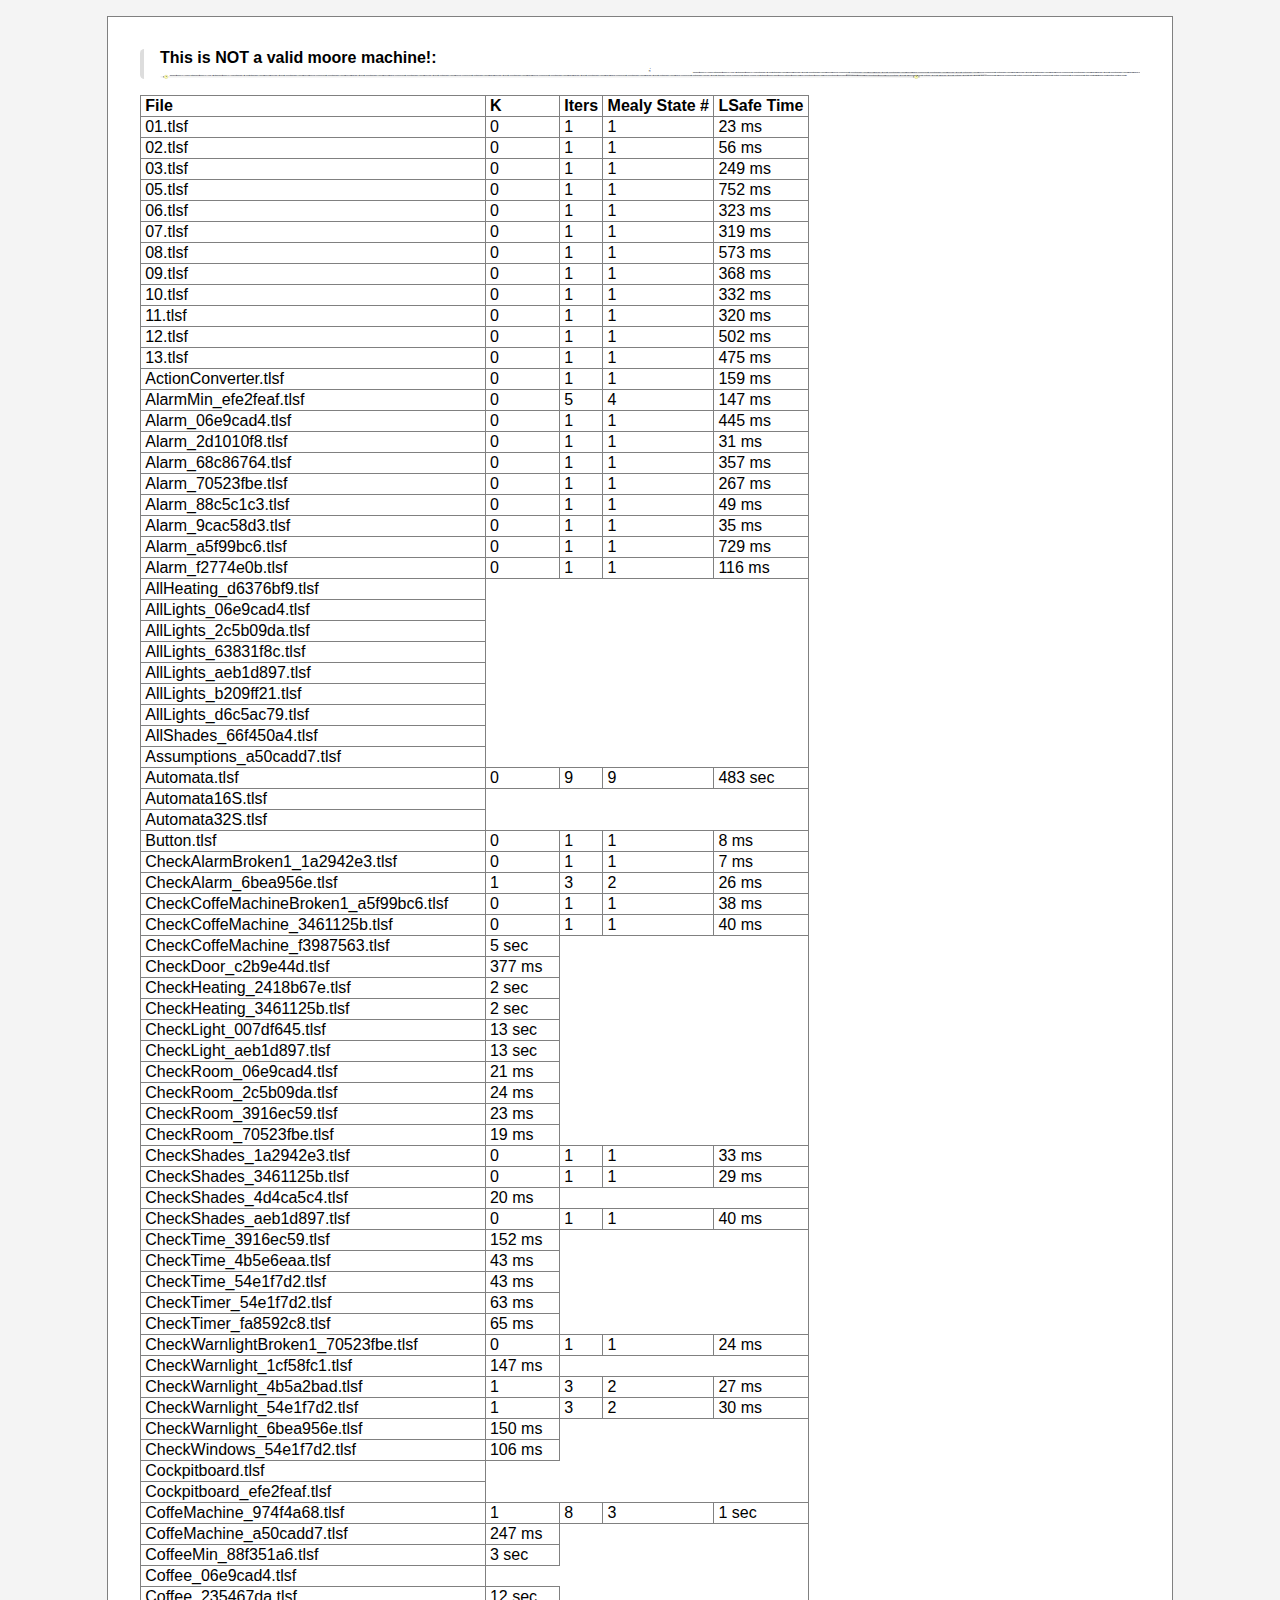
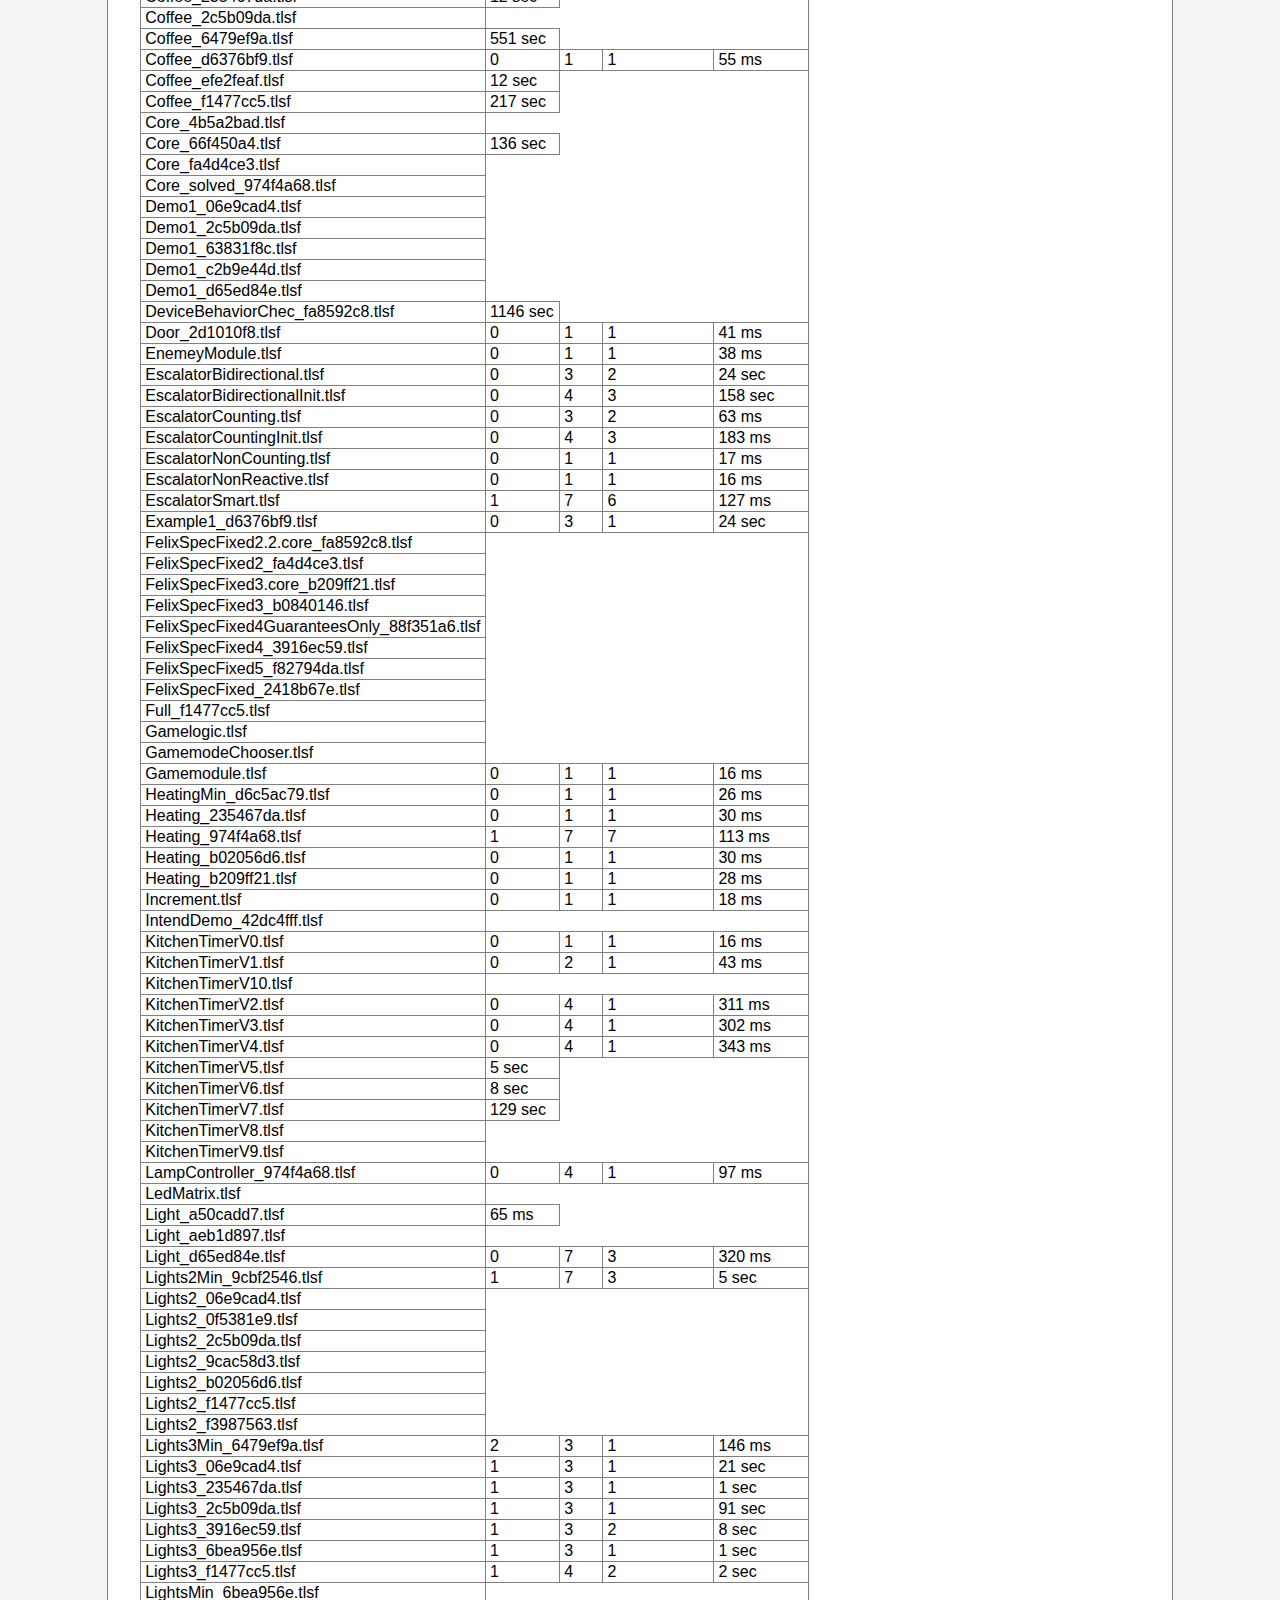
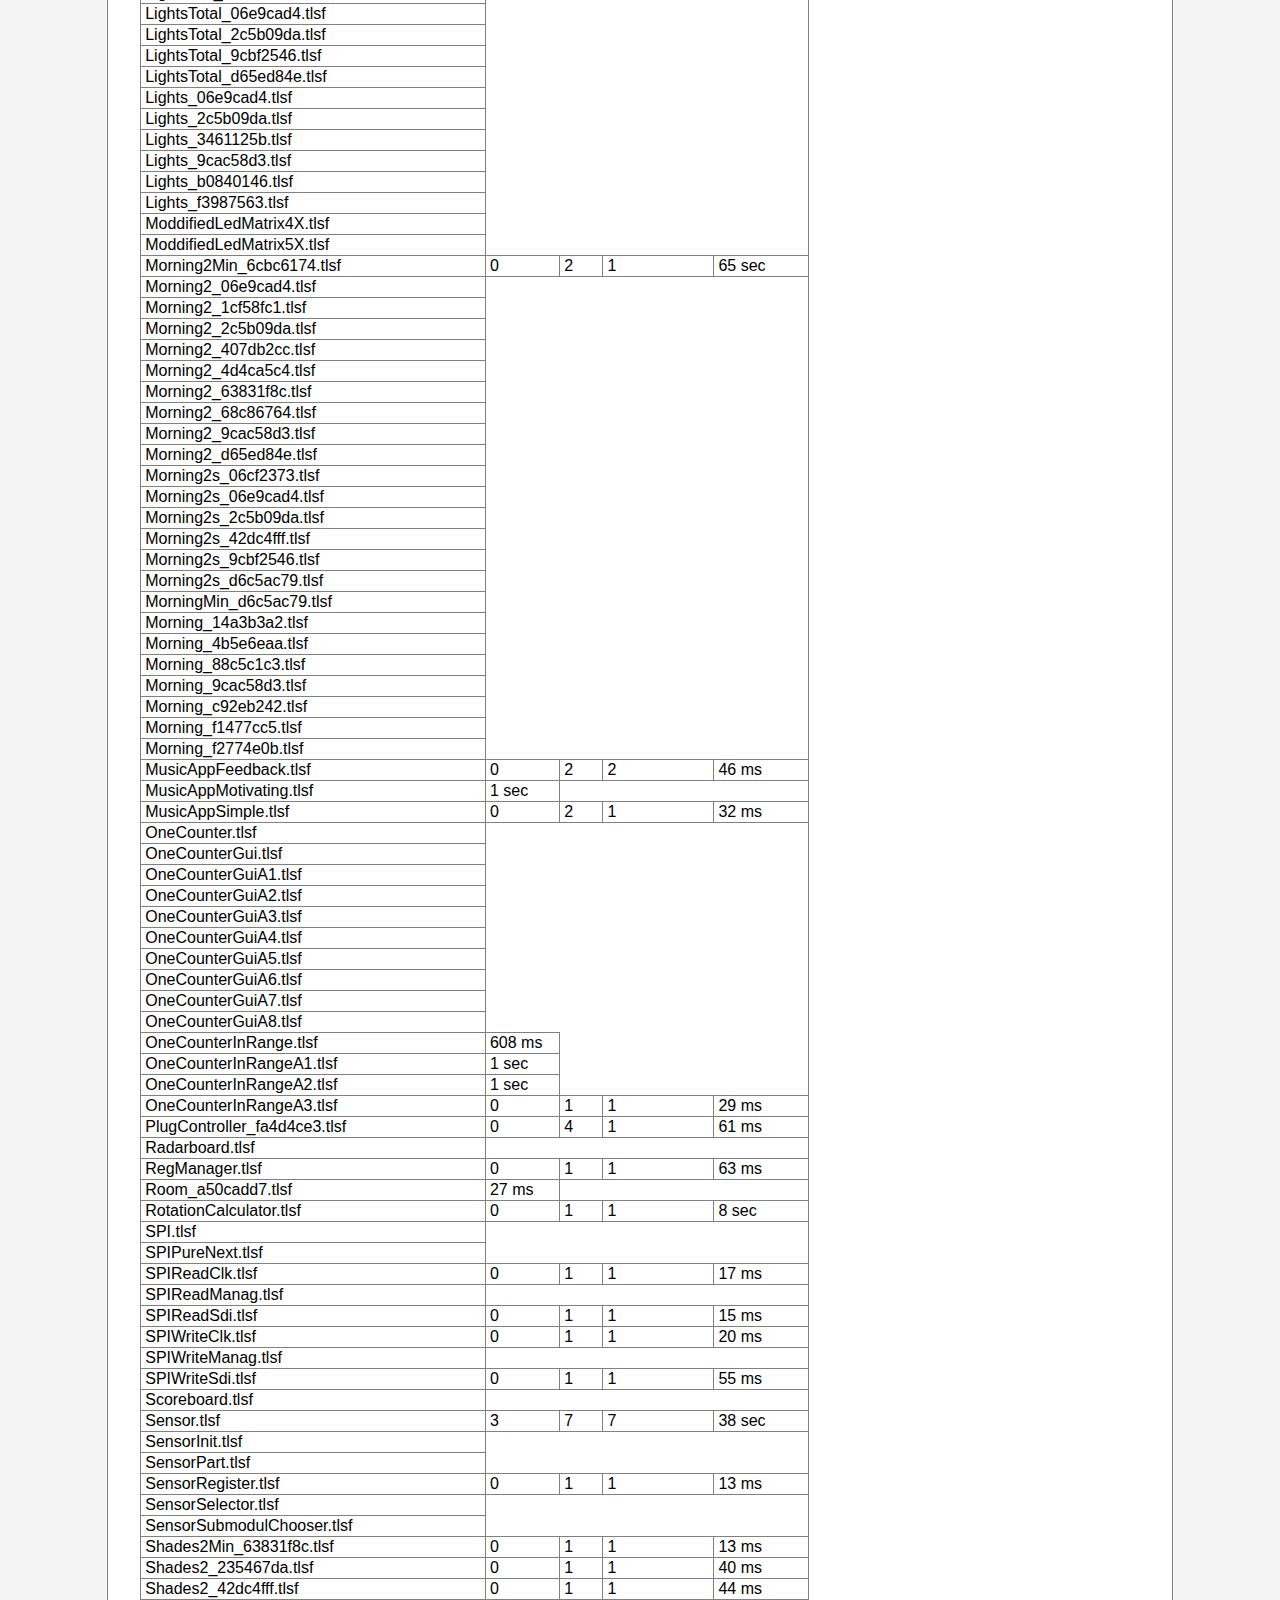
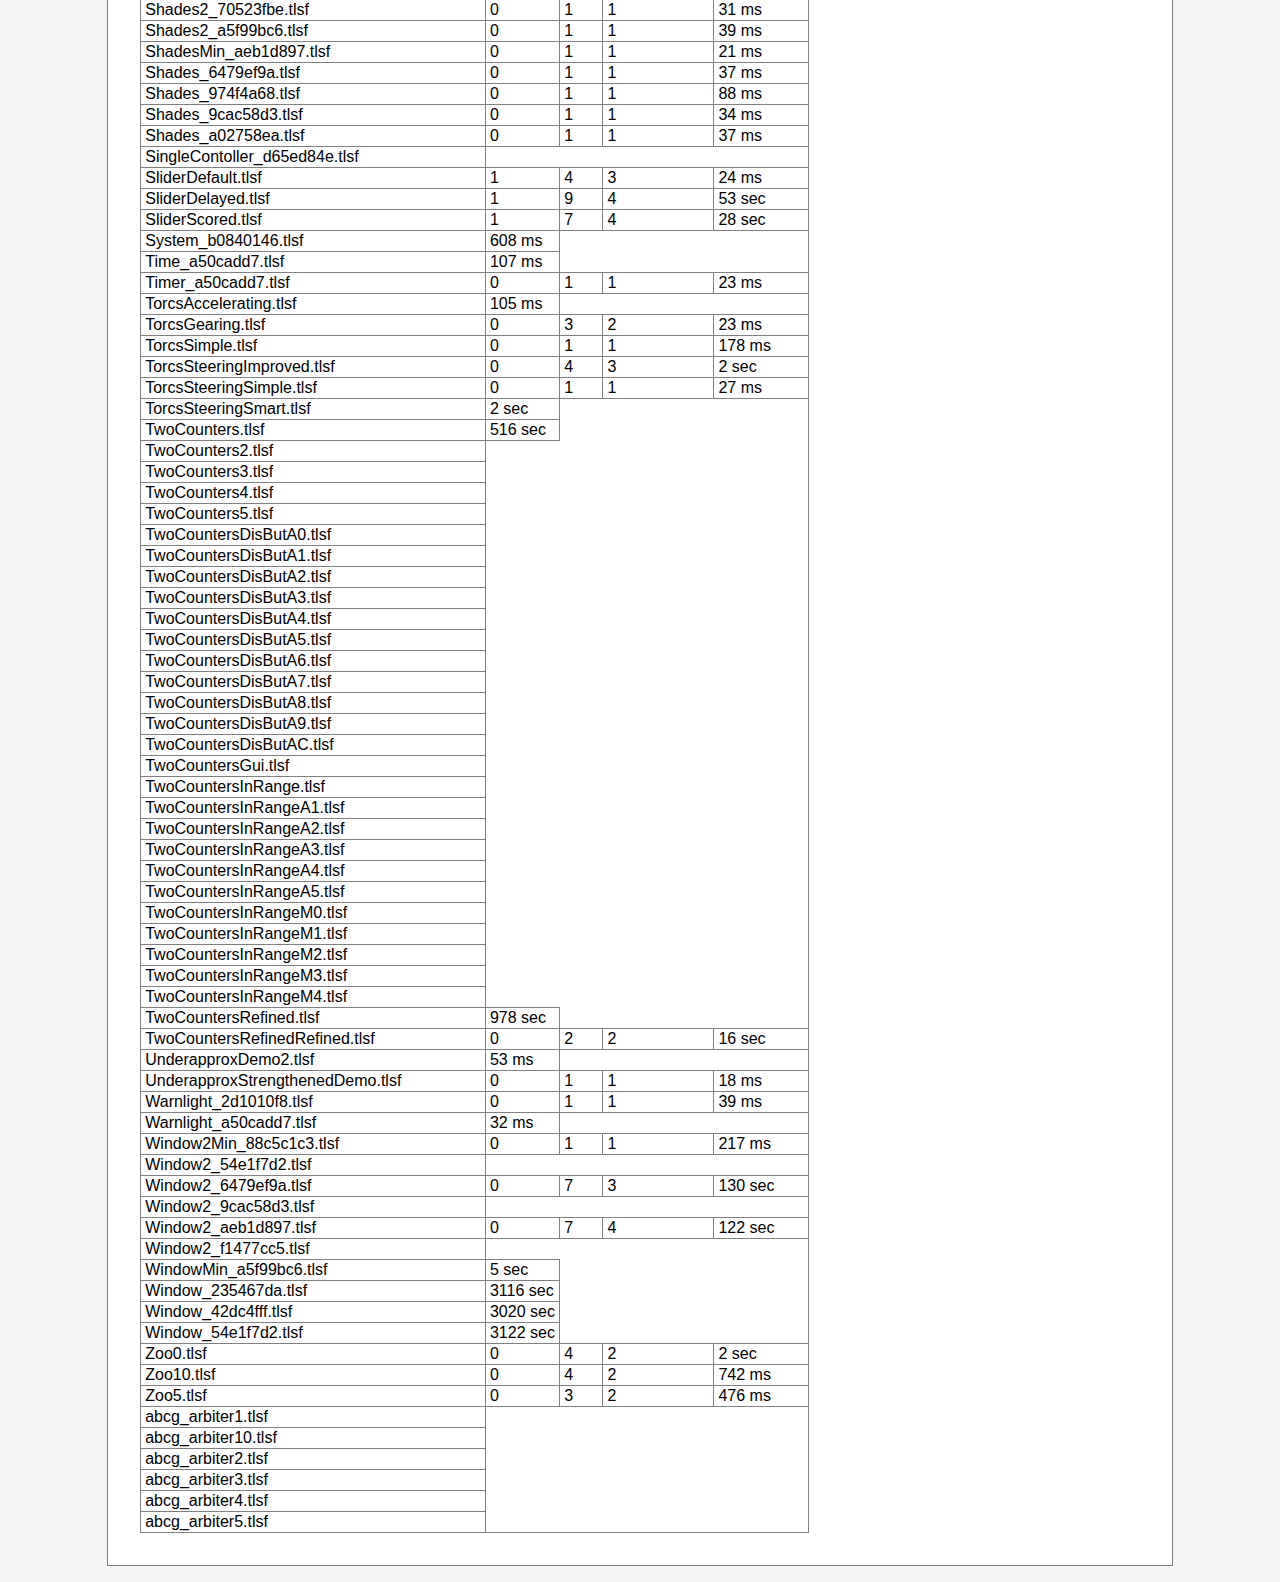
<file: page/table.html>
<html><head>
<link rel="stylesheet" href="style.css">
<script src="include/viz-standalone.js"></script>
<link rel="preconnect" href="https://fonts.googleapis.com">
<link rel="preconnect" href="https://fonts.gstatic.com" crossorigin>
<link href="https://fonts.googleapis.com/css2?family=Lato:ital,wght@0,100;0,300;0,400;0,700;0,900;1,100;1,300;1,400;1,700;1,900&display=swap" rel="stylesheet">
<script src="include/d3.v4.js"></script>
<script src="include/d3-scale-chromatic.v1.min.js"></script>
<script src="include/jquery.3.7.1.min.js"></script>
</head><body>
<script src="render.js"></script><table><tr>
<td><b>File</b></td>
<td><b>K</b></td>
<td><b>Iters</b></td>
<td><b>Mealy State #</b></td>
<td><b>LSafe Time</b></td>
</tr>
<tr>
<td>01.tlsf</td>
<td>0</td>
<td>1</td>
<td>1</td>
<td>23 ms</td>
</tr>
<tr>
<td>02.tlsf</td>
<td>0</td>
<td>1</td>
<td>1</td>
<td>56 ms</td>
</tr>
<tr>
<td>03.tlsf</td>
<td>0</td>
<td>1</td>
<td>1</td>
<td>249 ms</td>
</tr>
<tr>
<td>05.tlsf</td>
<td>0</td>
<td>1</td>
<td>1</td>
<td>752 ms</td>
</tr>
<tr>
<td>06.tlsf</td>
<td>0</td>
<td>1</td>
<td>1</td>
<td>323 ms</td>
</tr>
<tr>
<td>07.tlsf</td>
<td>0</td>
<td>1</td>
<td>1</td>
<td>319 ms</td>
</tr>
<tr>
<td>08.tlsf</td>
<td>0</td>
<td>1</td>
<td>1</td>
<td>573 ms</td>
</tr>
<tr>
<td>09.tlsf</td>
<td>0</td>
<td>1</td>
<td>1</td>
<td>368 ms</td>
</tr>
<tr>
<td>10.tlsf</td>
<td>0</td>
<td>1</td>
<td>1</td>
<td>332 ms</td>
</tr>
<tr>
<td>11.tlsf</td>
<td>0</td>
<td>1</td>
<td>1</td>
<td>320 ms</td>
</tr>
<tr>
<td>12.tlsf</td>
<td>0</td>
<td>1</td>
<td>1</td>
<td>502 ms</td>
</tr>
<tr>
<td>13.tlsf</td>
<td>0</td>
<td>1</td>
<td>1</td>
<td>475 ms</td>
</tr>
<tr>
<td>ActionConverter.tlsf</td>
<td>0</td>
<td>1</td>
<td>1</td>
<td>159 ms</td>
</tr>
<tr>
<td>AlarmMin_efe2feaf.tlsf</td>
<td>0</td>
<td>5</td>
<td>4</td>
<td>147 ms</td>
</tr>
<tr>
<td>Alarm_06e9cad4.tlsf</td>
<td>0</td>
<td>1</td>
<td>1</td>
<td>445 ms</td>
</tr>
<tr>
<td>Alarm_2d1010f8.tlsf</td>
<td>0</td>
<td>1</td>
<td>1</td>
<td>31 ms</td>
</tr>
<tr>
<td>Alarm_68c86764.tlsf</td>
<td>0</td>
<td>1</td>
<td>1</td>
<td>357 ms</td>
</tr>
<tr>
<td>Alarm_70523fbe.tlsf</td>
<td>0</td>
<td>1</td>
<td>1</td>
<td>267 ms</td>
</tr>
<tr>
<td>Alarm_88c5c1c3.tlsf</td>
<td>0</td>
<td>1</td>
<td>1</td>
<td>49 ms</td>
</tr>
<tr>
<td>Alarm_9cac58d3.tlsf</td>
<td>0</td>
<td>1</td>
<td>1</td>
<td>35 ms</td>
</tr>
<tr>
<td>Alarm_a5f99bc6.tlsf</td>
<td>0</td>
<td>1</td>
<td>1</td>
<td>729 ms</td>
</tr>
<tr>
<td>Alarm_f2774e0b.tlsf</td>
<td>0</td>
<td>1</td>
<td>1</td>
<td>116 ms</td>
</tr>
<tr>
<td>AllHeating_d6376bf9.tlsf</td>
<tr>
<td>AllLights_06e9cad4.tlsf</td>
<tr>
<td>AllLights_2c5b09da.tlsf</td>
<tr>
<td>AllLights_63831f8c.tlsf</td>
<tr>
<td>AllLights_aeb1d897.tlsf</td>
<tr>
<td>AllLights_b209ff21.tlsf</td>
<tr>
<td>AllLights_d6c5ac79.tlsf</td>
<tr>
<td>AllShades_66f450a4.tlsf</td>
<tr>
<td>Assumptions_a50cadd7.tlsf</td>
<tr>
<td>Automata.tlsf</td>
<td>0</td>
<td>9</td>
<td>9</td>
<td>483 sec</td>
</tr>
<tr>
<td>Automata16S.tlsf</td>
<tr>
<td>Automata32S.tlsf</td>
<tr>
<td>Button.tlsf</td>
<td>0</td>
<td>1</td>
<td>1</td>
<td>8 ms</td>
</tr>
<tr>
<td>CheckAlarmBroken1_1a2942e3.tlsf</td>
<td>0</td>
<td>1</td>
<td>1</td>
<td>7 ms</td>
</tr>
<tr>
<td>CheckAlarm_6bea956e.tlsf</td>
<td>1</td>
<td>3</td>
<td>2</td>
<td>26 ms</td>
</tr>
<tr>
<td>CheckCoffeMachineBroken1_a5f99bc6.tlsf</td>
<td>0</td>
<td>1</td>
<td>1</td>
<td>38 ms</td>
</tr>
<tr>
<td>CheckCoffeMachine_3461125b.tlsf</td>
<td>0</td>
<td>1</td>
<td>1</td>
<td>40 ms</td>
</tr>
<tr>
<td>CheckCoffeMachine_f3987563.tlsf</td>
<td>5 sec</td>
</tr>
<tr>
<td>CheckDoor_c2b9e44d.tlsf</td>
<td>377 ms</td>
</tr>
<tr>
<td>CheckHeating_2418b67e.tlsf</td>
<td>2 sec</td>
</tr>
<tr>
<td>CheckHeating_3461125b.tlsf</td>
<td>2 sec</td>
</tr>
<tr>
<td>CheckLight_007df645.tlsf</td>
<td>13 sec</td>
</tr>
<tr>
<td>CheckLight_aeb1d897.tlsf</td>
<td>13 sec</td>
</tr>
<tr>
<td>CheckRoom_06e9cad4.tlsf</td>
<td>21 ms</td>
</tr>
<tr>
<td>CheckRoom_2c5b09da.tlsf</td>
<td>24 ms</td>
</tr>
<tr>
<td>CheckRoom_3916ec59.tlsf</td>
<td>23 ms</td>
</tr>
<tr>
<td>CheckRoom_70523fbe.tlsf</td>
<td>19 ms</td>
</tr>
<tr>
<td>CheckShades_1a2942e3.tlsf</td>
<td>0</td>
<td>1</td>
<td>1</td>
<td>33 ms</td>
</tr>
<tr>
<td>CheckShades_3461125b.tlsf</td>
<td>0</td>
<td>1</td>
<td>1</td>
<td>29 ms</td>
</tr>
<tr>
<td>CheckShades_4d4ca5c4.tlsf</td>
<td>20 ms</td>
</tr>
<tr>
<td>CheckShades_aeb1d897.tlsf</td>
<td>0</td>
<td>1</td>
<td>1</td>
<td>40 ms</td>
</tr>
<tr>
<td>CheckTime_3916ec59.tlsf</td>
<td>152 ms</td>
</tr>
<tr>
<td>CheckTime_4b5e6eaa.tlsf</td>
<td>43 ms</td>
</tr>
<tr>
<td>CheckTime_54e1f7d2.tlsf</td>
<td>43 ms</td>
</tr>
<tr>
<td>CheckTimer_54e1f7d2.tlsf</td>
<td>63 ms</td>
</tr>
<tr>
<td>CheckTimer_fa8592c8.tlsf</td>
<td>65 ms</td>
</tr>
<tr>
<td>CheckWarnlightBroken1_70523fbe.tlsf</td>
<td>0</td>
<td>1</td>
<td>1</td>
<td>24 ms</td>
</tr>
<tr>
<td>CheckWarnlight_1cf58fc1.tlsf</td>
<td>147 ms</td>
</tr>
<tr>
<td>CheckWarnlight_4b5a2bad.tlsf</td>
<td>1</td>
<td>3</td>
<td>2</td>
<td>27 ms</td>
</tr>
<tr>
<td>CheckWarnlight_54e1f7d2.tlsf</td>
<td>1</td>
<td>3</td>
<td>2</td>
<td>30 ms</td>
</tr>
<tr>
<td>CheckWarnlight_6bea956e.tlsf</td>
<td>150 ms</td>
</tr>
<tr>
<td>CheckWindows_54e1f7d2.tlsf</td>
<td>106 ms</td>
</tr>
<tr>
<td>Cockpitboard.tlsf</td>
<tr>
<td>Cockpitboard_efe2feaf.tlsf</td>
<tr>
<td>CoffeMachine_974f4a68.tlsf</td>
<td>1</td>
<td>8</td>
<td>3</td>
<td>1 sec</td>
</tr>
<tr>
<td>CoffeMachine_a50cadd7.tlsf</td>
<td>247 ms</td>
</tr>
<tr>
<td>CoffeeMin_88f351a6.tlsf</td>
<td>3 sec</td>
</tr>
<tr>
<td>Coffee_06e9cad4.tlsf</td>
<tr>
<td>Coffee_235467da.tlsf</td>
<td>12 sec</td>
</tr>
<tr>
<td>Coffee_2c5b09da.tlsf</td>
<tr>
<td>Coffee_6479ef9a.tlsf</td>
<td>551 sec</td>
</tr>
<tr>
<td>Coffee_d6376bf9.tlsf</td>
<td>0</td>
<td>1</td>
<td>1</td>
<td>55 ms</td>
</tr>
<tr>
<td>Coffee_efe2feaf.tlsf</td>
<td>12 sec</td>
</tr>
<tr>
<td>Coffee_f1477cc5.tlsf</td>
<td>217 sec</td>
</tr>
<tr>
<td>Core_4b5a2bad.tlsf</td>
<tr>
<td>Core_66f450a4.tlsf</td>
<td>136 sec</td>
</tr>
<tr>
<td>Core_fa4d4ce3.tlsf</td>
<tr>
<td>Core_solved_974f4a68.tlsf</td>
<tr>
<td>Demo1_06e9cad4.tlsf</td>
<tr>
<td>Demo1_2c5b09da.tlsf</td>
<tr>
<td>Demo1_63831f8c.tlsf</td>
<tr>
<td>Demo1_c2b9e44d.tlsf</td>
<tr>
<td>Demo1_d65ed84e.tlsf</td>
<tr>
<td>DeviceBehaviorChec_fa8592c8.tlsf</td>
<td>1146 sec</td>
</tr>
<tr>
<td>Door_2d1010f8.tlsf</td>
<td>0</td>
<td>1</td>
<td>1</td>
<td>41 ms</td>
</tr>
<tr>
<td>EnemeyModule.tlsf</td>
<td>0</td>
<td>1</td>
<td>1</td>
<td>38 ms</td>
</tr>
<tr>
<td>EscalatorBidirectional.tlsf</td>
<td>0</td>
<td>3</td>
<td>2</td>
<td>24 sec</td>
</tr>
<tr>
<td>EscalatorBidirectionalInit.tlsf</td>
<td>0</td>
<td>4</td>
<td>3</td>
<td>158 sec</td>
</tr>
<tr>
<td>EscalatorCounting.tlsf</td>
<td>0</td>
<td>3</td>
<td>2</td>
<td>63 ms</td>
</tr>
<tr>
<td>EscalatorCountingInit.tlsf</td>
<td>0</td>
<td>4</td>
<td>3</td>
<td>183 ms</td>
</tr>
<tr>
<td>EscalatorNonCounting.tlsf</td>
<td>0</td>
<td>1</td>
<td>1</td>
<td>17 ms</td>
</tr>
<tr>
<td>EscalatorNonReactive.tlsf</td>
<td>0</td>
<td>1</td>
<td>1</td>
<td>16 ms</td>
</tr>
<tr>
<td>EscalatorSmart.tlsf</td>
<td>1</td>
<td>7</td>
<td>6</td>
<td>127 ms</td>
</tr>
<tr>
<td>Example1_d6376bf9.tlsf</td>
<td>0</td>
<td>3</td>
<td>1</td>
<td>24 sec</td>
</tr>
<tr>
<td>FelixSpecFixed2.2.core_fa8592c8.tlsf</td>
<tr>
<td>FelixSpecFixed2_fa4d4ce3.tlsf</td>
<tr>
<td>FelixSpecFixed3.core_b209ff21.tlsf</td>
<tr>
<td>FelixSpecFixed3_b0840146.tlsf</td>
<tr>
<td>FelixSpecFixed4GuaranteesOnly_88f351a6.tlsf</td>
<tr>
<td>FelixSpecFixed4_3916ec59.tlsf</td>
<tr>
<td>FelixSpecFixed5_f82794da.tlsf</td>
<tr>
<td>FelixSpecFixed_2418b67e.tlsf</td>
<tr>
<td>Full_f1477cc5.tlsf</td>
<tr>
<td>Gamelogic.tlsf</td>
<tr>
<td>GamemodeChooser.tlsf</td>
<tr>
<td>Gamemodule.tlsf</td>
<td>0</td>
<td>1</td>
<td>1</td>
<td>16 ms</td>
</tr>
<tr>
<td>HeatingMin_d6c5ac79.tlsf</td>
<td>0</td>
<td>1</td>
<td>1</td>
<td>26 ms</td>
</tr>
<tr>
<td>Heating_235467da.tlsf</td>
<td>0</td>
<td>1</td>
<td>1</td>
<td>30 ms</td>
</tr>
<tr>
<td>Heating_974f4a68.tlsf</td>
<td>1</td>
<td>7</td>
<td>7</td>
<td>113 ms</td>
</tr>
<tr>
<td>Heating_b02056d6.tlsf</td>
<td>0</td>
<td>1</td>
<td>1</td>
<td>30 ms</td>
</tr>
<tr>
<td>Heating_b209ff21.tlsf</td>
<td>0</td>
<td>1</td>
<td>1</td>
<td>28 ms</td>
</tr>
<tr>
<td>Increment.tlsf</td>
<td>0</td>
<td>1</td>
<td>1</td>
<td>18 ms</td>
</tr>
<tr>
<td>IntendDemo_42dc4fff.tlsf</td>
<tr>
<td>KitchenTimerV0.tlsf</td>
<td>0</td>
<td>1</td>
<td>1</td>
<td>16 ms</td>
</tr>
<tr>
<td>KitchenTimerV1.tlsf</td>
<td>0</td>
<td>2</td>
<td>1</td>
<td>43 ms</td>
</tr>
<tr>
<td>KitchenTimerV10.tlsf</td>
<tr>
<td>KitchenTimerV2.tlsf</td>
<td>0</td>
<td>4</td>
<td>1</td>
<td>311 ms</td>
</tr>
<tr>
<td>KitchenTimerV3.tlsf</td>
<td>0</td>
<td>4</td>
<td>1</td>
<td>302 ms</td>
</tr>
<tr>
<td>KitchenTimerV4.tlsf</td>
<td>0</td>
<td>4</td>
<td>1</td>
<td>343 ms</td>
</tr>
<tr>
<td>KitchenTimerV5.tlsf</td>
<td>5 sec</td>
</tr>
<tr>
<td>KitchenTimerV6.tlsf</td>
<td>8 sec</td>
</tr>
<tr>
<td>KitchenTimerV7.tlsf</td>
<td>129 sec</td>
</tr>
<tr>
<td>KitchenTimerV8.tlsf</td>
<tr>
<td>KitchenTimerV9.tlsf</td>
<tr>
<td>LampController_974f4a68.tlsf</td>
<td>0</td>
<td>4</td>
<td>1</td>
<td>97 ms</td>
</tr>
<tr>
<td>LedMatrix.tlsf</td>
<tr>
<td>Light_a50cadd7.tlsf</td>
<td>65 ms</td>
</tr>
<tr>
<td>Light_aeb1d897.tlsf</td>
<tr>
<td>Light_d65ed84e.tlsf</td>
<td>0</td>
<td>7</td>
<td>3</td>
<td>320 ms</td>
</tr>
<tr>
<td>Lights2Min_9cbf2546.tlsf</td>
<td>1</td>
<td>7</td>
<td>3</td>
<td>5 sec</td>
</tr>
<tr>
<td>Lights2_06e9cad4.tlsf</td>
<tr>
<td>Lights2_0f5381e9.tlsf</td>
<tr>
<td>Lights2_2c5b09da.tlsf</td>
<tr>
<td>Lights2_9cac58d3.tlsf</td>
<tr>
<td>Lights2_b02056d6.tlsf</td>
<tr>
<td>Lights2_f1477cc5.tlsf</td>
<tr>
<td>Lights2_f3987563.tlsf</td>
<tr>
<td>Lights3Min_6479ef9a.tlsf</td>
<td>2</td>
<td>3</td>
<td>1</td>
<td>146 ms</td>
</tr>
<tr>
<td>Lights3_06e9cad4.tlsf</td>
<td>1</td>
<td>3</td>
<td>1</td>
<td>21 sec</td>
</tr>
<tr>
<td>Lights3_235467da.tlsf</td>
<td>1</td>
<td>3</td>
<td>1</td>
<td>1 sec</td>
</tr>
<tr>
<td>Lights3_2c5b09da.tlsf</td>
<td>1</td>
<td>3</td>
<td>1</td>
<td>91 sec</td>
</tr>
<tr>
<td>Lights3_3916ec59.tlsf</td>
<td>1</td>
<td>3</td>
<td>2</td>
<td>8 sec</td>
</tr>
<tr>
<td>Lights3_6bea956e.tlsf</td>
<td>1</td>
<td>3</td>
<td>1</td>
<td>1 sec</td>
</tr>
<tr>
<td>Lights3_f1477cc5.tlsf</td>
<td>1</td>
<td>4</td>
<td>2</td>
<td>2 sec</td>
</tr>
<tr>
<td>LightsMin_6bea956e.tlsf</td>
<tr>
<td>LightsTotal_06e9cad4.tlsf</td>
<tr>
<td>LightsTotal_2c5b09da.tlsf</td>
<tr>
<td>LightsTotal_9cbf2546.tlsf</td>
<tr>
<td>LightsTotal_d65ed84e.tlsf</td>
<tr>
<td>Lights_06e9cad4.tlsf</td>
<tr>
<td>Lights_2c5b09da.tlsf</td>
<tr>
<td>Lights_3461125b.tlsf</td>
<tr>
<td>Lights_9cac58d3.tlsf</td>
<tr>
<td>Lights_b0840146.tlsf</td>
<tr>
<td>Lights_f3987563.tlsf</td>
<tr>
<td>ModdifiedLedMatrix4X.tlsf</td>
<tr>
<td>ModdifiedLedMatrix5X.tlsf</td>
<tr>
<td>Morning2Min_6cbc6174.tlsf</td>
<td>0</td>
<td>2</td>
<td>1</td>
<td>65 sec</td>
</tr>
<tr>
<td>Morning2_06e9cad4.tlsf</td>
<tr>
<td>Morning2_1cf58fc1.tlsf</td>
<tr>
<td>Morning2_2c5b09da.tlsf</td>
<tr>
<td>Morning2_407db2cc.tlsf</td>
<tr>
<td>Morning2_4d4ca5c4.tlsf</td>
<tr>
<td>Morning2_63831f8c.tlsf</td>
<tr>
<td>Morning2_68c86764.tlsf</td>
<tr>
<td>Morning2_9cac58d3.tlsf</td>
<tr>
<td>Morning2_d65ed84e.tlsf</td>
<tr>
<td>Morning2s_06cf2373.tlsf</td>
<tr>
<td>Morning2s_06e9cad4.tlsf</td>
<tr>
<td>Morning2s_2c5b09da.tlsf</td>
<tr>
<td>Morning2s_42dc4fff.tlsf</td>
<tr>
<td>Morning2s_9cbf2546.tlsf</td>
<tr>
<td>Morning2s_d6c5ac79.tlsf</td>
<tr>
<td>MorningMin_d6c5ac79.tlsf</td>
<tr>
<td>Morning_14a3b3a2.tlsf</td>
<tr>
<td>Morning_4b5e6eaa.tlsf</td>
<tr>
<td>Morning_88c5c1c3.tlsf</td>
<tr>
<td>Morning_9cac58d3.tlsf</td>
<tr>
<td>Morning_c92eb242.tlsf</td>
<tr>
<td>Morning_f1477cc5.tlsf</td>
<tr>
<td>Morning_f2774e0b.tlsf</td>
<tr>
<td>MusicAppFeedback.tlsf</td>
<td>0</td>
<td>2</td>
<td>2</td>
<td>46 ms</td>
</tr>
<tr>
<td>MusicAppMotivating.tlsf</td>
<td>1 sec</td>
</tr>
<tr>
<td>MusicAppSimple.tlsf</td>
<td>0</td>
<td>2</td>
<td>1</td>
<td>32 ms</td>
</tr>
<tr>
<td>OneCounter.tlsf</td>
<tr>
<td>OneCounterGui.tlsf</td>
<tr>
<td>OneCounterGuiA1.tlsf</td>
<tr>
<td>OneCounterGuiA2.tlsf</td>
<tr>
<td>OneCounterGuiA3.tlsf</td>
<tr>
<td>OneCounterGuiA4.tlsf</td>
<tr>
<td>OneCounterGuiA5.tlsf</td>
<tr>
<td>OneCounterGuiA6.tlsf</td>
<tr>
<td>OneCounterGuiA7.tlsf</td>
<tr>
<td>OneCounterGuiA8.tlsf</td>
<tr>
<td>OneCounterInRange.tlsf</td>
<td>608 ms</td>
</tr>
<tr>
<td>OneCounterInRangeA1.tlsf</td>
<td>1 sec</td>
</tr>
<tr>
<td>OneCounterInRangeA2.tlsf</td>
<td>1 sec</td>
</tr>
<tr>
<td>OneCounterInRangeA3.tlsf</td>
<td>0</td>
<td>1</td>
<td>1</td>
<td>29 ms</td>
</tr>
<tr>
<td>PlugController_fa4d4ce3.tlsf</td>
<td>0</td>
<td>4</td>
<td>1</td>
<td>61 ms</td>
</tr>
<tr>
<td>Radarboard.tlsf</td>
<tr>
<td>RegManager.tlsf</td>
<td>0</td>
<td>1</td>
<td>1</td>
<td>63 ms</td>
</tr>
<tr>
<td>Room_a50cadd7.tlsf</td>
<td>27 ms</td>
</tr>
<tr>
<td>RotationCalculator.tlsf</td>
<td>0</td>
<td>1</td>
<td>1</td>
<td>8 sec</td>
</tr>
<tr>
<td>SPI.tlsf</td>
<tr>
<td>SPIPureNext.tlsf</td>
<tr>
<td>SPIReadClk.tlsf</td>
<td>0</td>
<td>1</td>
<td>1</td>
<td>17 ms</td>
</tr>
<tr>
<td>SPIReadManag.tlsf</td>
<tr>
<td>SPIReadSdi.tlsf</td>
<td>0</td>
<td>1</td>
<td>1</td>
<td>15 ms</td>
</tr>
<tr>
<td>SPIWriteClk.tlsf</td>
<td>0</td>
<td>1</td>
<td>1</td>
<td>20 ms</td>
</tr>
<tr>
<td>SPIWriteManag.tlsf</td>
<tr>
<td>SPIWriteSdi.tlsf</td>
<td>0</td>
<td>1</td>
<td>1</td>
<td>55 ms</td>
</tr>
<tr>
<td>Scoreboard.tlsf</td>
<tr>
<td>Sensor.tlsf</td>
<td>3</td>
<td>7</td>
<td>7</td>
<td>38 sec</td>
</tr>
<tr>
<td>SensorInit.tlsf</td>
<tr>
<td>SensorPart.tlsf</td>
<tr>
<td>SensorRegister.tlsf</td>
<td>0</td>
<td>1</td>
<td>1</td>
<td>13 ms</td>
</tr>
<tr>
<td>SensorSelector.tlsf</td>
<tr>
<td>SensorSubmodulChooser.tlsf</td>
<tr>
<td>Shades2Min_63831f8c.tlsf</td>
<td>0</td>
<td>1</td>
<td>1</td>
<td>13 ms</td>
</tr>
<tr>
<td>Shades2_235467da.tlsf</td>
<td>0</td>
<td>1</td>
<td>1</td>
<td>40 ms</td>
</tr>
<tr>
<td>Shades2_42dc4fff.tlsf</td>
<td>0</td>
<td>1</td>
<td>1</td>
<td>44 ms</td>
</tr>
<tr>
<td>Shades2_70523fbe.tlsf</td>
<td>0</td>
<td>1</td>
<td>1</td>
<td>31 ms</td>
</tr>
<tr>
<td>Shades2_a5f99bc6.tlsf</td>
<td>0</td>
<td>1</td>
<td>1</td>
<td>39 ms</td>
</tr>
<tr>
<td>ShadesMin_aeb1d897.tlsf</td>
<td>0</td>
<td>1</td>
<td>1</td>
<td>21 ms</td>
</tr>
<tr>
<td>Shades_6479ef9a.tlsf</td>
<td>0</td>
<td>1</td>
<td>1</td>
<td>37 ms</td>
</tr>
<tr>
<td>Shades_974f4a68.tlsf</td>
<td>0</td>
<td>1</td>
<td>1</td>
<td>88 ms</td>
</tr>
<tr>
<td>Shades_9cac58d3.tlsf</td>
<td>0</td>
<td>1</td>
<td>1</td>
<td>34 ms</td>
</tr>
<tr>
<td>Shades_a02758ea.tlsf</td>
<td>0</td>
<td>1</td>
<td>1</td>
<td>37 ms</td>
</tr>
<tr>
<td>SingleContoller_d65ed84e.tlsf</td>
<tr>
<td>SliderDefault.tlsf</td>
<td>1</td>
<td>4</td>
<td>3</td>
<td>24 ms</td>
</tr>
<tr>
<td>SliderDelayed.tlsf</td>
<td>1</td>
<td>9</td>
<td>4</td>
<td>53 sec</td>
</tr>
<tr>
<td>SliderScored.tlsf</td>
<td>1</td>
<td>7</td>
<td>4</td>
<td>28 sec</td>
</tr>
<tr>
<td>System_b0840146.tlsf</td>
<td>608 ms</td>
</tr>
<tr>
<td>Time_a50cadd7.tlsf</td>
<td>107 ms</td>
</tr>
<tr>
<td>Timer_a50cadd7.tlsf</td>
<td>0</td>
<td>1</td>
<td>1</td>
<td>23 ms</td>
</tr>
<tr>
<td>TorcsAccelerating.tlsf</td>
<td>105 ms</td>
</tr>
<tr>
<td>TorcsGearing.tlsf</td>
<td>0</td>
<td>3</td>
<td>2</td>
<td>23 ms</td>
</tr>
<tr>
<td>TorcsSimple.tlsf</td>
<td>0</td>
<td>1</td>
<td>1</td>
<td>178 ms</td>
</tr>
<tr>
<td>TorcsSteeringImproved.tlsf</td>
<td>0</td>
<td>4</td>
<td>3</td>
<td>2 sec</td>
</tr>
<tr>
<td>TorcsSteeringSimple.tlsf</td>
<td>0</td>
<td>1</td>
<td>1</td>
<td>27 ms</td>
</tr>
<tr>
<td>TorcsSteeringSmart.tlsf</td>
<td>2 sec</td>
</tr>
<tr>
<td>TwoCounters.tlsf</td>
<td>516 sec</td>
</tr>
<tr>
<td>TwoCounters2.tlsf</td>
<tr>
<td>TwoCounters3.tlsf</td>
<tr>
<td>TwoCounters4.tlsf</td>
<tr>
<td>TwoCounters5.tlsf</td>
<tr>
<td>TwoCountersDisButA0.tlsf</td>
<tr>
<td>TwoCountersDisButA1.tlsf</td>
<tr>
<td>TwoCountersDisButA2.tlsf</td>
<tr>
<td>TwoCountersDisButA3.tlsf</td>
<tr>
<td>TwoCountersDisButA4.tlsf</td>
<tr>
<td>TwoCountersDisButA5.tlsf</td>
<tr>
<td>TwoCountersDisButA6.tlsf</td>
<tr>
<td>TwoCountersDisButA7.tlsf</td>
<tr>
<td>TwoCountersDisButA8.tlsf</td>
<tr>
<td>TwoCountersDisButA9.tlsf</td>
<tr>
<td>TwoCountersDisButAC.tlsf</td>
<tr>
<td>TwoCountersGui.tlsf</td>
<div><p><b>This is NOT a valid moore machine!:</b><br><span class="graphviz-graph" id="graph_1"></span>
<script>
maybe_render_graph('graph_1', `digraph "" {
  rankdir=LR
  label=<t<br/>[all]>
  labelloc="t"
  node [shape="circle"]
  node [style="filled", fillcolor="#ffffaa"]
  fontname="Lato"
  node [fontname="Lato"]
  edge [fontname="Lato"]
  I [label="", style=invis, width=0]
  I -> 0
  0 [label=<0>]
  0 -> 1 [label=<!p0p0button2pressed0down &amp; !p0p0button2pressed0switch &amp; !p0p0button2pressed0up &amp; !p0p0first0selected &amp; !p0p0in2range0f1ddec0f1ddec0first2counter1b1b &amp; !p0p0in2range0f1ddec0f1ddec0second2counter1b1b &amp; !p0p0in2range0f1ddec0f1dinc0first2counter1b1b &amp; !p0p0in2range0f1ddec0f1dinc0second2counter1b1b &amp; !p0p0in2range0f1ddec0first2counter1b &amp; !p0p0in2range0f1ddec0second2counter1b &amp; !p0p0in2range0f1dinc0f1ddec0first2counter1b1b &amp; !p0p0in2range0f1dinc0f1ddec0second2counter1b1b &amp; !p0p0in2range0f1dinc0f1dinc0first2counter1b1b &amp; !p0p0in2range0f1dinc0f1dinc0second2counter1b1b &amp; !p0p0in2range0f1dinc0first2counter1b &amp; !p0p0in2range0f1dinc0second2counter1b &amp; p0p0in2range0first2counter &amp; !p0p0in2range0second2counter &amp; !p0p0second0selected &amp; !u0button2down0button2down &amp; !u0button2down0f1ddisable1b &amp; !u0button2down0f1denable1b &amp; !u0button2up0button2up &amp; !u0button2up0f1ddisable1b &amp; !u0button2up0f1denable1b &amp; !u0first2counter0f1ddec0first2counter1b &amp; !u0first2counter0f1dinc0first2counter1b &amp; !u0first2counter0first2counter &amp; !u0second2counter0f1ddec0second2counter1b &amp; !u0second2counter0f1dinc0second2counter1b &amp; !u0second2counter0second2counter &amp; !u0selected0f1dtoggle0selected1b &amp; !u0selected0selected>]
  1 [label=<1>]
  1 -> 1 [label=<p0p0button2pressed0down &amp; p0p0button2pressed0switch &amp; p0p0button2pressed0up &amp; p0p0first0selected &amp; p0p0in2range0f1ddec0f1ddec0first2counter1b1b &amp; p0p0in2range0f1ddec0f1ddec0second2counter1b1b &amp; p0p0in2range0f1ddec0f1dinc0first2counter1b1b &amp; p0p0in2range0f1ddec0f1dinc0second2counter1b1b &amp; p0p0in2range0f1ddec0first2counter1b &amp; p0p0in2range0f1ddec0second2counter1b &amp; p0p0in2range0f1dinc0f1ddec0first2counter1b1b &amp; p0p0in2range0f1dinc0f1ddec0second2counter1b1b &amp; p0p0in2range0f1dinc0f1dinc0first2counter1b1b &amp; p0p0in2range0f1dinc0f1dinc0second2counter1b1b &amp; p0p0in2range0f1dinc0first2counter1b &amp; p0p0in2range0f1dinc0second2counter1b &amp; p0p0in2range0first2counter &amp; p0p0in2range0second2counter &amp; p0p0second0selected>]
}
`, 2, 2);
</script>
</p></div>
<tr>
<td>TwoCountersInRange.tlsf</td>
<tr>
<td>TwoCountersInRangeA1.tlsf</td>
<tr>
<td>TwoCountersInRangeA2.tlsf</td>
<tr>
<td>TwoCountersInRangeA3.tlsf</td>
<tr>
<td>TwoCountersInRangeA4.tlsf</td>
<tr>
<td>TwoCountersInRangeA5.tlsf</td>
<tr>
<td>TwoCountersInRangeM0.tlsf</td>
<tr>
<td>TwoCountersInRangeM1.tlsf</td>
<tr>
<td>TwoCountersInRangeM2.tlsf</td>
<tr>
<td>TwoCountersInRangeM3.tlsf</td>
<tr>
<td>TwoCountersInRangeM4.tlsf</td>
<tr>
<td>TwoCountersRefined.tlsf</td>
<td>978 sec</td>
</tr>
<tr>
<td>TwoCountersRefinedRefined.tlsf</td>
<td>0</td>
<td>2</td>
<td>2</td>
<td>16 sec</td>
</tr>
<tr>
<td>UnderapproxDemo2.tlsf</td>
<td>53 ms</td>
</tr>
<tr>
<td>UnderapproxStrengthenedDemo.tlsf</td>
<td>0</td>
<td>1</td>
<td>1</td>
<td>18 ms</td>
</tr>
<tr>
<td>Warnlight_2d1010f8.tlsf</td>
<td>0</td>
<td>1</td>
<td>1</td>
<td>39 ms</td>
</tr>
<tr>
<td>Warnlight_a50cadd7.tlsf</td>
<td>32 ms</td>
</tr>
<tr>
<td>Window2Min_88c5c1c3.tlsf</td>
<td>0</td>
<td>1</td>
<td>1</td>
<td>217 ms</td>
</tr>
<tr>
<td>Window2_54e1f7d2.tlsf</td>
<tr>
<td>Window2_6479ef9a.tlsf</td>
<td>0</td>
<td>7</td>
<td>3</td>
<td>130 sec</td>
</tr>
<tr>
<td>Window2_9cac58d3.tlsf</td>
<tr>
<td>Window2_aeb1d897.tlsf</td>
<td>0</td>
<td>7</td>
<td>4</td>
<td>122 sec</td>
</tr>
<tr>
<td>Window2_f1477cc5.tlsf</td>
<tr>
<td>WindowMin_a5f99bc6.tlsf</td>
<td>5 sec</td>
</tr>
<tr>
<td>Window_235467da.tlsf</td>
<td>3116 sec</td>
</tr>
<tr>
<td>Window_42dc4fff.tlsf</td>
<td>3020 sec</td>
</tr>
<tr>
<td>Window_54e1f7d2.tlsf</td>
<td>3122 sec</td>
</tr>
<tr>
<td>Zoo0.tlsf</td>
<td>0</td>
<td>4</td>
<td>2</td>
<td>2 sec</td>
</tr>
<tr>
<td>Zoo10.tlsf</td>
<td>0</td>
<td>4</td>
<td>2</td>
<td>742 ms</td>
</tr>
<tr>
<td>Zoo5.tlsf</td>
<td>0</td>
<td>3</td>
<td>2</td>
<td>476 ms</td>
</tr>
<tr>
<td>abcg_arbiter1.tlsf</td>
<tr>
<td>abcg_arbiter10.tlsf</td>
<tr>
<td>abcg_arbiter2.tlsf</td>
<tr>
<td>abcg_arbiter3.tlsf</td>
<tr>
<td>abcg_arbiter4.tlsf</td>
<tr>
<td>abcg_arbiter5.tlsf</td>
</file>
<file: page/style.css>
html {
    background-color:#F4F4F4;
    padding:1em;
}

body {
    font-family: Verdana, Geneva, Tahoma, sans-serif;
    background-color: #FFF;
    max-width: 1000px;
    border: 1px solid grey;
    margin: 2em;
    padding: 2em;
    margin: auto;
}

p, div.codeblock {
    border-left: 0.5ex solid #DDD;
    padding-left:1em;
    border-radius:0.5ex;
}

div.codeblock>p {
    border:none;
    padding-left:0;
}
div.codeblock>pre {
    margin-top: 0;
}


img {
    border: 1px solid #DDD;
}

.graphviz-graph text {
    font-family: Lato, Verdana, Geneva, Tahoma, sans-serif;
}

svg {
  max-width:100%;
}

span.graph_too_big {
  font-style: italic;
}

table {
  border-collapse: collapse;
}

table, th, td {
  border: 1px solid grey;
}

td {
  padding-left: 0.5ex;
  padding-right: 0.5ex;
}
</file>
